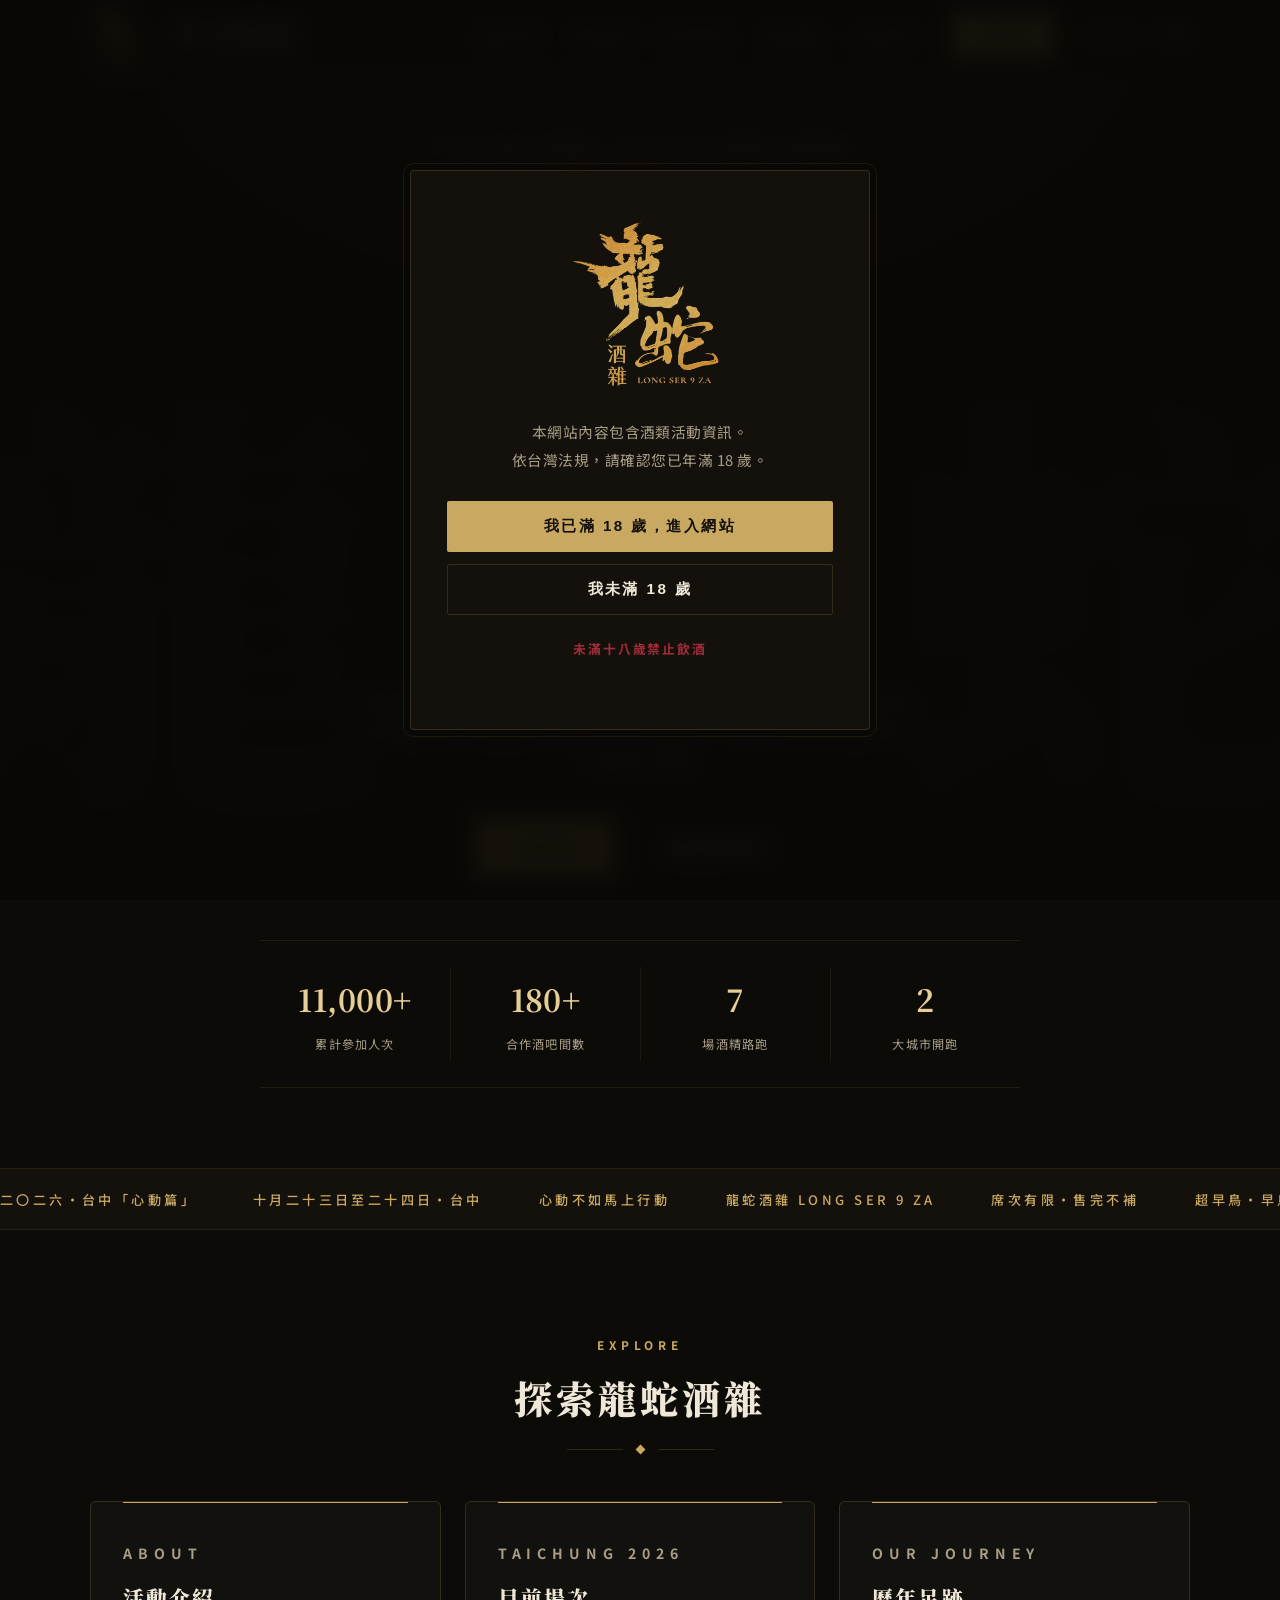
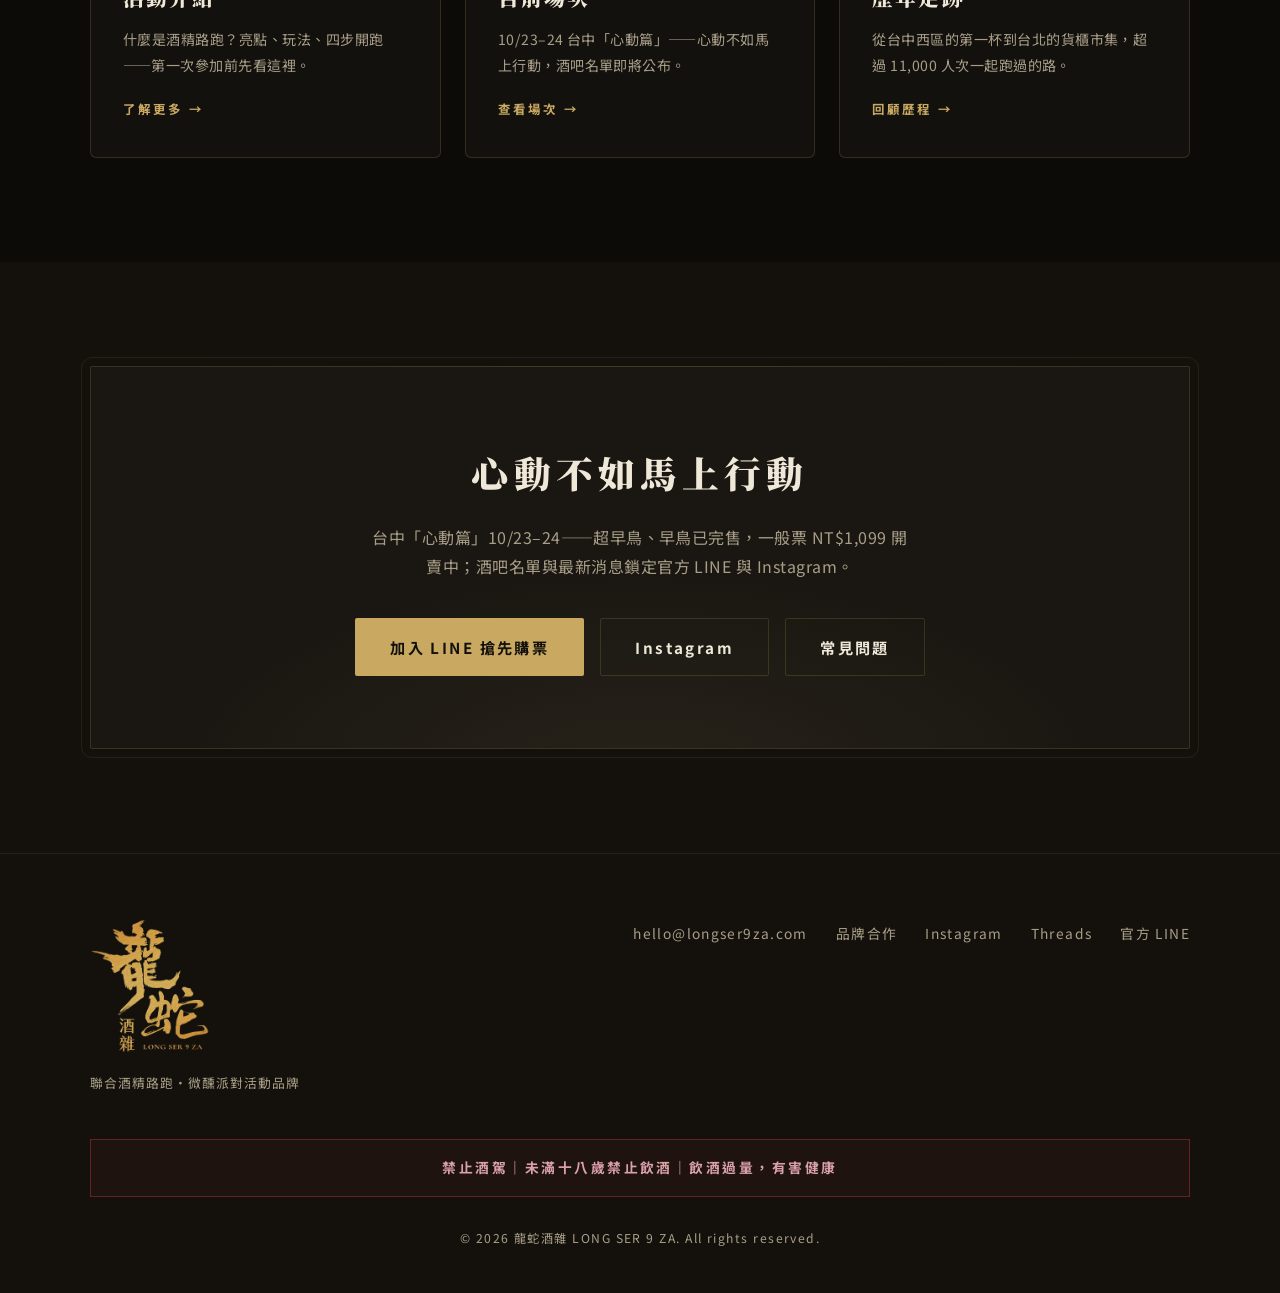
<file: index.html>
<!DOCTYPE html>
<html lang="zh-Hant">
<head>
<!-- Google tag (gtag.js) -->
<script async src="https://www.googletagmanager.com/gtag/js?id=G-QSQNS27K21"></script>
<script>
  window.dataLayer = window.dataLayer || [];
  function gtag(){dataLayer.push(arguments);}
  gtag("js", new Date());
  gtag("config", "G-QSQNS27K21");
</script>
<meta charset="UTF-8">
<meta name="viewport" content="width=device-width, initial-scale=1.0">
<title>龍蛇酒雜 LONG SER 9 ZA｜台中酒吧串遊・聯合酒精路跑 心動篇 10/23–24</title>
<meta name="description" content="台中最大的酒吧活動——一張票一晚走遍 30 間風格酒吧的聯合酒精路跑。下一站：台中「心動篇」10/23–24，一般票熱賣中。">
<meta property="og:title" content="龍蛇酒雜 LONG SER 9 ZA｜聯合酒精路跑">
<meta property="og:description" content="心動不如馬上行動——台中「心動篇」10/23–24。一張票走遍整個街區的風格酒吧。">
<meta property="og:type" content="website">
<meta property="og:url" content="https://longser9za.com/">
<meta property="og:image" content="https://longser9za.com/og-image.png">
<meta property="og:image:width" content="1200">
<meta property="og:image:height" content="630">
<meta property="og:site_name" content="龍蛇酒雜 LONG SER 9 ZA">
<meta property="og:locale" content="zh_TW">
<meta name="twitter:card" content="summary_large_image">
<meta name="theme-color" content="#0d0b08">
<link rel="icon" type="image/png" href="/favicon.png">
<link rel="preload" as="image" href="/logo.webp">
<link rel="canonical" href="https://longser9za.com/">
<link rel="alternate" hreflang="zh-Hant" href="https://longser9za.com/">
<link rel="alternate" hreflang="en" href="https://longser9za.com/en/">
<link rel="alternate" hreflang="x-default" href="https://longser9za.com/">
<link rel="preconnect" href="https://fonts.googleapis.com">
<link rel="preconnect" href="https://fonts.gstatic.com" crossorigin>
<link href="https://fonts.googleapis.com/css2?family=Noto+Sans+TC:wght@400;500;700&family=Noto+Serif+TC:wght@600;700;900&display=swap" rel="stylesheet">
<link rel="stylesheet" href="/assets/style.css?v=20260920">
<script type="application/ld+json">
{
  "@context": "https://schema.org",
  "@graph": [
    {
      "@type": "Organization",
      "name": "龍蛇酒雜 LONG SER 9 ZA",
      "url": "https://longser9za.com/",
      "logo": "https://longser9za.com/logo.png",
      "email": "hello@longser9za.com",
      "foundingDate": "2024",
      "slogan": "我朋友敢，你朋友敢嗎？",
      "description": "台灣聯合酒精路跑活動品牌——2024 年從台中出發，累計超過 11,000 人次參與。",
      "sameAs": [
        "https://www.instagram.com/longser9za/",
        "https://www.threads.com/@longser9za"
      ]
    },
    {
      "@type": "Event",
      "name": "龍蛇酒雜 台中「心動篇」｜聯合酒精路跑",
      "startDate": "2026-10-23T19:00:00+08:00",
      "endDate": "2026-10-25T00:00:00+08:00",
      "eventAttendanceMode": "https://schema.org/OfflineEventAttendanceMode",
      "eventStatus": "https://schema.org/EventScheduled",
      "doorTime": "17:00",
      "location": {
        "@type": "Place",
        "name": "台中・精明一街商圈（Voyage Bar&Bistro 前）",
        "address": { "@type": "PostalAddress", "addressLocality": "臺中市", "addressCountry": "TW" }
      },
      "image": ["https://longser9za.com/og-image.png"],
      "description": "龍蛇酒雜聯合酒精路跑回到起點台中——主題「心動篇」，10/23–24 驗票 17:00–21:00、19:00 開跑至午夜。超早鳥與早鳥已完售，一般票 NT$1,099 起，售完不補。僅限年滿 18 歲者參加。",
      "organizer": { "@type": "Organization", "name": "龍蛇酒雜 LONG SER 9 ZA", "url": "https://longser9za.com/" },
      "offers": { "@type": "AggregateOffer", "url": "https://lin.ee/oYGXbLJ", "availability": "https://schema.org/InStock", "priceCurrency": "TWD", "lowPrice": "1099", "highPrice": "3999" },
      "typicalAgeRange": "18-"
    }
  ]
}
</script>
<noscript><style>.age-gate{display:none}.reveal{opacity:1;transform:none}</style></noscript>
</head>
<body>

<!-- ===== 年齡確認 ===== -->
<div class="age-gate" id="ageGate" role="dialog" aria-modal="true" aria-labelledby="ageTitle">
  <div class="age-card">
    <span class="logo-img logo-gate" role="img" aria-label="龍蛇酒雜 LONG SER 9 ZA"></span>
    <p class="sr-only" id="ageTitle">龍蛇酒雜 LONG SER 9 ZA</p>
    <p>本網站內容包含酒類活動資訊。<br>依台灣法規，請確認您已年滿 18 歲。</p>
    <button class="btn btn-primary btn-block" id="ageYes">我已滿 18 歲，進入網站</button>
    <div style="height:12px"></div>
    <button class="btn btn-ghost btn-block" id="ageNo">我未滿 18 歲</button>
    <p class="age-note">未滿十八歲禁止飲酒</p>
  </div>
</div>

<!-- ===== 導覽列 ===== -->
<header>
  <nav class="nav wrap" aria-label="主選單">
    <a class="brand" href="/" aria-label="龍蛇酒雜 LONG SER 9 ZA — 回到首頁">
      <span class="logo-img logo-nav"></span>
      <span class="brand-sep" aria-hidden="true"></span>
      <span class="brand-bars"><span class="b-num">30</span><span class="b-word">Bars+</span></span>
      <span class="brand-tag"><span class="tag-top">台灣最好玩的</span><span class="tag-main">聯合酒精路跑</span></span>
    </a>
    <button class="nav-toggle" id="navToggle" aria-expanded="false" aria-controls="navLinks" aria-label="開關選單">
      <span></span><span></span><span></span>
    </button>
    <ul class="nav-links" id="navLinks">
      <li><a href="/about/">活動介紹</a></li>
      <li><a href="/events/">目前場次</a></li>
      <li><a href="/history/">歷年足跡</a></li>
      <li><a href="/faq/">常見問題</a></li>
      <li><a href="/partner/">品牌合作</a></li>
      <li><a class="btn btn-primary" href="https://lin.ee/oYGXbLJ" target="_blank" rel="noopener">立即購票</a></li>
      <li class="lang"><a href="/en/" hreflang="en">English</a><span class="lang-div" aria-hidden="true">|</span><a href="/" aria-current="page">中文</a></li>
    </ul>
  </nav>
</header>

<!-- ===== Hero ===== -->
<section class="hero" id="top">
  <span class="hero-char l" aria-hidden="true">龍</span>
  <span class="hero-char r" aria-hidden="true">蛇</span>
  <div class="wrap hero-inner">
    <span class="eyebrow">下一站・台中「心動篇」・10/23–24・超早鳥、早鳥完售</span>
    <h1 class="sr-only">龍蛇酒雜 LONG SER 9 ZA｜台中酒吧串遊・聯合酒精路跑</h1>
    <span class="logo-img logo-hero" role="img" aria-label="龍蛇酒雜 LONG SER 9 ZA"></span>
    <div class="rule-orn" aria-hidden="true"><span class="diamond"></span></div>
    <p class="slogan">我朋友敢，你朋友敢嗎？</p>
    <p class="lede">不用跑步，用走的就好——一張票、一個晚上走遍台中街區的 30 間風格酒吧。台北微醺完跑、感謝超過 11,000 人次一起跑過——十月，我們回到起點台中：「心動篇」登場。</p>
    <div class="countdown" id="countdown" hidden>
      <span class="cd-label" id="cdLabel"></span>
      <div class="cd-grid" role="timer">
        <div class="cd-cell"><b id="cdD">--</b><span>天</span></div>
        <div class="cd-cell"><b id="cdH">--</b><span>時</span></div>
        <div class="cd-cell"><b id="cdM">--</b><span>分</span></div>
        <div class="cd-cell"><b id="cdS">--</b><span>秒</span></div>
      </div>
    </div>
    <div class="hero-cta">
      <a class="btn btn-primary" href="https://lin.ee/oYGXbLJ" target="_blank" rel="noopener">立即購票</a>
      <a class="btn btn-ghost" href="/events/">查看目前場次</a>
    </div>
    <div class="stats">
      <div class="stat"><b>11,000+</b><span>累計參加人次</span></div>
      <div class="stat"><b>180+</b><span>合作酒吧間數</span></div>
      <div class="stat"><b>7</b><span>場酒精路跑</span></div>
      <div class="stat"><b>2</b><span>大城市開跑</span></div>
    </div>
  </div>
</section>

<!-- ===== 訊息列 ===== -->
<div class="marquee" aria-hidden="true">
  <div class="marquee-track">
    <span>二〇二六・台中「心動篇」</span><span>十月二十三日至二十四日・台中</span><span>心動不如馬上行動</span><span>龍蛇酒雜 LONG SER 9 ZA</span><span>席次有限・售完不補</span><span>超早鳥・早鳥完售</span>
    <span>二〇二六・台中「心動篇」</span><span>十月二十三日至二十四日・台中</span><span>心動不如馬上行動</span><span>龍蛇酒雜 LONG SER 9 ZA</span><span>席次有限・售完不補</span><span>超早鳥・早鳥完售</span>
  </div>
</div>

<!-- ===== 導覽卡 ===== -->
<section class="section">
  <div class="wrap">
    <div class="center reveal">
      <p class="kicker">Explore</p>
      <h2 class="title">探索龍蛇酒雜</h2>
      <div class="rule-orn" aria-hidden="true"><span class="diamond"></span></div>
    </div>
    <div class="teasers">
      <a class="teaser reveal" href="/about/">
        <p class="kicker">About</p>
        <h3>活動介紹</h3>
        <p>什麼是酒精路跑？亮點、玩法、四步開跑——第一次參加前先看這裡。</p>
        <span class="more">了解更多 →</span>
      </a>
      <a class="teaser reveal" href="/events/">
        <p class="kicker">Taichung 2026</p>
        <h3>目前場次</h3>
        <p>10/23–24 台中「心動篇」——心動不如馬上行動，酒吧名單即將公布。</p>
        <span class="more">查看場次 →</span>
      </a>
      <a class="teaser reveal" href="/history/">
        <p class="kicker">Our Journey</p>
        <h3>歷年足跡</h3>
        <p>從台中西區的第一杯到台北的貨櫃市集，超過 11,000 人次一起跑過的路。</p>
        <span class="more">回顧歷程 →</span>
      </a>
    </div>
  </div>
</section>

<!-- ===== CTA ===== -->
<section class="section section-alt" id="tickets">
  <div class="wrap reveal">
    <div class="cta-box">
      <h2>心動不如馬上行動</h2>
      <p>台中「心動篇」10/23–24——超早鳥、早鳥已完售，一般票 NT$1,099 開賣中；酒吧名單與最新消息鎖定官方 LINE 與 Instagram。</p>
      <div class="cta-actions">
        <a class="btn btn-primary" href="https://lin.ee/oYGXbLJ" target="_blank" rel="noopener">加入 LINE 搶先購票</a>
        <a class="btn btn-ghost" href="https://www.instagram.com/longser9za/" target="_blank" rel="noopener">Instagram</a>
        <a class="btn btn-ghost" href="/faq/">常見問題</a>
      </div>
    </div>
  </div>
</section>

<!-- ===== Footer ===== -->
<footer>
  <div class="wrap">
    <div class="foot-grid">
      <div class="foot-brand">
        <span class="logo-img logo-foot" role="img" aria-label="龍蛇酒雜 LONG SER 9 ZA"></span>
        <small>聯合酒精路跑・微醺派對活動品牌</small>
      </div>
      <ul class="foot-links">
        <li><a href="mailto:hello@longser9za.com">hello@longser9za.com</a></li>
        <li><a href="/partner/">品牌合作</a></li>
        <li><a href="https://www.instagram.com/longser9za/" target="_blank" rel="noopener">Instagram</a></li>
        <li><a href="https://www.threads.com/@longser9za" target="_blank" rel="noopener">Threads</a></li>
        <li><a href="https://lin.ee/oYGXbLJ" target="_blank" rel="noopener">官方 LINE</a></li>
      </ul>
    </div>
    <div class="warning">禁止酒駕｜未滿十八歲禁止飲酒｜飲酒過量，有害健康</div>
    <p class="copyright">© <span id="year">2026</span> 龍蛇酒雜 LONG SER 9 ZA. All rights reserved.</p>
  </div>
</footer>

<script src="/assets/main.js?v=20260905"></script>
</body>
</html>
</file>
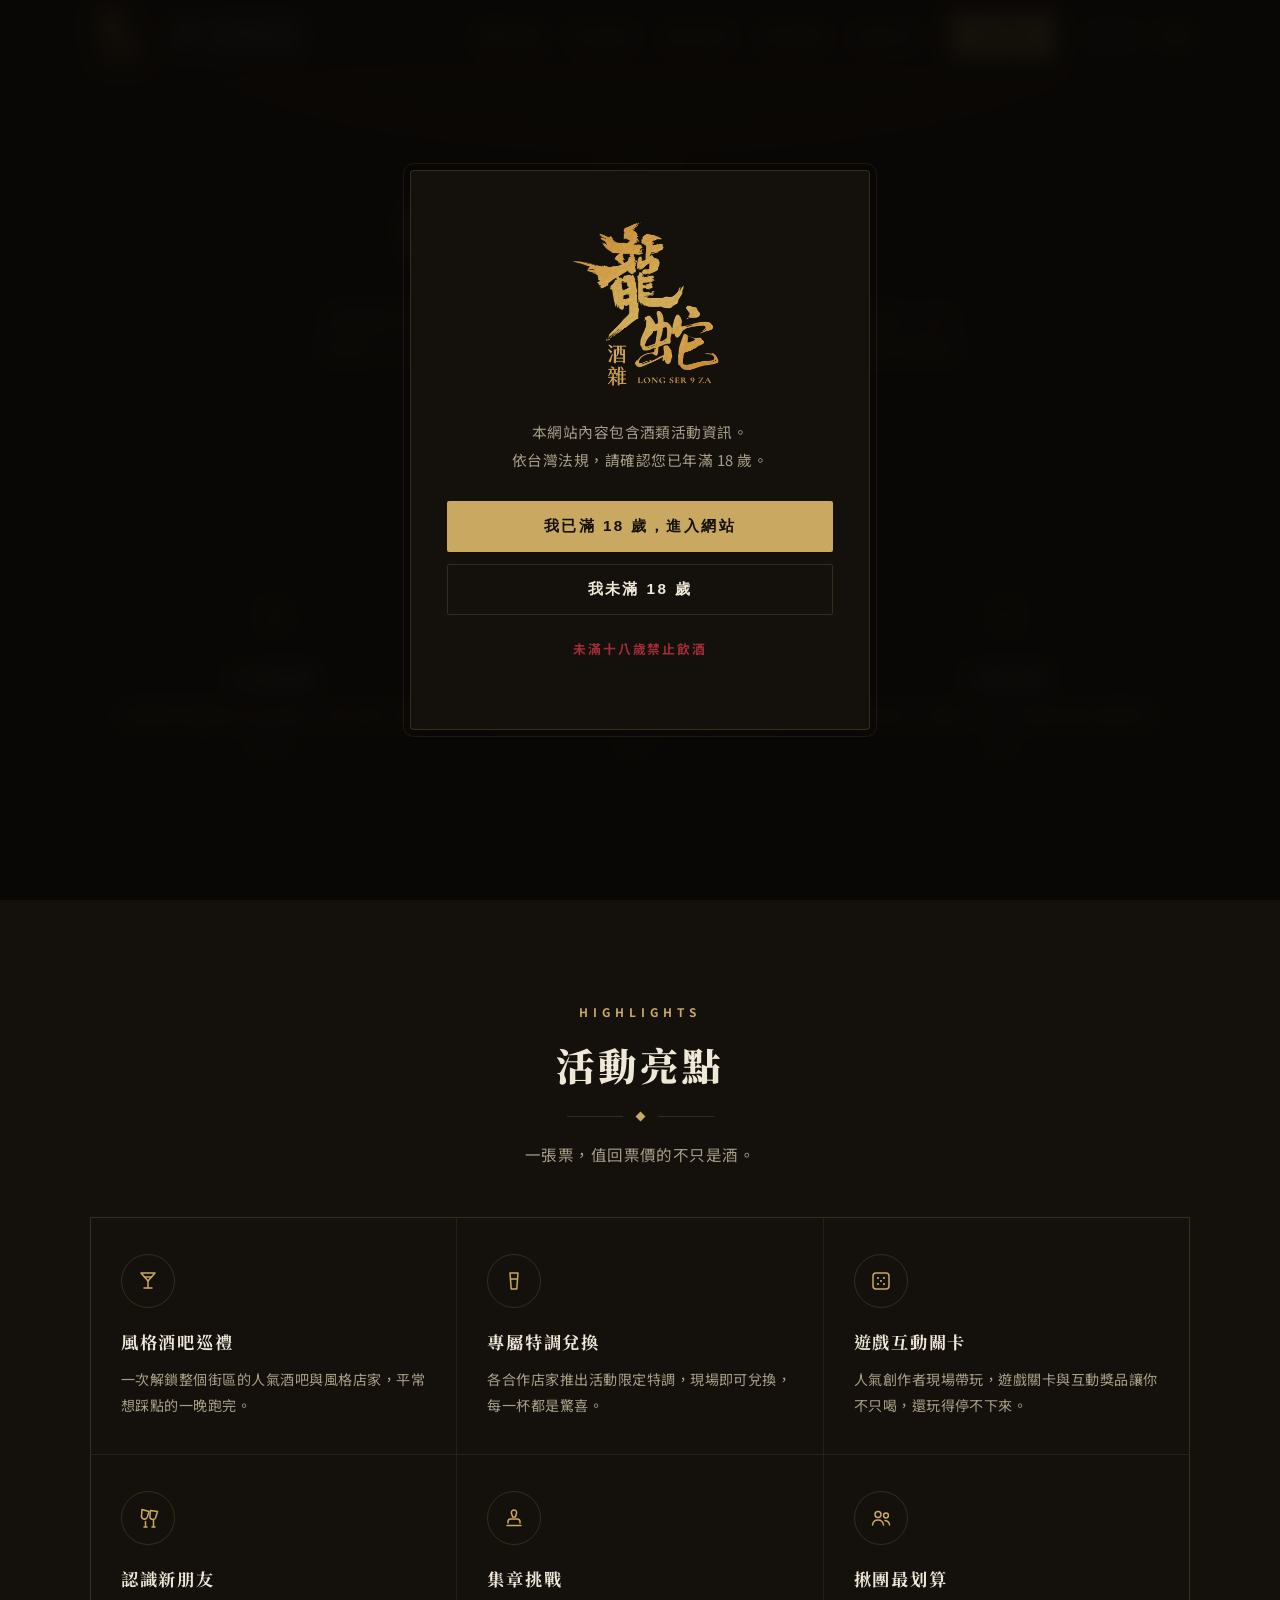
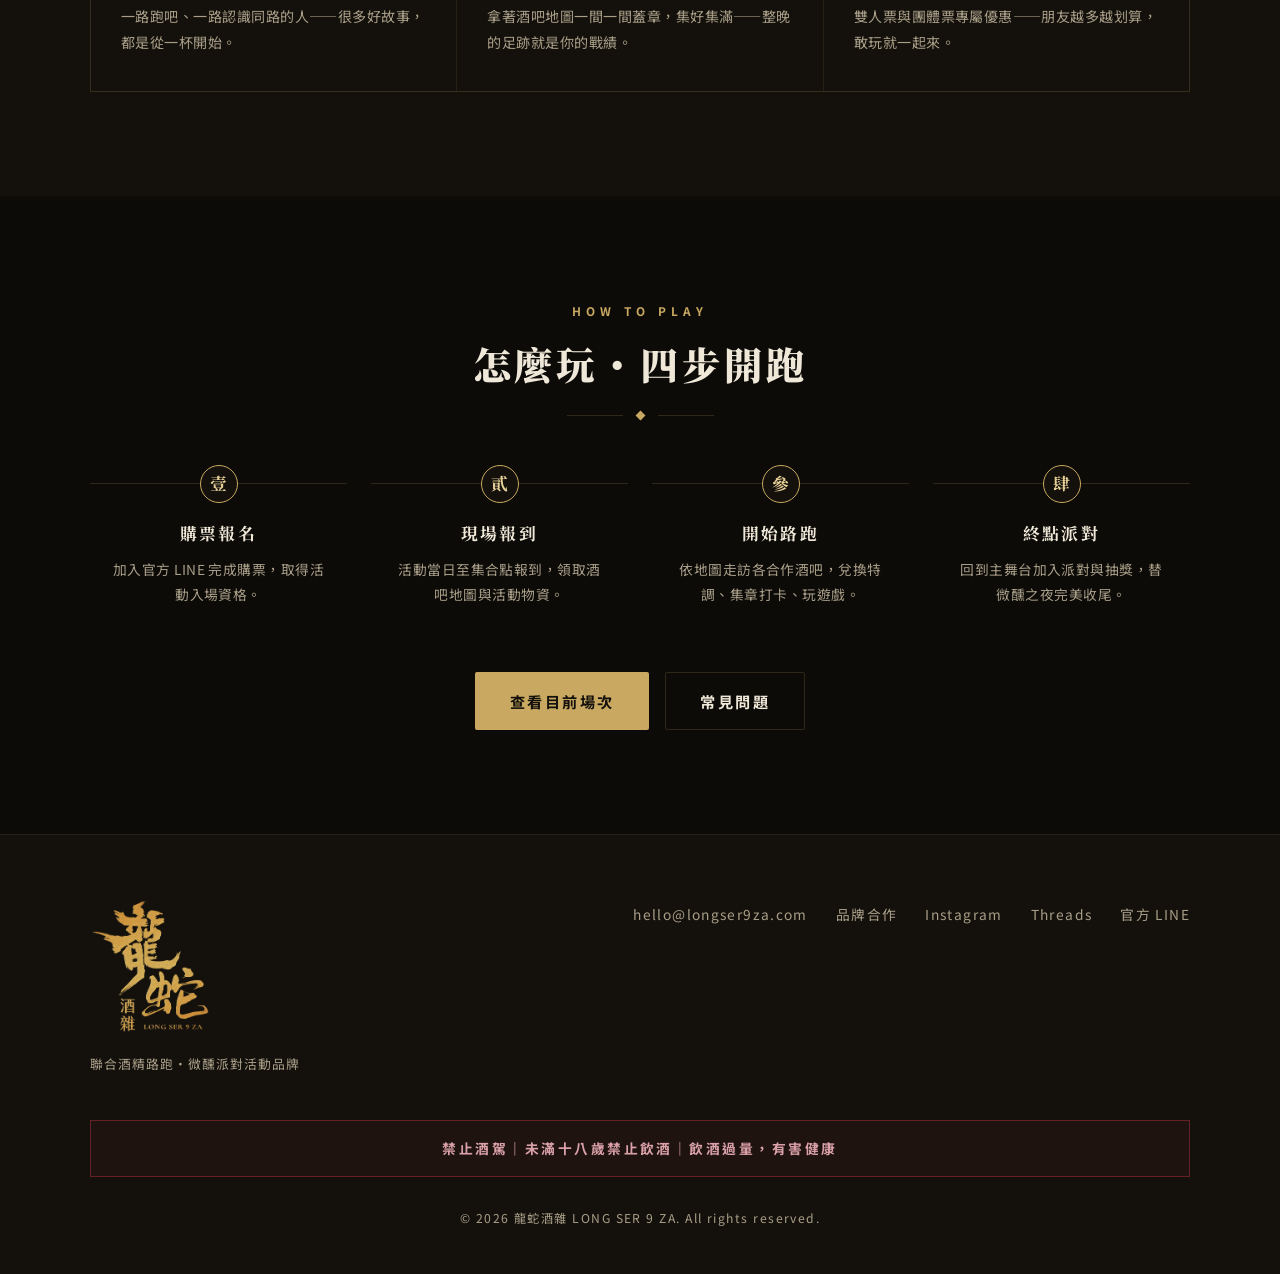
<file: about/index.html>
<!DOCTYPE html>
<html lang="zh-Hant">
<head>
<!-- Google tag (gtag.js) -->
<script async src="https://www.googletagmanager.com/gtag/js?id=G-QSQNS27K21"></script>
<script>
  window.dataLayer = window.dataLayer || [];
  function gtag(){dataLayer.push(arguments);}
  gtag("js", new Date());
  gtag("config", "G-QSQNS27K21");
</script>
<meta charset="UTF-8">
<meta name="viewport" content="width=device-width, initial-scale=1.0">
<title>活動介紹｜龍蛇酒雜 LONG SER 9 ZA・聯合酒精路跑</title>
<meta name="description" content="什麼是酒精路跑？走遍整個街區的風格酒吧，兌換限定特調、集章打卡、參加遊戲——活動亮點與四步玩法一次看懂。">
<meta property="og:title" content="活動介紹｜龍蛇酒雜 LONG SER 9 ZA">
<meta property="og:description" content="什麼是酒精路跑？亮點、玩法、四步開跑——第一次參加前先看這裡。">
<meta property="og:type" content="website">
<meta property="og:url" content="https://longser9za.com/about/">
<meta property="og:image" content="https://longser9za.com/og-image.png">
<meta property="og:image:width" content="1200">
<meta property="og:image:height" content="630">
<meta property="og:site_name" content="龍蛇酒雜 LONG SER 9 ZA">
<meta property="og:locale" content="zh_TW">
<meta name="twitter:card" content="summary_large_image">
<meta name="theme-color" content="#0d0b08">
<link rel="icon" type="image/png" href="/favicon.png">
<link rel="canonical" href="https://longser9za.com/about/">
<link rel="alternate" hreflang="zh-Hant" href="https://longser9za.com/about/">
<link rel="alternate" hreflang="en" href="https://longser9za.com/en/about/">
<link rel="alternate" hreflang="x-default" href="https://longser9za.com/about/">
<link rel="preconnect" href="https://fonts.googleapis.com">
<link rel="preconnect" href="https://fonts.gstatic.com" crossorigin>
<link href="https://fonts.googleapis.com/css2?family=Noto+Sans+TC:wght@400;500;700&family=Noto+Serif+TC:wght@600;700;900&display=swap" rel="stylesheet">
<link rel="stylesheet" href="/assets/style.css?v=20260920">
<noscript><style>.age-gate{display:none}.reveal{opacity:1;transform:none}</style></noscript>
</head>
<body>

<div class="age-gate" id="ageGate" role="dialog" aria-modal="true" aria-labelledby="ageTitle">
  <div class="age-card">
    <span class="logo-img logo-gate" role="img" aria-label="龍蛇酒雜 LONG SER 9 ZA"></span>
    <p class="sr-only" id="ageTitle">龍蛇酒雜 LONG SER 9 ZA</p>
    <p>本網站內容包含酒類活動資訊。<br>依台灣法規，請確認您已年滿 18 歲。</p>
    <button class="btn btn-primary btn-block" id="ageYes">我已滿 18 歲，進入網站</button>
    <div style="height:12px"></div>
    <button class="btn btn-ghost btn-block" id="ageNo">我未滿 18 歲</button>
    <p class="age-note">未滿十八歲禁止飲酒</p>
  </div>
</div>

<header>
  <nav class="nav wrap" aria-label="主選單">
    <a class="brand" href="/" aria-label="龍蛇酒雜 LONG SER 9 ZA — 回到首頁">
      <span class="logo-img logo-nav"></span>
      <span class="brand-sep" aria-hidden="true"></span>
      <span class="brand-bars"><span class="b-num">30</span><span class="b-word">Bars+</span></span>
      <span class="brand-tag"><span class="tag-top">台灣最好玩的</span><span class="tag-main">聯合酒精路跑</span></span>
    </a>
    <button class="nav-toggle" id="navToggle" aria-expanded="false" aria-controls="navLinks" aria-label="開關選單">
      <span></span><span></span><span></span>
    </button>
    <ul class="nav-links" id="navLinks">
      <li><a href="/about/" aria-current="page">活動介紹</a></li>
      <li><a href="/events/">目前場次</a></li>
      <li><a href="/history/">歷年足跡</a></li>
      <li><a href="/faq/">常見問題</a></li>
      <li><a href="/partner/">品牌合作</a></li>
      <li><a class="btn btn-primary" href="https://lin.ee/oYGXbLJ" target="_blank" rel="noopener">立即購票</a></li>
      <li class="lang"><a href="/en/about/" hreflang="en">English</a><span class="lang-div" aria-hidden="true">|</span><a href="/about/" aria-current="page">中文</a></li>
    </ul>
  </nav>
</header>

<!-- ===== 頁首 ===== -->
<section class="page-hero">
  <div class="wrap">
    <p class="kicker">About</p>
    <h1>什麼是「酒精路跑」</h1>
    <div class="rule-orn" aria-hidden="true"><span class="diamond"></span></div>
    <p class="lede">酒精路跑不是比速度，而是比誰玩得盡興。2024 年從台中西區出發，至今超過 11,000 名玩家、180+ 間酒吧一起跑過——在指定街區自由穿梭，走進每一間合作酒吧兌換限定特調、集章打卡、參加遊戲，整個城市都是你的酒吧。</p>
  </div>
</section>

<!-- ===== 三大特色 ===== -->
<section class="section" style="padding-top:48px">
  <div class="wrap">
    <div class="mini-points">
      <div class="mini reveal">
        <div class="ico" aria-hidden="true">
          <svg viewBox="0 0 24 24"><path d="M12 21s-6-5.3-6-10a6 6 0 1 1 12 0c0 4.7-6 10-6 10z"/><circle cx="12" cy="11" r="2.2"/></svg>
        </div>
        <h3>自由路線</h3>
        <p>拿著酒吧地圖照自己的步調走，想先去哪一間都可以。</p>
      </div>
      <div class="mini reveal">
        <div class="ico" aria-hidden="true">
          <svg viewBox="0 0 24 24"><path d="M5 4h14l-7 8-7-8z"/><path d="M12 12v7"/><path d="M8 19h8"/></svg>
        </div>
        <h3>限定特調</h3>
        <p>每間合作店家推出活動限定特調，現場即可兌換。</p>
      </div>
      <div class="mini reveal">
        <div class="ico" aria-hidden="true">
          <svg viewBox="0 0 24 24"><path d="M12 3l2 5.2L19.5 9l-4.1 3.6 1.2 5.6L12 15.4l-4.6 2.8 1.2-5.6L4.5 9l5.5-.8L12 3z"/></svg>
        </div>
        <h3>主題企劃</h3>
        <p>緣份篇、心動篇——每一場都有全新主題與玩法。</p>
      </div>
    </div>
  </div>
</section>

<!-- ===== 活動亮點 ===== -->
<section class="section section-alt" id="features">
  <div class="wrap">
    <div class="center reveal">
      <p class="kicker">Highlights</p>
      <h2 class="title">活動亮點</h2>
      <div class="rule-orn" aria-hidden="true"><span class="diamond"></span></div>
      <p class="section-lede">一張票，值回票價的不只是酒。</p>
    </div>
    <div class="features">
      <div class="feature reveal">
        <div class="ico" aria-hidden="true">
          <svg viewBox="0 0 24 24"><path d="M5 4h14l-7 8-7-8z"/><path d="M12 12v7"/><path d="M8 19h8"/><path d="M8.5 8h7"/></svg>
        </div>
        <h3>風格酒吧巡禮</h3>
        <p>一次解鎖整個街區的人氣酒吧與風格店家，平常想踩點的一晚跑完。</p>
      </div>
      <div class="feature reveal">
        <div class="ico" aria-hidden="true">
          <svg viewBox="0 0 24 24"><path d="M8 4h8l-1.2 16H9.2L8 4z"/><path d="M8.6 10h6.8"/></svg>
        </div>
        <h3>專屬特調兌換</h3>
        <p>各合作店家推出活動限定特調，現場即可兌換，每一杯都是驚喜。</p>
      </div>
      <div class="feature reveal">
        <div class="ico" aria-hidden="true">
          <svg viewBox="0 0 24 24"><rect x="4" y="4" width="16" height="16" rx="3"/><circle cx="9" cy="9" r="1.1" fill="currentColor" stroke="none"/><circle cx="15" cy="9" r="1.1" fill="currentColor" stroke="none"/><circle cx="12" cy="12" r="1.1" fill="currentColor" stroke="none"/><circle cx="9" cy="15" r="1.1" fill="currentColor" stroke="none"/><circle cx="15" cy="15" r="1.1" fill="currentColor" stroke="none"/></svg>
        </div>
        <h3>遊戲互動關卡</h3>
        <p>人氣創作者現場帶玩，遊戲關卡與互動獎品讓你不只喝，還玩得停不下來。</p>
      </div>
      <div class="feature reveal">
        <div class="ico" aria-hidden="true">
          <svg viewBox="0 0 24 24"><path d="M8 21h3M9.5 21v-5.5"/><path d="M6 3.5l7 2-1.6 5.4a3 3 0 0 1-5.8-1.7L6 3.5z"/><path d="M16 21h3M17.5 21v-6.5"/><path d="M21 5.5l-7-1-.6 5.6a3 3 0 0 0 6 .6L21 5.5z" transform="translate(0.5,0)"/></svg>
        </div>
        <h3>認識新朋友</h3>
        <p>一路跑吧、一路認識同路的人——很多好故事，都是從一杯開始。</p>
      </div>
      <div class="feature reveal">
        <div class="ico" aria-hidden="true">
          <svg viewBox="0 0 24 24"><path d="M12 4a2.6 2.6 0 0 0-2.6 2.6c0 1.8 1.1 2.7 1.1 4.4h3c0-1.7 1.1-2.6 1.1-4.4A2.6 2.6 0 0 0 12 4z"/><path d="M6 17v-1.2A2.8 2.8 0 0 1 8.8 13h6.4a2.8 2.8 0 0 1 2.8 2.8V17"/><path d="M5 19.5h14"/></svg>
        </div>
        <h3>集章挑戰</h3>
        <p>拿著酒吧地圖一間一間蓋章，集好集滿——整晚的足跡就是你的戰績。</p>
      </div>
      <div class="feature reveal">
        <div class="ico" aria-hidden="true">
          <svg viewBox="0 0 24 24"><circle cx="9" cy="8.5" r="3"/><path d="M3.5 19c.4-3 2.6-5 5.5-5s5.1 2 5.5 5"/><circle cx="17" cy="9.5" r="2.4"/><path d="M16 14.6c2.5.3 4.3 2 4.6 4.4"/></svg>
        </div>
        <h3>揪團最划算</h3>
        <p>雙人票與團體票專屬優惠——朋友越多越划算，敢玩就一起來。</p>
      </div>
    </div>
  </div>
</section>

<!-- ===== 怎麼玩 ===== -->
<section class="section" id="how">
  <div class="wrap">
    <div class="center reveal">
      <p class="kicker">How to Play</p>
      <h2 class="title">怎麼玩・四步開跑</h2>
      <div class="rule-orn" aria-hidden="true"><span class="diamond"></span></div>
    </div>
    <div class="steps" style="margin-top:64px">
      <div class="step reveal">
        <span class="num" aria-hidden="true">壹</span>
        <h3>購票報名</h3>
        <p>加入官方 LINE 完成購票，取得活動入場資格。</p>
      </div>
      <div class="step reveal">
        <span class="num" aria-hidden="true">貳</span>
        <h3>現場報到</h3>
        <p>活動當日至集合點報到，領取酒吧地圖與活動物資。</p>
      </div>
      <div class="step reveal">
        <span class="num" aria-hidden="true">參</span>
        <h3>開始路跑</h3>
        <p>依地圖走訪各合作酒吧，兌換特調、集章打卡、玩遊戲。</p>
      </div>
      <div class="step reveal">
        <span class="num" aria-hidden="true">肆</span>
        <h3>終點派對</h3>
        <p>回到主舞台加入派對與抽獎，替微醺之夜完美收尾。</p>
      </div>
    </div>
    <div class="hero-cta" style="margin-top:64px">
      <a class="btn btn-primary" href="/events/">查看目前場次</a>
      <a class="btn btn-ghost" href="/faq/">常見問題</a>
    </div>
  </div>
</section>

<footer>
  <div class="wrap">
    <div class="foot-grid">
      <div class="foot-brand">
        <span class="logo-img logo-foot" role="img" aria-label="龍蛇酒雜 LONG SER 9 ZA"></span>
        <small>聯合酒精路跑・微醺派對活動品牌</small>
      </div>
      <ul class="foot-links">
        <li><a href="mailto:hello@longser9za.com">hello@longser9za.com</a></li>
        <li><a href="/partner/">品牌合作</a></li>
        <li><a href="https://www.instagram.com/longser9za/" target="_blank" rel="noopener">Instagram</a></li>
        <li><a href="https://www.threads.com/@longser9za" target="_blank" rel="noopener">Threads</a></li>
        <li><a href="https://lin.ee/oYGXbLJ" target="_blank" rel="noopener">官方 LINE</a></li>
      </ul>
    </div>
    <div class="warning">禁止酒駕｜未滿十八歲禁止飲酒｜飲酒過量，有害健康</div>
    <p class="copyright">© <span id="year">2026</span> 龍蛇酒雜 LONG SER 9 ZA. All rights reserved.</p>
  </div>
</footer>

<script src="/assets/main.js?v=20260905"></script>
</body>
</html>
</file>
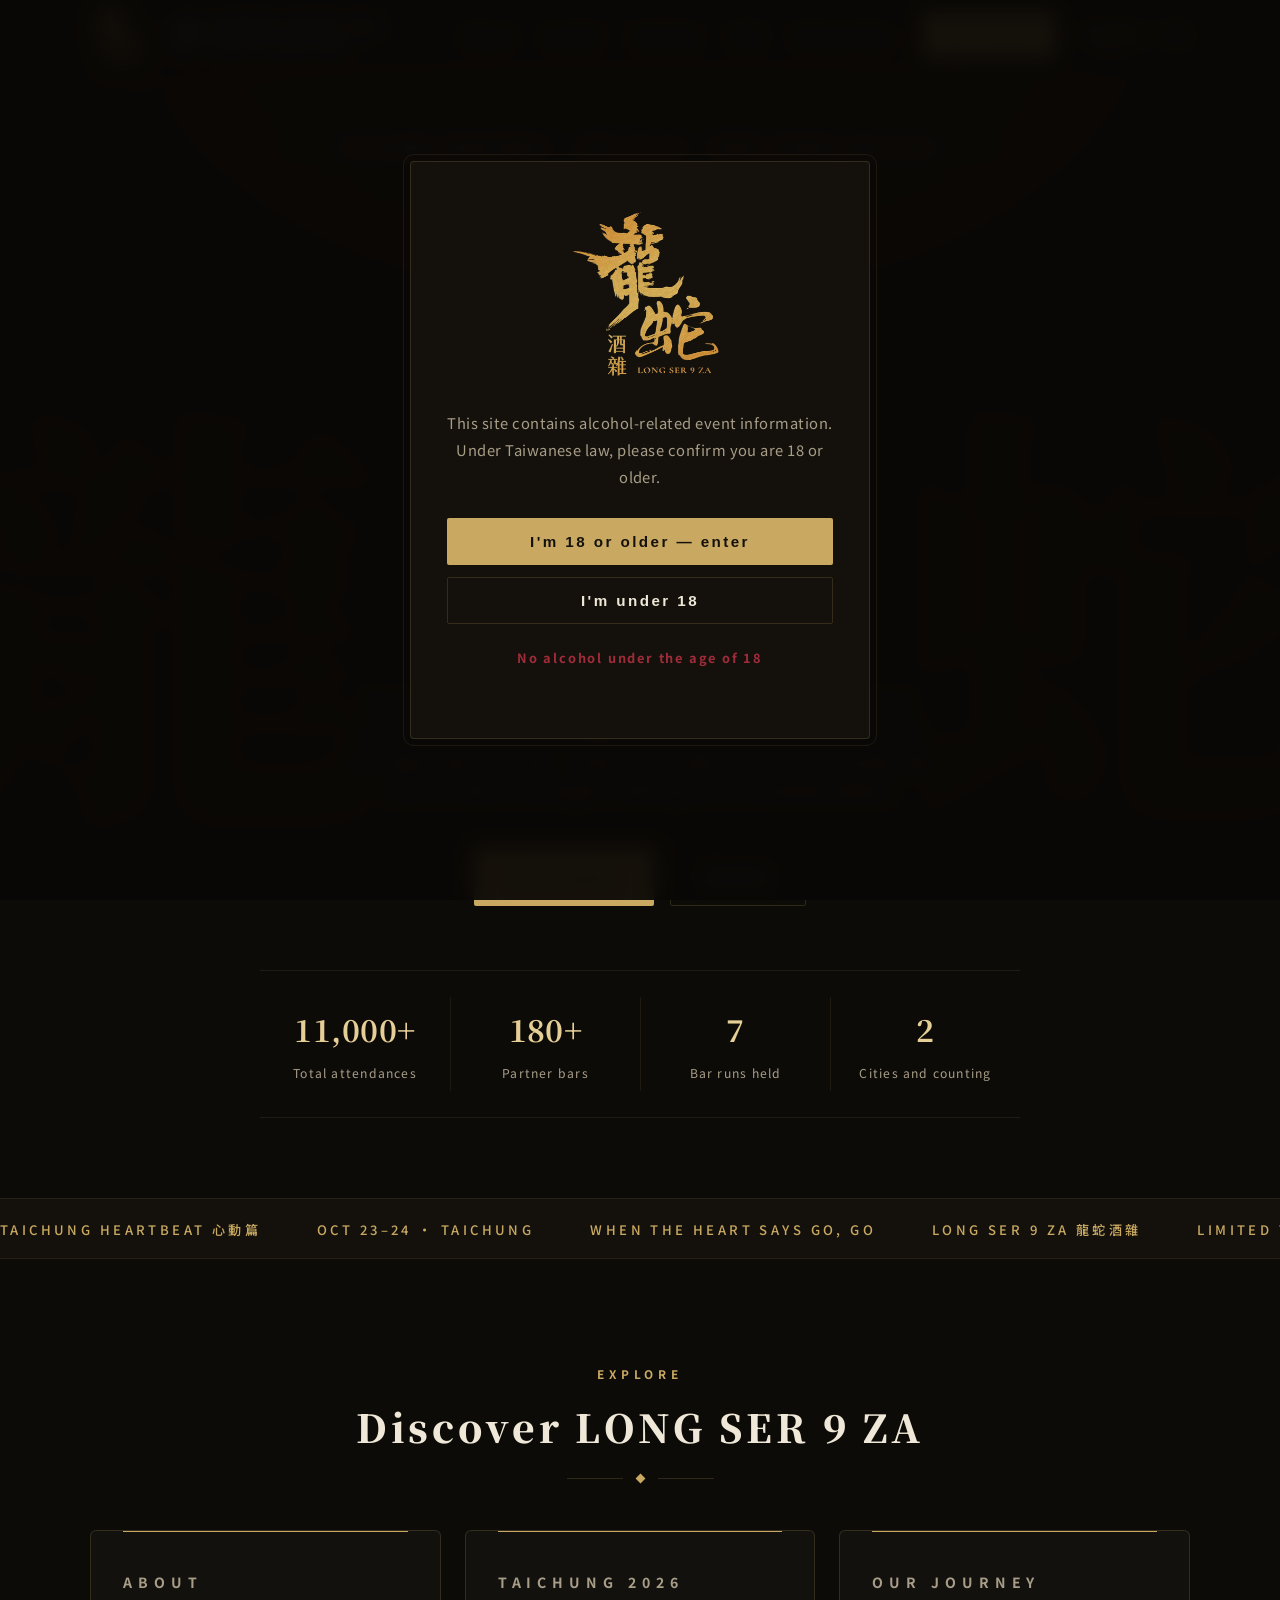
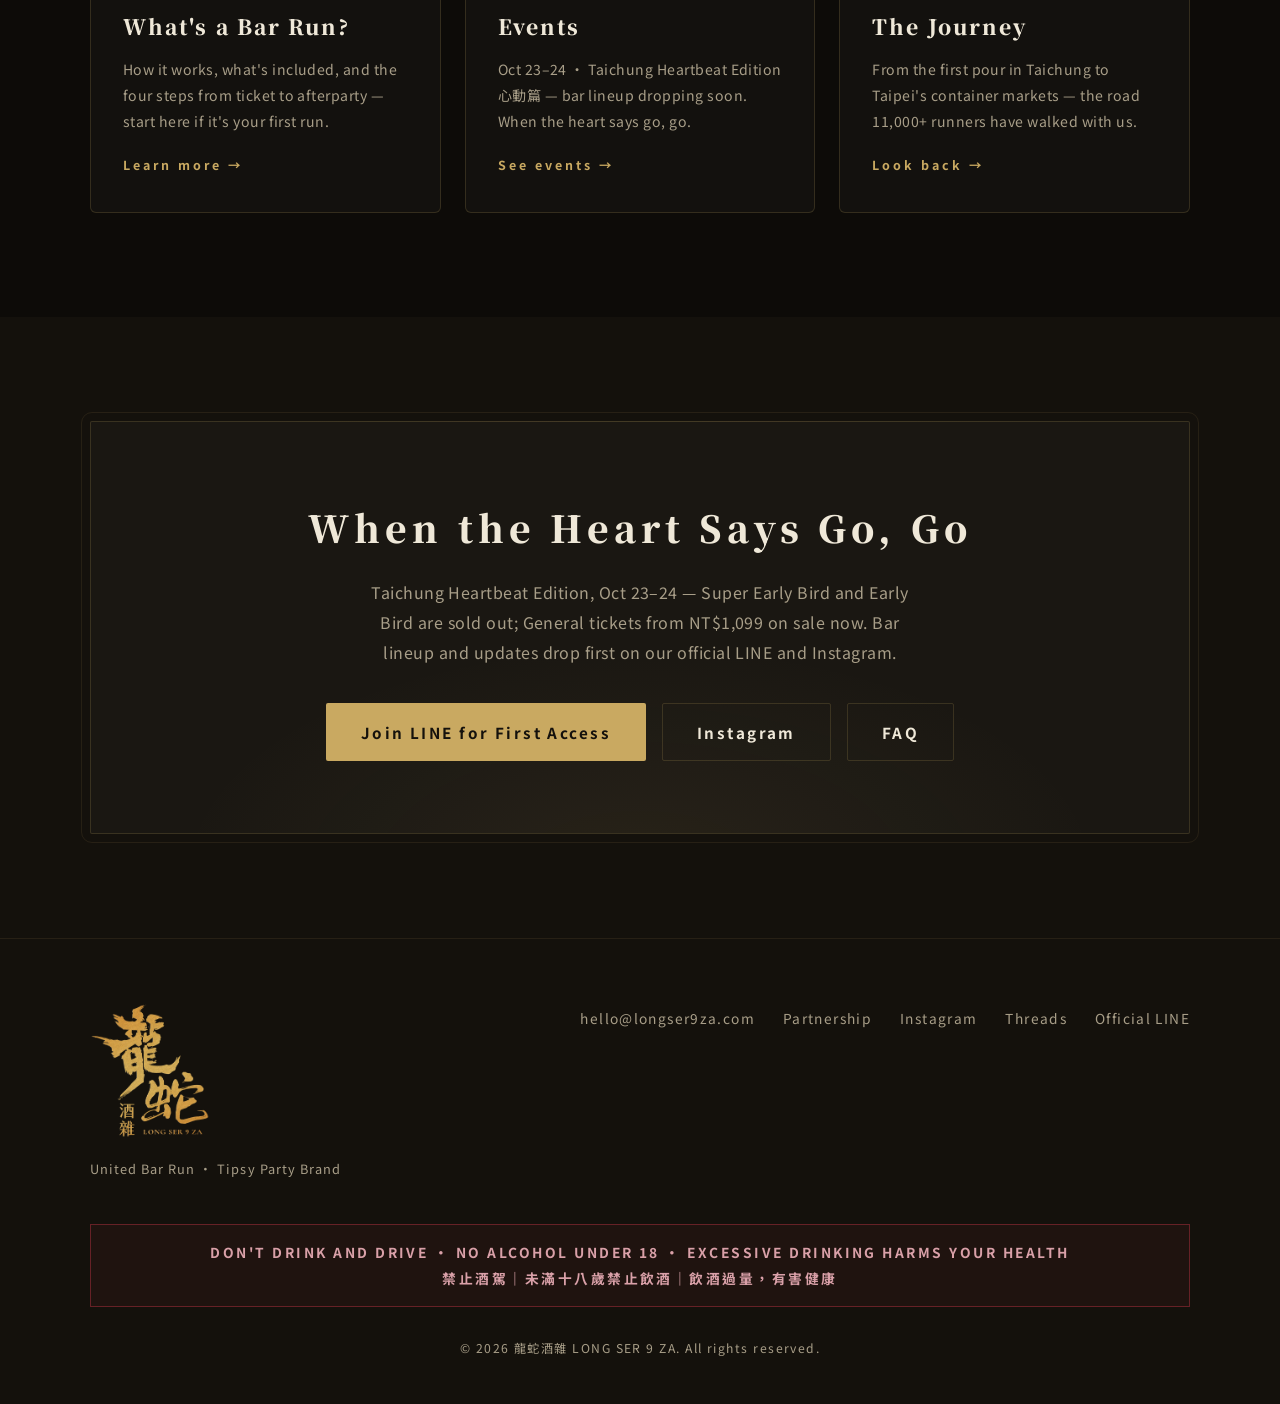
<file: en/index.html>
<!DOCTYPE html>
<html lang="en">
<head>
<!-- Google tag (gtag.js) -->
<script async src="https://www.googletagmanager.com/gtag/js?id=G-QSQNS27K21"></script>
<script>
  window.dataLayer = window.dataLayer || [];
  function gtag(){dataLayer.push(arguments);}
  gtag("js", new Date());
  gtag("config", "G-QSQNS27K21");
</script>
<meta charset="UTF-8">
<meta name="viewport" content="width=device-width, initial-scale=1.0">
<title>LONG SER 9 ZA 龍蛇酒雜｜Taichung Bar Crawl · Heartbeat Edition Oct 23–24</title>
<meta name="description" content="Taiwan's biggest bar crawl — one ticket, one night, 30 bars across Taichung. 11,000+ runners since 2024. Next: Taichung Heartbeat Edition, Oct 23–24.">
<meta property="og:title" content="LONG SER 9 ZA｜United Bar Run · Taichung Heartbeat Oct 23–24">
<meta property="og:description" content="My friends dare. Do yours? One ticket, a whole neighborhood of bars. Taichung, this October.">
<meta property="og:type" content="website">
<meta property="og:url" content="https://longser9za.com/en/">
<meta property="og:image" content="https://longser9za.com/og-image.png">
<meta property="og:image:width" content="1200">
<meta property="og:image:height" content="630">
<meta property="og:site_name" content="LONG SER 9 ZA">
<meta property="og:locale" content="en_US">
<meta name="twitter:card" content="summary_large_image">
<meta name="theme-color" content="#0d0b08">
<link rel="icon" type="image/png" href="/favicon.png">
<link rel="preload" as="image" href="/logo.webp">
<link rel="canonical" href="https://longser9za.com/en/">
<link rel="alternate" hreflang="zh-Hant" href="https://longser9za.com/">
<link rel="alternate" hreflang="en" href="https://longser9za.com/en/">
<link rel="alternate" hreflang="x-default" href="https://longser9za.com/">
<link rel="preconnect" href="https://fonts.googleapis.com">
<link rel="preconnect" href="https://fonts.gstatic.com" crossorigin>
<link href="https://fonts.googleapis.com/css2?family=Noto+Sans+TC:wght@400;500;700&family=Noto+Serif+TC:wght@600;700;900&display=swap" rel="stylesheet">
<link rel="stylesheet" href="/assets/style.css?v=20260920">
<script type="application/ld+json">
{
  "@context": "https://schema.org",
  "@type": "Event",
  "name": "LONG SER 9 ZA Taichung Heartbeat Edition｜Bar Crawl",
  "startDate": "2026-10-23T19:00:00+08:00",
  "endDate": "2026-10-25T00:00:00+08:00",
  "doorTime": "17:00",
  "eventAttendanceMode": "https://schema.org/OfflineEventAttendanceMode",
  "eventStatus": "https://schema.org/EventScheduled",
  "location": {
    "@type": "Place",
    "name": "Jingming 1st Street area (in front of Voyage Bar&Bistro), Taichung",
    "address": { "@type": "PostalAddress", "addressLocality": "Taichung", "addressCountry": "TW" }
  },
  "image": ["https://longser9za.com/og-image.png"],
  "description": "Taiwan's biggest bar crawl returns to Taichung: one ticket, one night, 30 partner bars. Check-in 17:00–21:00, run 19:00–00:00. Early birds sold out, tickets from NT$1,099. 18+ only.",
  "organizer": { "@type": "Organization", "name": "LONG SER 9 ZA 龍蛇酒雜", "url": "https://longser9za.com/" },
  "offers": { "@type": "AggregateOffer", "url": "https://lin.ee/oYGXbLJ", "availability": "https://schema.org/InStock", "priceCurrency": "TWD", "lowPrice": "1099", "highPrice": "3999" },
  "typicalAgeRange": "18-",
  "inLanguage": "en"
}
</script>
<noscript><style>.age-gate{display:none}.reveal{opacity:1;transform:none}</style></noscript>
</head>
<body>

<div class="age-gate" id="ageGate" role="dialog" aria-modal="true" aria-labelledby="ageTitle">
  <div class="age-card">
    <span class="logo-img logo-gate" role="img" aria-label="LONG SER 9 ZA"></span>
    <p class="sr-only" id="ageTitle">LONG SER 9 ZA</p>
    <p>This site contains alcohol-related event information.<br>Under Taiwanese law, please confirm you are 18 or older.</p>
    <button class="btn btn-primary btn-block" id="ageYes">I'm 18 or older — enter</button>
    <div style="height:12px"></div>
    <button class="btn btn-ghost btn-block" id="ageNo">I'm under 18</button>
    <p class="age-note">No alcohol under the age of 18</p>
  </div>
</div>

<header>
  <nav class="nav wrap" aria-label="Main menu">
    <a class="brand" href="/en/" aria-label="LONG SER 9 ZA — back to home">
      <span class="logo-img logo-nav"></span>
      <span class="brand-sep" aria-hidden="true"></span>
      <span class="brand-bars"><span class="b-num">30</span><span class="b-word">Bars+</span></span>
      <span class="brand-tag"><span class="tag-top">TAIWAN'S MOST FUN</span><span class="tag-main">UNITED BAR RUN</span></span>
    </a>
    <button class="nav-toggle" id="navToggle" aria-expanded="false" aria-controls="navLinks" aria-label="Toggle menu">
      <span></span><span></span><span></span>
    </button>
    <ul class="nav-links" id="navLinks">
      <li><a href="/en/about/">About</a></li>
      <li><a href="/en/events/">Events</a></li>
      <li><a href="/en/history/">Journey</a></li>
      <li><a href="/en/faq/">FAQ</a></li>
      <li><a href="/en/partner/">Partnership</a></li>
      <li><a class="btn btn-primary" href="https://lin.ee/oYGXbLJ" target="_blank" rel="noopener">Get Tickets</a></li>
      <li class="lang"><a href="/en/" hreflang="en" aria-current="page">English</a><span class="lang-div" aria-hidden="true">|</span><a href="/" hreflang="zh-Hant">中文</a></li>
    </ul>
  </nav>
</header>

<!-- ===== Hero ===== -->
<section class="hero" id="top">
  <span class="hero-char l" aria-hidden="true">龍</span>
  <span class="hero-char r" aria-hidden="true">蛇</span>
  <div class="wrap hero-inner">
    <span class="eyebrow">Taichung Heartbeat · Oct 23–24 · Early Birds Sold Out</span>
    <h1 class="sr-only">LONG SER 9 ZA 龍蛇酒雜｜Taichung Bar Crawl · United Bar Run</h1>
    <span class="logo-img logo-hero" role="img" aria-label="LONG SER 9 ZA"></span>
    <div class="rule-orn" aria-hidden="true"><span class="diamond"></span></div>
    <p class="slogan">My friends dare. Do yours?</p>
    <p class="lede">No running required — just walk. One ticket, one night, 30 great bars across Taichung's coolest neighborhood: a bar crawl the way it should be. Taipei Tipsy is a wrap — thank you, 11,000+ runners. This October we return to where it all began: Taichung, for the Heartbeat Edition.</p>
    <div class="countdown" id="countdown" hidden data-label-1="TAICHUNG HEARTBEAT 心動篇 KICKS OFF IN">
      <span class="cd-label" id="cdLabel"></span>
      <div class="cd-grid" role="timer">
        <div class="cd-cell"><b id="cdD">--</b><span>DAYS</span></div>
        <div class="cd-cell"><b id="cdH">--</b><span>HRS</span></div>
        <div class="cd-cell"><b id="cdM">--</b><span>MIN</span></div>
        <div class="cd-cell"><b id="cdS">--</b><span>SEC</span></div>
      </div>
    </div>
    <div class="hero-cta">
      <a class="btn btn-primary" href="https://lin.ee/oYGXbLJ" target="_blank" rel="noopener">Get Tickets</a>
      <a class="btn btn-ghost" href="/en/events/">Events</a>
    </div>
    <div class="stats">
      <div class="stat"><b>11,000+</b><span>Total attendances</span></div>
      <div class="stat"><b>180+</b><span>Partner bars</span></div>
      <div class="stat"><b>7</b><span>Bar runs held</span></div>
      <div class="stat"><b>2</b><span>Cities and counting</span></div>
    </div>
  </div>
</section>

<!-- ===== Ticker ===== -->
<div class="marquee" aria-hidden="true">
  <div class="marquee-track">
    <span>TAICHUNG HEARTBEAT 心動篇</span><span>OCT 23–24 · TAICHUNG</span><span>WHEN THE HEART SAYS GO, GO</span><span>LONG SER 9 ZA 龍蛇酒雜</span><span>LIMITED TICKETS · NO RESTOCKS</span><span>EARLY BIRDS SOLD OUT</span>
    <span>TAICHUNG HEARTBEAT 心動篇</span><span>OCT 23–24 · TAICHUNG</span><span>WHEN THE HEART SAYS GO, GO</span><span>LONG SER 9 ZA 龍蛇酒雜</span><span>LIMITED TICKETS · NO RESTOCKS</span><span>EARLY BIRDS SOLD OUT</span>
  </div>
</div>

<!-- ===== Explore ===== -->
<section class="section">
  <div class="wrap">
    <div class="center reveal">
      <p class="kicker">Explore</p>
      <h2 class="title">Discover LONG SER 9 ZA</h2>
      <div class="rule-orn" aria-hidden="true"><span class="diamond"></span></div>
    </div>
    <div class="teasers">
      <a class="teaser reveal" href="/en/about/">
        <p class="kicker">About</p>
        <h3>What's a Bar Run?</h3>
        <p>How it works, what's included, and the four steps from ticket to afterparty — start here if it's your first run.</p>
        <span class="more">Learn more →</span>
      </a>
      <a class="teaser reveal" href="/en/events/">
        <p class="kicker">Taichung 2026</p>
        <h3>Events</h3>
        <p>Oct 23–24 · Taichung Heartbeat Edition 心動篇 — bar lineup dropping soon. When the heart says go, go.</p>
        <span class="more">See events →</span>
      </a>
      <a class="teaser reveal" href="/en/history/">
        <p class="kicker">Our Journey</p>
        <h3>The Journey</h3>
        <p>From the first pour in Taichung to Taipei's container markets — the road 11,000+ runners have walked with us.</p>
        <span class="more">Look back →</span>
      </a>
    </div>
  </div>
</section>

<!-- ===== CTA ===== -->
<section class="section section-alt" id="tickets">
  <div class="wrap reveal">
    <div class="cta-box">
      <h2>When the Heart Says Go, Go</h2>
      <p>Taichung Heartbeat Edition, Oct 23–24 — Super Early Bird and Early Bird are sold out; General tickets from NT$1,099 on sale now. Bar lineup and updates drop first on our official LINE and Instagram.</p>
      <div class="cta-actions">
        <a class="btn btn-primary" href="https://lin.ee/oYGXbLJ" target="_blank" rel="noopener">Join LINE for First Access</a>
        <a class="btn btn-ghost" href="https://www.instagram.com/longser9za/" target="_blank" rel="noopener">Instagram</a>
        <a class="btn btn-ghost" href="/en/faq/">FAQ</a>
      </div>
    </div>
  </div>
</section>

<!-- ===== Footer ===== -->
<footer>
  <div class="wrap">
    <div class="foot-grid">
      <div class="foot-brand">
        <span class="logo-img logo-foot" role="img" aria-label="LONG SER 9 ZA"></span>
        <small>United Bar Run · Tipsy Party Brand</small>
      </div>
      <ul class="foot-links">
        <li><a href="mailto:hello@longser9za.com">hello@longser9za.com</a></li>
        <li><a href="/en/partner/">Partnership</a></li>
        <li><a href="https://www.instagram.com/longser9za/" target="_blank" rel="noopener">Instagram</a></li>
        <li><a href="https://www.threads.com/@longser9za" target="_blank" rel="noopener">Threads</a></li>
        <li><a href="https://lin.ee/oYGXbLJ" target="_blank" rel="noopener">Official LINE</a></li>
      </ul>
    </div>
    <div class="warning">DON'T DRINK AND DRIVE · NO ALCOHOL UNDER 18 · EXCESSIVE DRINKING HARMS YOUR HEALTH<br>禁止酒駕｜未滿十八歲禁止飲酒｜飲酒過量，有害健康</div>
    <p class="copyright">© <span id="year">2026</span> 龍蛇酒雜 LONG SER 9 ZA. All rights reserved.</p>
  </div>
</footer>

<script src="/assets/main.js?v=20260905"></script>
</body>
</html>
</file>
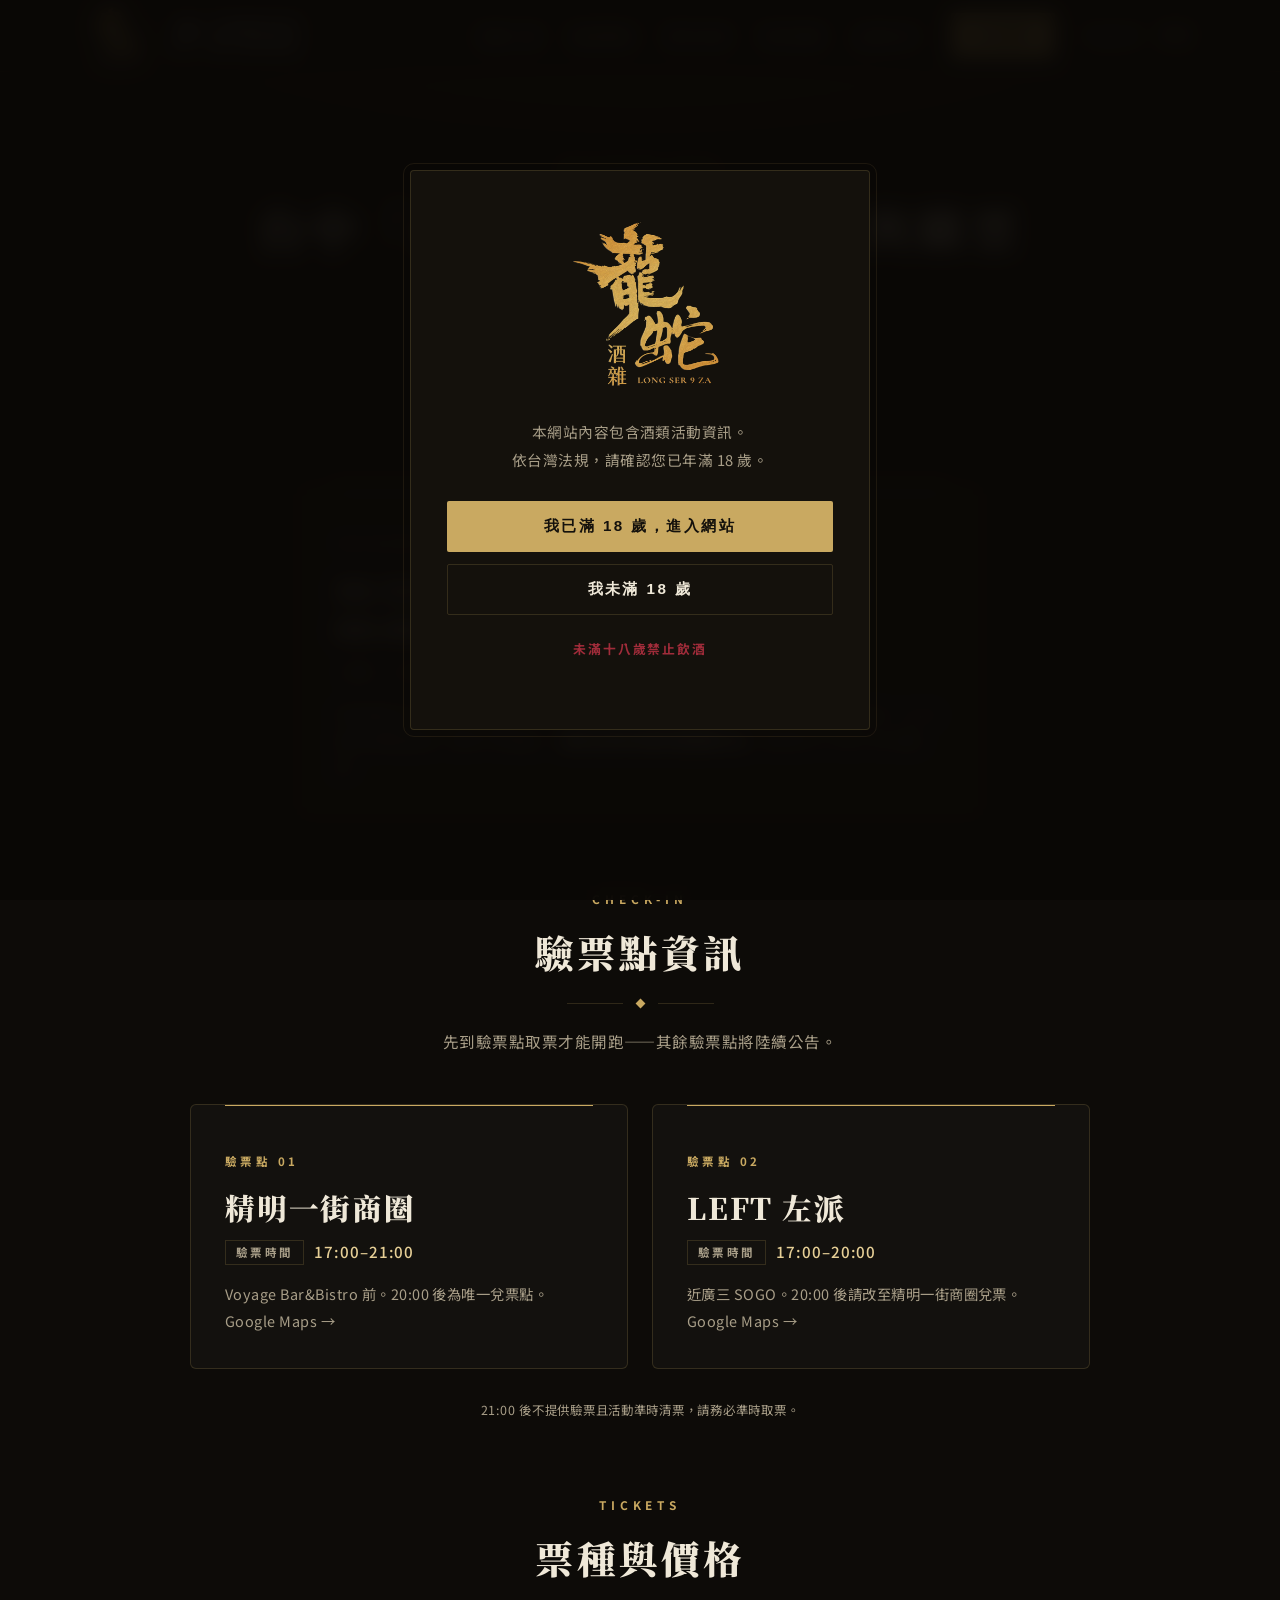
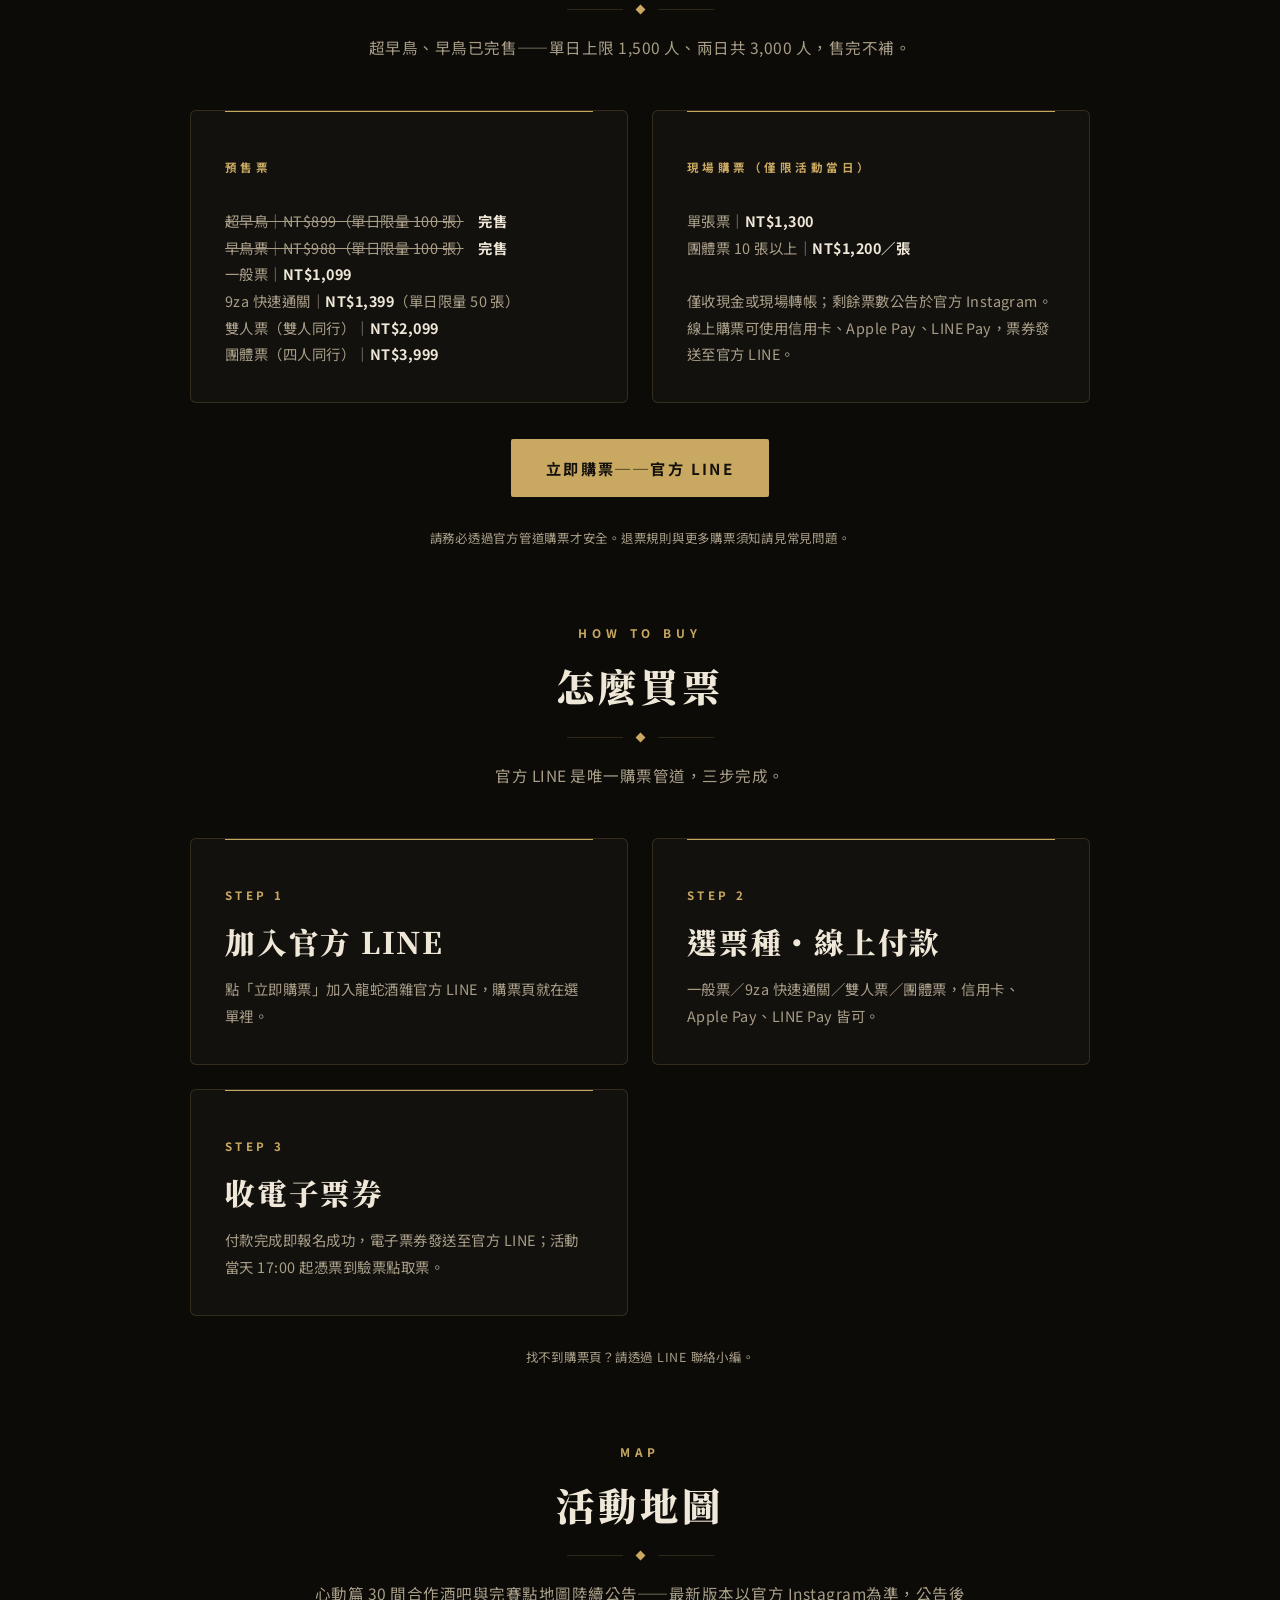
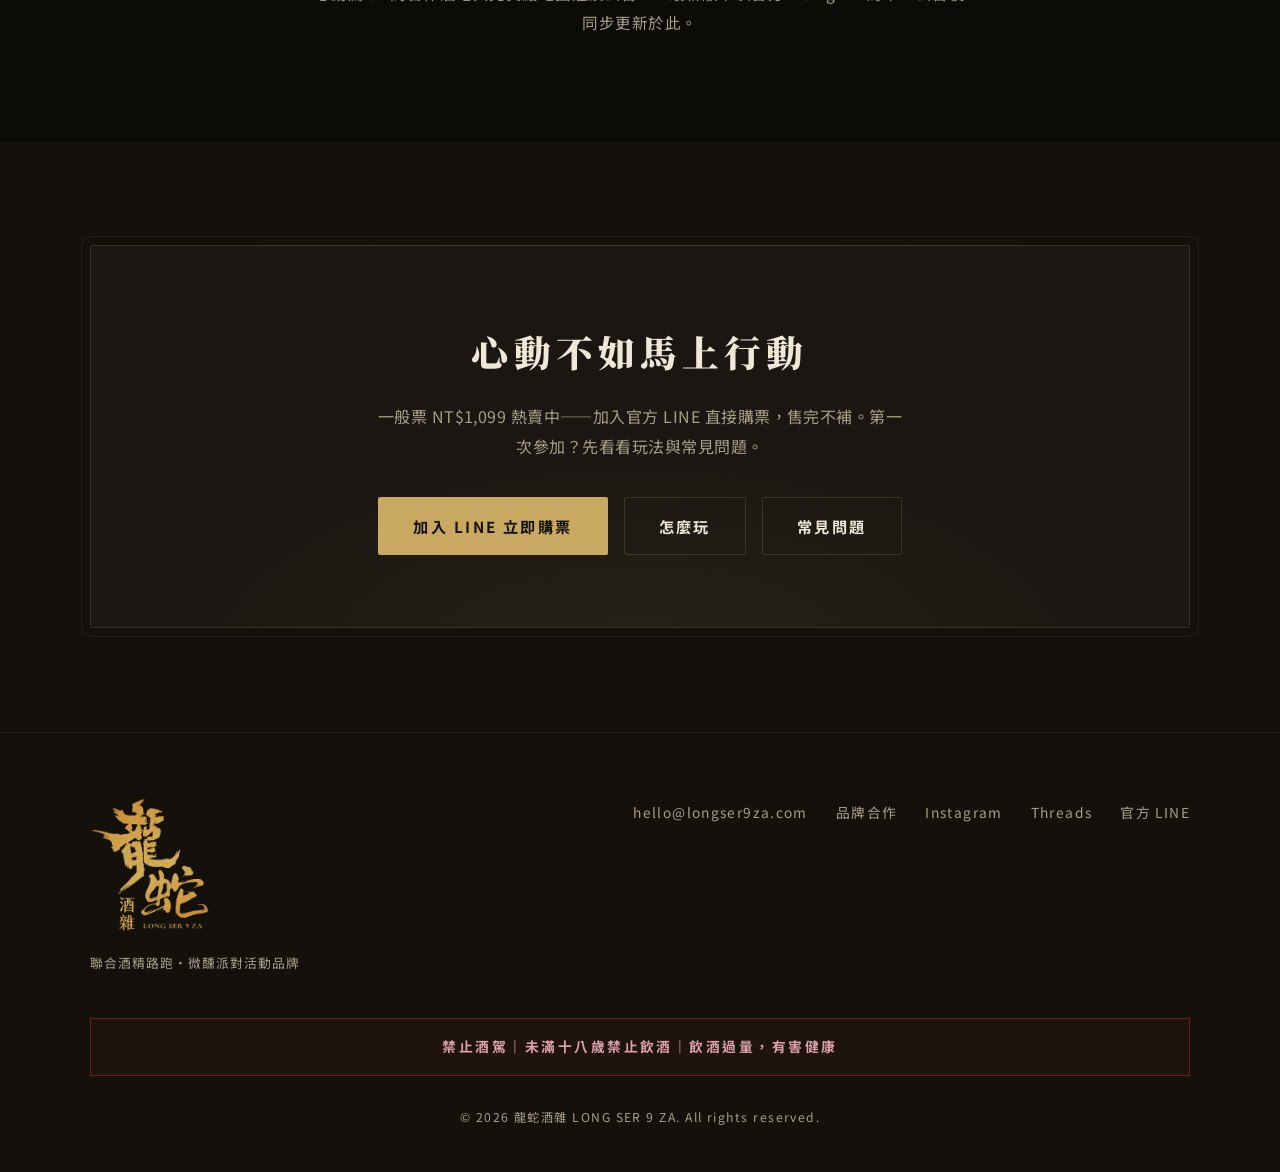
<file: events/index.html>
<!DOCTYPE html>
<html lang="zh-Hant">
<head>
<!-- Google tag (gtag.js) -->
<script async src="https://www.googletagmanager.com/gtag/js?id=G-QSQNS27K21"></script>
<script>
  window.dataLayer = window.dataLayer || [];
  function gtag(){dataLayer.push(arguments);}
  gtag("js", new Date());
  gtag("config", "G-QSQNS27K21");
</script>
<meta charset="UTF-8">
<meta name="viewport" content="width=device-width, initial-scale=1.0">
<title>台中「心動篇」場次資訊・購票票價・活動地圖｜龍蛇酒雜 10/23–24</title>
<meta name="description" content="台中「心動篇」10/23–24：購票方式、票價（一般票 NT$1,099 起）、驗票點、活動地圖。驗票 17:00 起、19:00 開跑至午夜，售完不補。">
<meta property="og:title" content="目前場次｜龍蛇酒雜 LONG SER 9 ZA">
<meta property="og:description" content="台中「心動篇」10/23–24——超早鳥、早鳥完售！一般票 NT$1,099 起，心動不如馬上行動。">
<meta property="og:type" content="website">
<meta property="og:url" content="https://longser9za.com/events/">
<meta property="og:image" content="https://longser9za.com/og-image.png">
<meta property="og:image:width" content="1200">
<meta property="og:image:height" content="630">
<meta property="og:site_name" content="龍蛇酒雜 LONG SER 9 ZA">
<meta property="og:locale" content="zh_TW">
<meta name="twitter:card" content="summary_large_image">
<meta name="theme-color" content="#0d0b08">
<link rel="icon" type="image/png" href="/favicon.png">
<link rel="canonical" href="https://longser9za.com/events/">
<link rel="alternate" hreflang="zh-Hant" href="https://longser9za.com/events/">
<link rel="alternate" hreflang="en" href="https://longser9za.com/en/events/">
<link rel="alternate" hreflang="x-default" href="https://longser9za.com/events/">
<link rel="preconnect" href="https://fonts.googleapis.com">
<link rel="preconnect" href="https://fonts.gstatic.com" crossorigin>
<link href="https://fonts.googleapis.com/css2?family=Noto+Sans+TC:wght@400;500;700&family=Noto+Serif+TC:wght@600;700;900&display=swap" rel="stylesheet">
<link rel="stylesheet" href="/assets/style.css?v=20260920">
<script type="application/ld+json">
{
  "@context": "https://schema.org",
  "@graph": [
    {
      "@type": "Event",
      "name": "龍蛇酒雜 台中「心動篇」｜聯合酒精路跑",
      "startDate": "2026-10-23T19:00:00+08:00",
      "endDate": "2026-10-25T00:00:00+08:00",
      "eventAttendanceMode": "https://schema.org/OfflineEventAttendanceMode",
      "eventStatus": "https://schema.org/EventScheduled",
      "doorTime": "17:00",
      "location": {
        "@type": "Place",
        "name": "台中・精明一街商圈（Voyage Bar&Bistro 前）",
        "address": { "@type": "PostalAddress", "addressLocality": "臺中市", "addressCountry": "TW" }
      },
      "image": ["https://longser9za.com/og-image.png"],
      "description": "龍蛇酒雜聯合酒精路跑回到起點台中——主題「心動篇」，10/23–24 驗票 17:00–21:00、19:00 開跑至午夜、完賽抽獎 21:00–00:00。驗票點：精明一街商圈、LEFT 左派（近廣三 SOGO）。超早鳥與早鳥已完售，一般票 NT$1,099 起，單日上限 1,500 人，售完不補。僅限年滿 18 歲者參加。",
      "organizer": { "@type": "Organization", "name": "龍蛇酒雜 LONG SER 9 ZA", "url": "https://longser9za.com/" },
      "offers": { "@type": "AggregateOffer", "url": "https://lin.ee/oYGXbLJ", "availability": "https://schema.org/InStock", "priceCurrency": "TWD", "lowPrice": "1099", "highPrice": "3999" },
      "typicalAgeRange": "18-"
    }
  ]
}
</script>
<noscript><style>.age-gate{display:none}.reveal{opacity:1;transform:none}</style></noscript>
</head>
<body>

<div class="age-gate" id="ageGate" role="dialog" aria-modal="true" aria-labelledby="ageTitle">
  <div class="age-card">
    <span class="logo-img logo-gate" role="img" aria-label="龍蛇酒雜 LONG SER 9 ZA"></span>
    <p class="sr-only" id="ageTitle">龍蛇酒雜 LONG SER 9 ZA</p>
    <p>本網站內容包含酒類活動資訊。<br>依台灣法規，請確認您已年滿 18 歲。</p>
    <button class="btn btn-primary btn-block" id="ageYes">我已滿 18 歲，進入網站</button>
    <div style="height:12px"></div>
    <button class="btn btn-ghost btn-block" id="ageNo">我未滿 18 歲</button>
    <p class="age-note">未滿十八歲禁止飲酒</p>
  </div>
</div>

<header>
  <nav class="nav wrap" aria-label="主選單">
    <a class="brand" href="/" aria-label="龍蛇酒雜 LONG SER 9 ZA — 回到首頁">
      <span class="logo-img logo-nav"></span>
      <span class="brand-sep" aria-hidden="true"></span>
      <span class="brand-bars"><span class="b-num">30</span><span class="b-word">Bars+</span></span>
      <span class="brand-tag"><span class="tag-top">台灣最好玩的</span><span class="tag-main">聯合酒精路跑</span></span>
    </a>
    <button class="nav-toggle" id="navToggle" aria-expanded="false" aria-controls="navLinks" aria-label="開關選單">
      <span></span><span></span><span></span>
    </button>
    <ul class="nav-links" id="navLinks">
      <li><a href="/about/">活動介紹</a></li>
      <li><a href="/events/" aria-current="page">目前場次</a></li>
      <li><a href="/history/">歷年足跡</a></li>
      <li><a href="/faq/">常見問題</a></li>
      <li><a href="/partner/">品牌合作</a></li>
      <li><a class="btn btn-primary" href="https://lin.ee/oYGXbLJ" target="_blank" rel="noopener">立即購票</a></li>
      <li class="lang"><a href="/en/events/" hreflang="en">English</a><span class="lang-div" aria-hidden="true">|</span><a href="/events/" aria-current="page">中文</a></li>
    </ul>
  </nav>
</header>

<!-- ===== 頁首 ===== -->
<section class="page-hero">
  <div class="wrap">
    <p class="kicker">Taichung 2026</p>
    <h1>台中「心動篇」・場次資訊與購票</h1>
    <div class="rule-orn" aria-hidden="true"><span class="diamond"></span></div>
    <p class="lede">心動不如馬上行動——十月，回到起點台中。</p>
  </div>
</section>

<!-- ===== 場次 ===== -->
<section class="section" style="padding-top:40px">
  <div class="wrap">
    <div class="events" style="grid-template-columns:1fr;max-width:680px;margin-inline:auto">
      <article class="event-card reveal">
        <span class="event-week">Taichung・心動篇</span>
        <div class="event-date">10/23（五）&amp; 10/24（六）・19:00–00:00</div>
        <div class="event-place"><small>驗票</small>17:00–21:00・完賽抽獎 21:00–00:00</div>
        <p class="event-desc">回到起點台中，主題「心動」——先於 17:00 起至驗票點取票，19:00 正式開跑至午夜，21:00 起回完賽點抽獎（逾時不得補抽）。<b>酒吧名單與活動地圖陸續公告</b>，鎖定官方 IG 與 LINE 搶先看。</p>
      </article>
    </div>

    <div class="center reveal" style="margin-top:72px">
      <p class="kicker">Check-in</p>
      <h2 class="title">驗票點資訊</h2>
      <div class="rule-orn" aria-hidden="true"><span class="diamond"></span></div>
      <p class="section-lede">先到驗票點取票才能開跑——其餘驗票點將陸續公告。</p>
    </div>
    <div class="events" style="max-width:900px;margin-inline:auto">
      <article class="event-card reveal">
        <span class="event-week">驗票點 01</span>
        <div class="event-date">精明一街商圈</div>
        <div class="event-place"><small>驗票時間</small>17:00–21:00</div>
        <p class="event-desc">Voyage Bar&amp;Bistro 前。20:00 後為唯一兌票點。<br><a href="https://maps.app.goo.gl/eJb4xnJpiYs55caT7" target="_blank" rel="noopener">Google Maps →</a></p>
      </article>
      <article class="event-card reveal">
        <span class="event-week">驗票點 02</span>
        <div class="event-date">LEFT 左派</div>
        <div class="event-place"><small>驗票時間</small>17:00–20:00</div>
        <p class="event-desc">近廣三 SOGO。20:00 後請改至精明一街商圈兌票。<br><a href="https://maps.app.goo.gl/RzGfBC5SRbMeCzPv7" target="_blank" rel="noopener">Google Maps →</a></p>
      </article>
    </div>
    <p class="event-note">21:00 後不提供驗票且活動準時清票，請務必準時取票。</p>

    <div class="center reveal" style="margin-top:72px">
      <p class="kicker">Tickets</p>
      <h2 class="title">票種與價格</h2>
      <div class="rule-orn" aria-hidden="true"><span class="diamond"></span></div>
      <p class="section-lede">超早鳥、早鳥已完售——單日上限 1,500 人、兩日共 3,000 人，售完不補。</p>
    </div>
    <div class="events" style="max-width:900px;margin-inline:auto">
      <article class="event-card reveal">
        <span class="event-week">預售票</span>
        <p class="event-desc" style="margin-top:14px">
          <s>超早鳥｜NT$899（單日限量 100 張）</s>　<b>完售</b><br>
          <s>早鳥票｜NT$988（單日限量 100 張）</s>　<b>完售</b><br>
          一般票｜<b>NT$1,099</b><br>
          9za 快速通關｜<b>NT$1,399</b>（單日限量 50 張）<br>
          雙人票（雙人同行）｜<b>NT$2,099</b><br>
          團體票（四人同行）｜<b>NT$3,999</b>
        </p>
      </article>
      <article class="event-card reveal">
        <span class="event-week">現場購票（僅限活動當日）</span>
        <p class="event-desc" style="margin-top:14px">
          單張票｜<b>NT$1,300</b><br>
          團體票 10 張以上｜<b>NT$1,200／張</b><br><br>
          僅收現金或現場轉帳；剩餘票數公告於官方 Instagram。<br>
          線上購票可使用信用卡、Apple Pay、LINE Pay，票券發送至官方 LINE。
        </p>
      </article>
    </div>
    <div class="center reveal" style="margin-top:36px">
      <a class="btn btn-primary" href="https://lin.ee/oYGXbLJ" target="_blank" rel="noopener">立即購票──官方 LINE</a>
    </div>
    <p class="event-note">請務必透過官方管道購票才安全。退票規則與更多購票須知請見<a href="/faq/">常見問題</a>。</p>

    <div class="center reveal" id="how-to-buy" style="margin-top:72px">
      <p class="kicker">How to buy</p>
      <h2 class="title">怎麼買票</h2>
      <div class="rule-orn" aria-hidden="true"><span class="diamond"></span></div>
      <p class="section-lede">官方 LINE 是唯一購票管道，三步完成。</p>
    </div>
    <div class="events" style="max-width:900px;margin-inline:auto">
      <article class="event-card reveal">
        <span class="event-week">STEP 1</span>
        <div class="event-date">加入官方 LINE</div>
        <p class="event-desc">點「立即購票」加入<a href="https://lin.ee/oYGXbLJ" target="_blank" rel="noopener">龍蛇酒雜官方 LINE</a>，購票頁就在選單裡。</p>
      </article>
      <article class="event-card reveal">
        <span class="event-week">STEP 2</span>
        <div class="event-date">選票種・線上付款</div>
        <p class="event-desc">一般票／9za 快速通關／雙人票／團體票，信用卡、Apple Pay、LINE Pay 皆可。</p>
      </article>
      <article class="event-card reveal">
        <span class="event-week">STEP 3</span>
        <div class="event-date">收電子票券</div>
        <p class="event-desc">付款完成即報名成功，電子票券發送至官方 LINE；活動當天 17:00 起憑票到驗票點取票。</p>
      </article>
    </div>
    <p class="event-note">找不到購票頁？請透過 LINE 聯絡小編。</p>

    <div class="center reveal" id="map" style="margin-top:72px">
      <p class="kicker">Map</p>
      <h2 class="title">活動地圖</h2>
      <div class="rule-orn" aria-hidden="true"><span class="diamond"></span></div>
      <p class="section-lede">心動篇 30 間合作酒吧與完賽點地圖陸續公告——最新版本以<a href="https://www.instagram.com/longser9za/" target="_blank" rel="noopener">官方 Instagram</a>為準，公告後同步更新於此。</p>
    </div>
  </div>
</section>

<!-- ===== CTA ===== -->
<section class="section section-alt">
  <div class="wrap reveal">
    <div class="cta-box">
      <h2>心動不如馬上行動</h2>
      <p>一般票 NT$1,099 熱賣中——加入官方 LINE 直接購票，售完不補。第一次參加？先看看玩法與常見問題。</p>
      <div class="cta-actions">
        <a class="btn btn-primary" href="https://lin.ee/oYGXbLJ" target="_blank" rel="noopener">加入 LINE 立即購票</a>
        <a class="btn btn-ghost" href="/about/">怎麼玩</a>
        <a class="btn btn-ghost" href="/faq/">常見問題</a>
      </div>
    </div>
  </div>
</section>

<footer>
  <div class="wrap">
    <div class="foot-grid">
      <div class="foot-brand">
        <span class="logo-img logo-foot" role="img" aria-label="龍蛇酒雜 LONG SER 9 ZA"></span>
        <small>聯合酒精路跑・微醺派對活動品牌</small>
      </div>
      <ul class="foot-links">
        <li><a href="mailto:hello@longser9za.com">hello@longser9za.com</a></li>
        <li><a href="/partner/">品牌合作</a></li>
        <li><a href="https://www.instagram.com/longser9za/" target="_blank" rel="noopener">Instagram</a></li>
        <li><a href="https://www.threads.com/@longser9za" target="_blank" rel="noopener">Threads</a></li>
        <li><a href="https://lin.ee/oYGXbLJ" target="_blank" rel="noopener">官方 LINE</a></li>
      </ul>
    </div>
    <div class="warning">禁止酒駕｜未滿十八歲禁止飲酒｜飲酒過量，有害健康</div>
    <p class="copyright">© <span id="year">2026</span> 龍蛇酒雜 LONG SER 9 ZA. All rights reserved.</p>
  </div>
</footer>

<script src="/assets/main.js?v=20260905"></script>
</body>
</html>
</file>
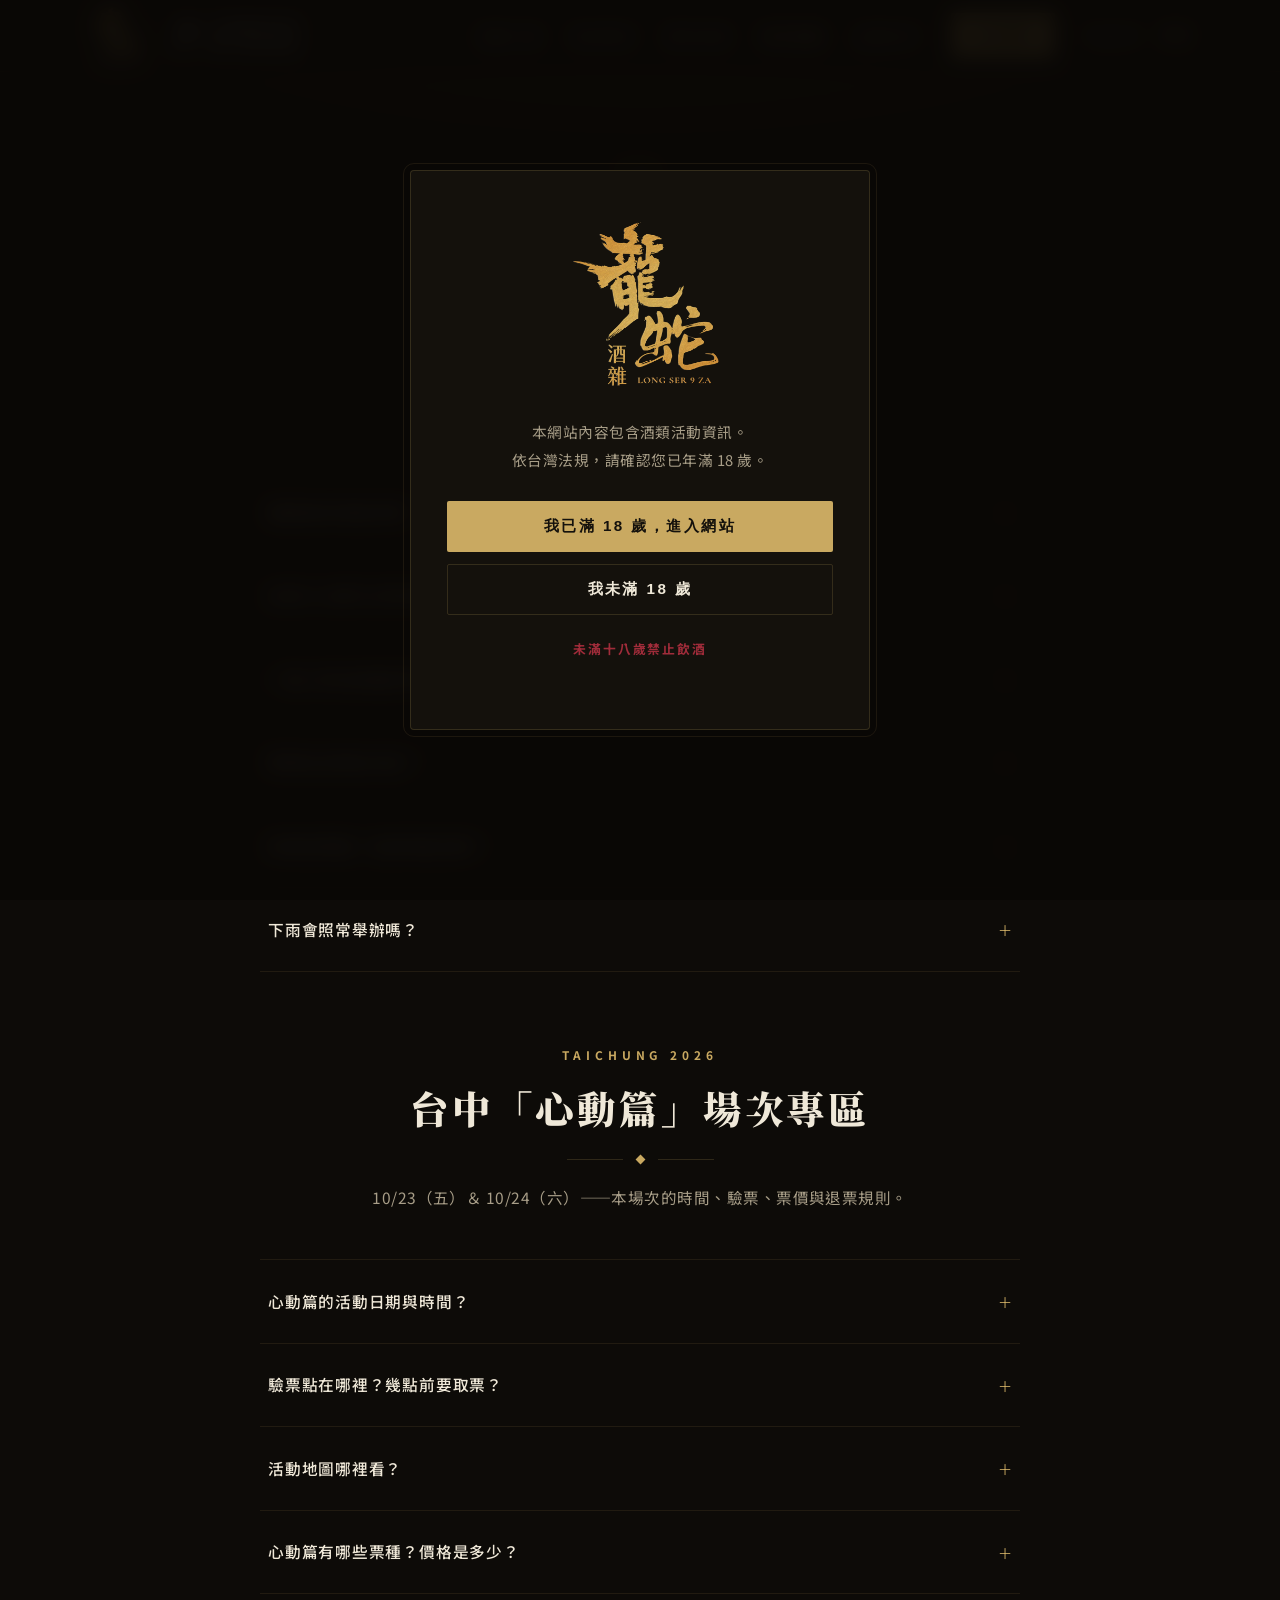
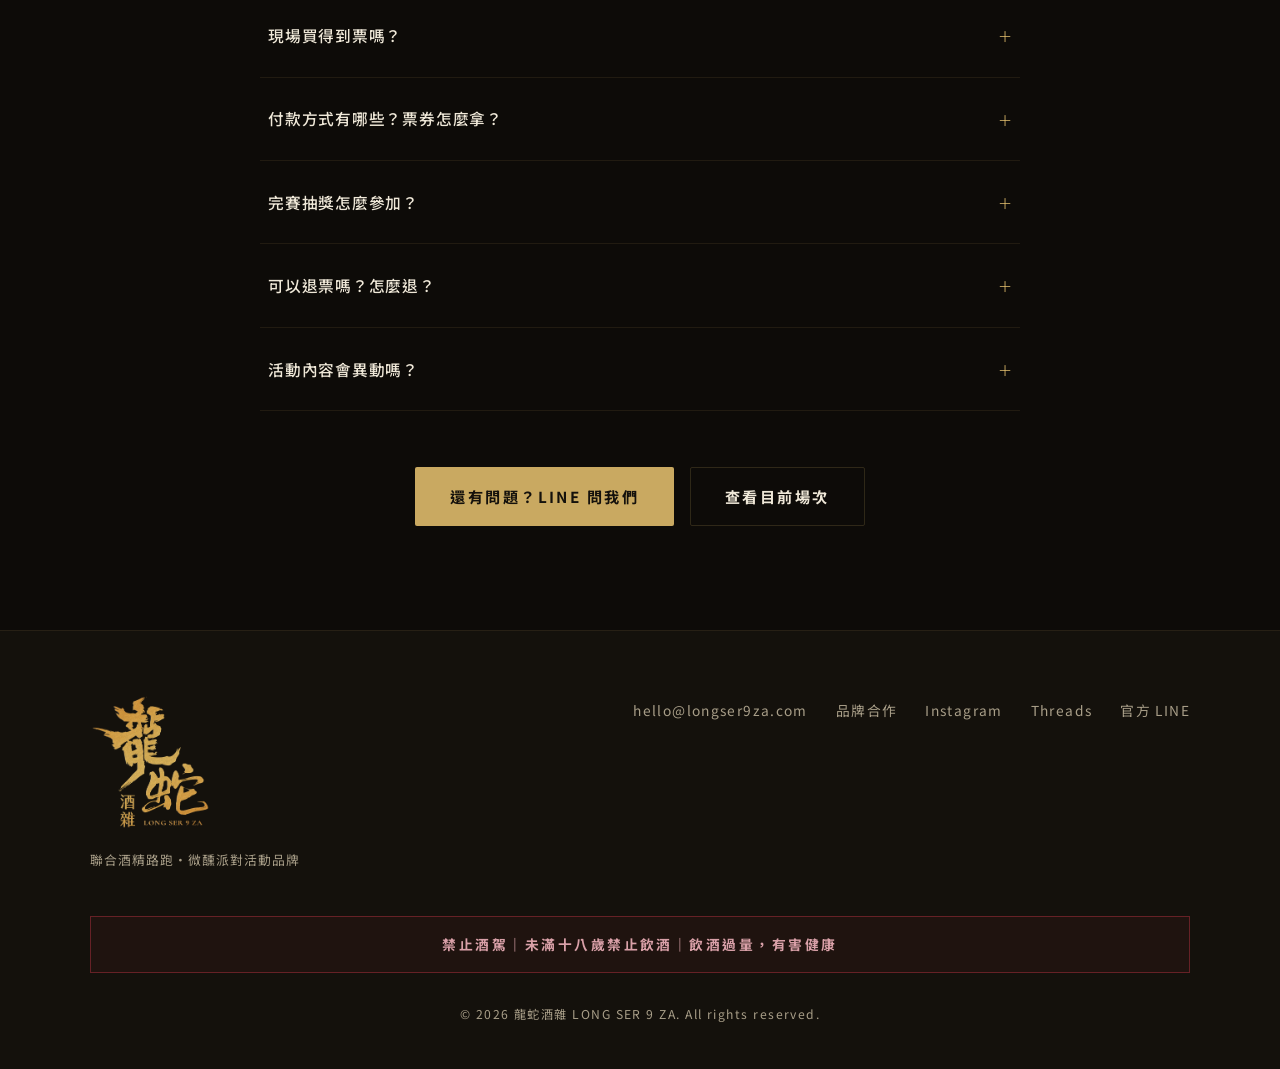
<file: faq/index.html>
<!DOCTYPE html>
<html lang="zh-Hant">
<head>
<!-- Google tag (gtag.js) -->
<script async src="https://www.googletagmanager.com/gtag/js?id=G-QSQNS27K21"></script>
<script>
  window.dataLayer = window.dataLayer || [];
  function gtag(){dataLayer.push(arguments);}
  gtag("js", new Date());
  gtag("config", "G-QSQNS27K21");
</script>
<meta charset="UTF-8">
<meta name="viewport" content="width=device-width, initial-scale=1.0">
<title>常見問題｜龍蛇酒雜 LONG SER 9 ZA・酒精路跑 FAQ</title>
<meta name="description" content="龍蛇酒雜常見問題：心動篇 10/23–24 活動時間、驗票點、票價、付款與退票、酒精路跑玩法一次解答。">
<meta property="og:title" content="常見問題｜龍蛇酒雜 LONG SER 9 ZA">
<meta property="og:description" content="心動篇活動時間、驗票點、票價與退票規則——常見問題一次解答。">
<meta property="og:type" content="website">
<meta property="og:url" content="https://longser9za.com/faq/">
<meta property="og:image" content="https://longser9za.com/og-image.png">
<meta property="og:image:width" content="1200">
<meta property="og:image:height" content="630">
<meta property="og:site_name" content="龍蛇酒雜 LONG SER 9 ZA">
<meta property="og:locale" content="zh_TW">
<meta name="twitter:card" content="summary_large_image">
<meta name="theme-color" content="#0d0b08">
<link rel="icon" type="image/png" href="/favicon.png">
<link rel="canonical" href="https://longser9za.com/faq/">
<link rel="alternate" hreflang="zh-Hant" href="https://longser9za.com/faq/">
<link rel="alternate" hreflang="en" href="https://longser9za.com/en/faq/">
<link rel="alternate" hreflang="x-default" href="https://longser9za.com/faq/">
<link rel="preconnect" href="https://fonts.googleapis.com">
<link rel="preconnect" href="https://fonts.gstatic.com" crossorigin>
<link href="https://fonts.googleapis.com/css2?family=Noto+Sans+TC:wght@400;500;700&family=Noto+Serif+TC:wght@600;700;900&display=swap" rel="stylesheet">
<link rel="stylesheet" href="/assets/style.css?v=20260920">
<script type="application/ld+json">
{
  "@context": "https://schema.org",
  "@type": "FAQPage",
  "mainEntity": [
    {
      "@type": "Question",
      "name": "需要真的用跑的嗎？",
      "acceptedAnswer": { "@type": "Answer", "text": "完全不用。全程用走的就好，依自己的步調在街區裡逛酒吧、喝特調，比的是盡興不是速度。" }
    },
    {
      "@type": "Question",
      "name": "未滿 18 歲可以參加嗎？",
      "acceptedAnswer": { "@type": "Answer", "text": "不行。活動全程涉及酒精飲品，僅限年滿 18 歲者參加，現場將查驗身分證件，請務必攜帶。" }
    },
    {
      "@type": "Question",
      "name": "一個人參加會尷尬嗎？",
      "acceptedAnswer": { "@type": "Answer", "text": "不會。現場遊戲與互動環節很多，很容易認識新朋友；當然也歡迎直接揪整團朋友一起來，還能享揪團優惠。" }
    },
    {
      "@type": "Question",
      "name": "票價包含哪些內容？",
      "acceptedAnswer": { "@type": "Answer", "text": "包含 30+ 杯合作酒吧限定特調兌換、活動限定 Shot 杯與限定禮包；各場次詳細內容與票種，以官方公告為準。" }
    },
    {
      "@type": "Question",
      "name": "有哪些票種？怎麼買最划算？",
      "acceptedAnswer": { "@type": "Answer", "text": "票種包含超早鳥、早鳥、一般票、快速通關、雙人票與團體票——越早買越便宜，揪團更划算。台中「心動篇」實際票種與售價見下方場次專區，購票以官方 LINE 購票頁為準。" }
    },
    {
      "@type": "Question",
      "name": "下雨會照常舉辦嗎？",
      "acceptedAnswer": { "@type": "Answer", "text": "活動風雨無阻；若遇颱風等不可抗力因素需異動，將於官方 Instagram 與 LINE 第一時間公告。" }
    },
    {
      "@type": "Question",
      "name": "台中「心動篇」的活動日期與時間？",
      "acceptedAnswer": { "@type": "Answer", "text": "2026 年 10 月 23 日（五）與 10 月 24 日（六）兩天。驗票時間 17:00–21:00，酒精路跑 19:00–00:00，完賽抽獎 21:00–00:00。若會晚到請提早透過官方 LINE 或 Instagram 私訊告知。" }
    },
    {
      "@type": "Question",
      "name": "驗票點在哪裡？幾點前要取票？",
      "acceptedAnswer": { "@type": "Answer", "text": "目前公布兩個驗票點：精明一街商圈（Voyage Bar&Bistro 前）17:00–21:00、LEFT 左派（近廣三 SOGO）17:00–20:00，其餘驗票點陸續公告。20:00 後僅精明一街商圈提供兌票；21:00 後不提供驗票且準時清票。" }
    },
    {
      "@type": "Question",
      "name": "台中「心動篇」有哪些票種？價格是多少？",
      "acceptedAnswer": { "@type": "Answer", "text": "超早鳥 NT$899 與早鳥票 NT$988 已完售。現售：一般票 NT$1,099、9za 快速通關 NT$1,399（單日限量 50 張）、雙人票 NT$2,099、團體票（四人同行）NT$3,999。單日上限 1,500 人、兩日共 3,000 人，售完不補。" }
    },
    {
      "@type": "Question",
      "name": "現場買得到票嗎？",
      "acceptedAnswer": { "@type": "Answer", "text": "僅限活動當日現場購票，只收現金或匯款：單張 NT$1,300、團體 10 張以上每張 NT$1,200。現場剩餘票數將公告於官方 Instagram。" }
    },
    {
      "@type": "Question",
      "name": "付款方式有哪些？票券怎麼拿？",
      "acceptedAnswer": { "@type": "Answer", "text": "線上購票可使用信用卡、Apple Pay 與 LINE Pay；完成付款即報名成功，電子票券發送至官方 LINE。每張票限一人使用、憑票入場，遺失恕不補發。" }
    },
    {
      "@type": "Question",
      "name": "完賽抽獎怎麼參加？",
      "acceptedAnswer": { "@type": "Answer", "text": "完賽抽獎於 21:00–00:00 在完賽點進行，完賽點內容陸續更新。請務必在抽獎時間內回到完賽點抽獎，逾時不得補抽。" }
    },
    {
      "@type": "Question",
      "name": "可以退票嗎？怎麼退？",
      "acceptedAnswer": { "@type": "Answer", "text": "活動前 15 天以前退票退還票價 80%、前 15 天內退還 50%、前 7 天內退還 30%，活動前 3 天恕不退票。退款於審核後 14 個工作天內退回原扣款帳戶／信用卡／金融卡。若將票券以截圖方式轉讓他人導致無法使用，主辦單位恕不負責。" }
    },
    {
      "@type": "Question",
      "name": "活動內容會異動嗎？",
      "acceptedAnswer": { "@type": "Answer", "text": "主辦單位保留活動內容、時間及地點調整之權利，若有變更將公告於官方平台並透過官方 LINE 通知；若因不可抗力因素取消活動，將依公告辦理退費。" }
    }
  ]
}
</script>
<noscript><style>.age-gate{display:none}.reveal{opacity:1;transform:none}</style></noscript>
</head>
<body>

<div class="age-gate" id="ageGate" role="dialog" aria-modal="true" aria-labelledby="ageTitle">
  <div class="age-card">
    <span class="logo-img logo-gate" role="img" aria-label="龍蛇酒雜 LONG SER 9 ZA"></span>
    <p class="sr-only" id="ageTitle">龍蛇酒雜 LONG SER 9 ZA</p>
    <p>本網站內容包含酒類活動資訊。<br>依台灣法規，請確認您已年滿 18 歲。</p>
    <button class="btn btn-primary btn-block" id="ageYes">我已滿 18 歲，進入網站</button>
    <div style="height:12px"></div>
    <button class="btn btn-ghost btn-block" id="ageNo">我未滿 18 歲</button>
    <p class="age-note">未滿十八歲禁止飲酒</p>
  </div>
</div>

<header>
  <nav class="nav wrap" aria-label="主選單">
    <a class="brand" href="/" aria-label="龍蛇酒雜 LONG SER 9 ZA — 回到首頁">
      <span class="logo-img logo-nav"></span>
      <span class="brand-sep" aria-hidden="true"></span>
      <span class="brand-bars"><span class="b-num">30</span><span class="b-word">Bars+</span></span>
      <span class="brand-tag"><span class="tag-top">台灣最好玩的</span><span class="tag-main">聯合酒精路跑</span></span>
    </a>
    <button class="nav-toggle" id="navToggle" aria-expanded="false" aria-controls="navLinks" aria-label="開關選單">
      <span></span><span></span><span></span>
    </button>
    <ul class="nav-links" id="navLinks">
      <li><a href="/about/">活動介紹</a></li>
      <li><a href="/events/">目前場次</a></li>
      <li><a href="/history/">歷年足跡</a></li>
      <li><a href="/faq/" aria-current="page">常見問題</a></li>
      <li><a href="/partner/">品牌合作</a></li>
      <li><a class="btn btn-primary" href="https://lin.ee/oYGXbLJ" target="_blank" rel="noopener">立即購票</a></li>
      <li class="lang"><a href="/en/faq/" hreflang="en">English</a><span class="lang-div" aria-hidden="true">|</span><a href="/faq/" aria-current="page">中文</a></li>
    </ul>
  </nav>
</header>

<!-- ===== 頁首 ===== -->
<section class="page-hero">
  <div class="wrap">
    <p class="kicker">FAQ</p>
    <h1>常見問題</h1>
    <div class="rule-orn" aria-hidden="true"><span class="diamond"></span></div>
    <p class="lede">第一次參加酒精路跑？這裡一次解答。</p>
  </div>
</section>

<!-- ===== FAQ ===== -->
<section class="section" style="padding-top:24px">
  <div class="wrap">
    <div class="faq reveal">
      <details>
        <summary>需要真的用跑的嗎？</summary>
        <div class="answer">完全不用。全程用走的就好，依自己的步調在街區裡逛酒吧、喝特調，比的是盡興不是速度。</div>
      </details>
      <details>
        <summary>未滿 18 歲可以參加嗎？</summary>
        <div class="answer">不行。活動全程涉及酒精飲品，僅限年滿 18 歲者參加，現場將查驗身分證件，請務必攜帶。</div>
      </details>
      <details>
        <summary>一個人參加會尷尬嗎？</summary>
        <div class="answer">不會。現場遊戲與互動環節很多，很容易認識新朋友；當然也歡迎直接揪整團朋友一起來，還能享揪團優惠。</div>
      </details>
      <details>
        <summary>票價包含哪些內容？</summary>
        <div class="answer">包含 30+ 杯合作酒吧限定特調兌換、活動限定 Shot 杯與限定禮包；各場次詳細內容與票種，以官方公告為準。</div>
      </details>
      <details>
        <summary>有哪些票種？怎麼買最划算？</summary>
        <div class="answer">票種包含超早鳥、早鳥、一般票、快速通關、雙人票與團體票——越早買越便宜，揪團更划算。台中「心動篇」實際票種與售價見下方場次專區，購票以官方 LINE 購票頁為準。</div>
      </details>
      <details>
        <summary>下雨會照常舉辦嗎？</summary>
        <div class="answer">活動風雨無阻；若遇颱風等不可抗力因素需異動，將於官方 Instagram 與 LINE 第一時間公告。</div>
      </details>
    </div>

    <div class="center reveal" style="margin-top:72px">
      <p class="kicker">Taichung 2026</p>
      <h2 class="title">台中「心動篇」場次專區</h2>
      <div class="rule-orn" aria-hidden="true"><span class="diamond"></span></div>
      <p class="section-lede">10/23（五）＆ 10/24（六）——本場次的時間、驗票、票價與退票規則。</p>
    </div>
    <div class="faq reveal">
      <details>
        <summary>心動篇的活動日期與時間？</summary>
        <div class="answer">2026 年 10/23（五）與 10/24（六）兩天：<br>驗票時間 17:00–21:00<br>酒精路跑 19:00–00:00<br>完賽抽獎 21:00–00:00<br><br>若會晚到或有任何問題，請務必提早透過官方 LINE 或 Instagram 私訊告訴我們——活動當天訊息容易被洗掉，提早說最保險；IG 私訊建議先傳，以免被遺忘在陌生訊息。</div>
      </details>
      <details>
        <summary>驗票點在哪裡？幾點前要取票？</summary>
        <div class="answer">目前公布兩個驗票點，其餘陸續公告：<br>・精明一街商圈（Voyage Bar&amp;Bistro 前）｜17:00–21:00｜<a href="https://maps.app.goo.gl/eJb4xnJpiYs55caT7" target="_blank" rel="noopener">Google Maps</a><br>・LEFT 左派（近廣三 SOGO）｜17:00–20:00｜<a href="https://maps.app.goo.gl/RzGfBC5SRbMeCzPv7" target="_blank" rel="noopener">Google Maps</a><br><br>20:00 後僅精明一街商圈提供兌票；21:00 後不提供驗票且活動準時清票，請各位小龍蛇務必準時來取票。</div>
      </details>
      <details>
        <summary>活動地圖哪裡看？</summary>
        <div class="answer">活動地圖將陸續公告，最新版本請鎖定<a href="https://www.instagram.com/longser9za/" target="_blank" rel="noopener">官方 Instagram</a>，開跑前記得再確認一次。</div>
      </details>
      <details>
        <summary>心動篇有哪些票種？價格是多少？</summary>
        <div class="answer"><s>超早鳥｜NT$899（單日限量 100 張）</s>　<b>完售</b><br><s>早鳥票｜NT$988（單日限量 100 張）</s>　<b>完售</b><br>一般票｜NT$1,099<br>9za 快速通關｜NT$1,399（單日限量 50 張）<br>雙人票（雙人同行）｜NT$2,099<br>團體票（四人同行）｜NT$3,999<br><br>單日上限 1,500 人、兩日共 3,000 人，售完不補。請務必透過官方管道購票才安全。</div>
      </details>
      <details>
        <summary>現場買得到票嗎？</summary>
        <div class="answer">可以，但僅限活動當日，且只收現金或現場轉帳：單張 NT$1,300、團體 10 張以上每張 NT$1,200。現場剩餘票數會公告在官方 Instagram。</div>
      </details>
      <details>
        <summary>付款方式有哪些？票券怎麼拿？</summary>
        <div class="answer">線上購票可使用信用卡、Apple Pay 與 LINE Pay；完成付款即視為報名成功，電子票券將發送至官方 LINE。每張票限一人使用、憑票入場，活動期間請妥善保管，遺失恕不補發；並請確認個人資料填寫正確，若因資料錯誤導致票券無法寄送或核銷，主辦單位不負相關責任。</div>
      </details>
      <details>
        <summary>完賽抽獎怎麼參加？</summary>
        <div class="answer">完賽抽獎於 21:00–00:00 在完賽點進行，完賽點內容將陸續更新。請務必記得於抽獎時間內回到完賽點抽獎，逾時不得補抽。</div>
      </details>
      <details>
        <summary>可以退票嗎？怎麼退？</summary>
        <div class="answer">為維護活動品質及保障參加者權益，退票規範如下：<br>活動前 15 天以前退票｜退還票價 80%<br>活動前 15 天內退票｜退還票價 50%<br>活動前 7 天內退票｜退還票價 30%<br>活動前 3 天恕不退票<br><br>退票將於審核後 14 個工作天內退回原扣款帳戶／信用卡／金融卡。提醒：若將票券以截圖方式轉讓他人，導致票券無法正常使用，主辦單位恕不負責。</div>
      </details>
      <details>
        <summary>活動內容會異動嗎？</summary>
        <div class="answer">主辦單位保留活動內容、時間及地點調整之權利，若有變更將公告於官方平台並透過官方 LINE 通知；若因不可抗力因素取消活動，將依公告辦理退費。</div>
      </details>
    </div>
    <div class="hero-cta" style="margin-top:56px">
      <a class="btn btn-primary" href="https://lin.ee/oYGXbLJ" target="_blank" rel="noopener">還有問題？LINE 問我們</a>
      <a class="btn btn-ghost" href="/events/">查看目前場次</a>
    </div>
  </div>
</section>

<footer>
  <div class="wrap">
    <div class="foot-grid">
      <div class="foot-brand">
        <span class="logo-img logo-foot" role="img" aria-label="龍蛇酒雜 LONG SER 9 ZA"></span>
        <small>聯合酒精路跑・微醺派對活動品牌</small>
      </div>
      <ul class="foot-links">
        <li><a href="mailto:hello@longser9za.com">hello@longser9za.com</a></li>
        <li><a href="/partner/">品牌合作</a></li>
        <li><a href="https://www.instagram.com/longser9za/" target="_blank" rel="noopener">Instagram</a></li>
        <li><a href="https://www.threads.com/@longser9za" target="_blank" rel="noopener">Threads</a></li>
        <li><a href="https://lin.ee/oYGXbLJ" target="_blank" rel="noopener">官方 LINE</a></li>
      </ul>
    </div>
    <div class="warning">禁止酒駕｜未滿十八歲禁止飲酒｜飲酒過量，有害健康</div>
    <p class="copyright">© <span id="year">2026</span> 龍蛇酒雜 LONG SER 9 ZA. All rights reserved.</p>
  </div>
</footer>

<script src="/assets/main.js?v=20260905"></script>
</body>
</html>
</file>
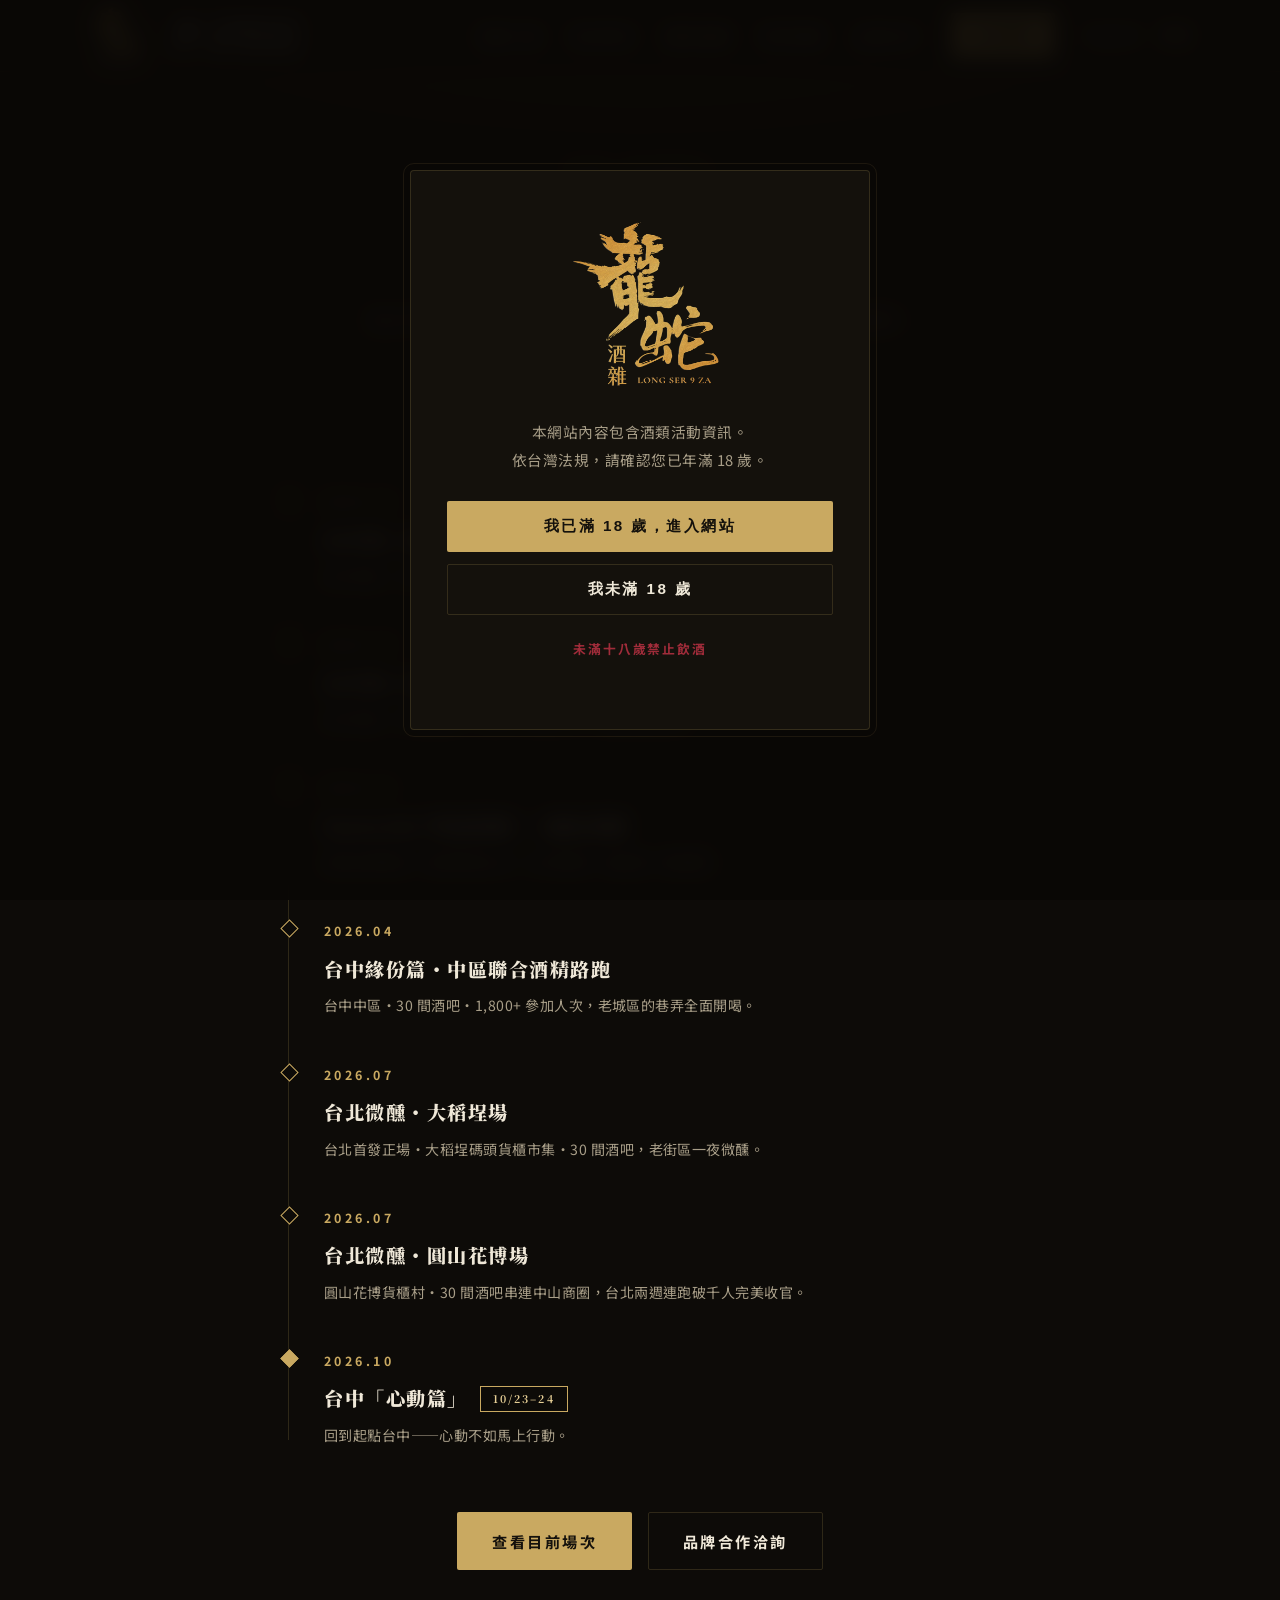
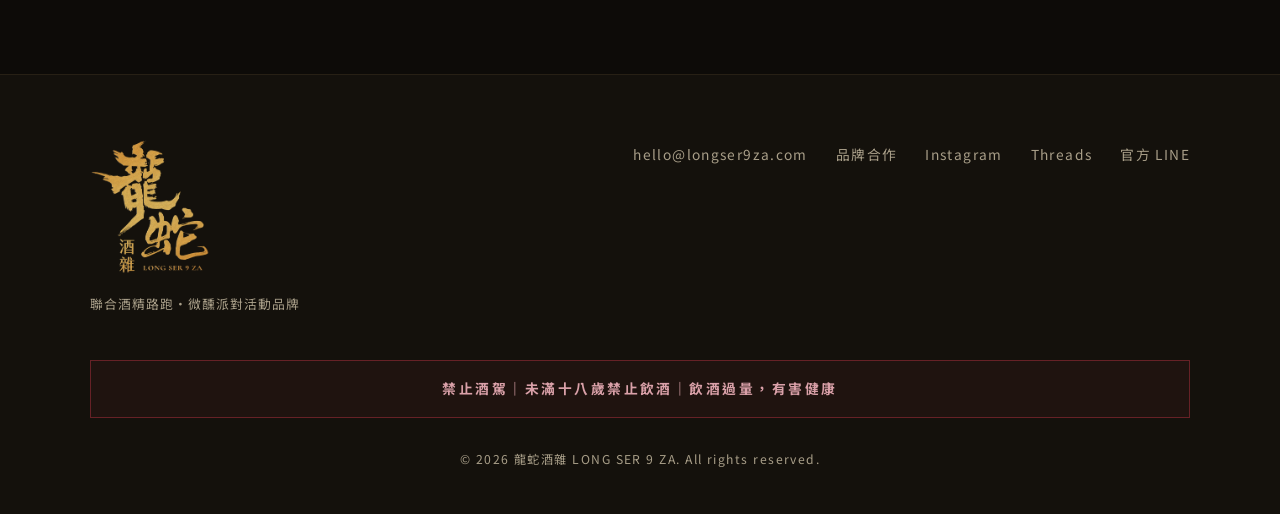
<file: history/index.html>
<!DOCTYPE html>
<html lang="zh-Hant">
<head>
<!-- Google tag (gtag.js) -->
<script async src="https://www.googletagmanager.com/gtag/js?id=G-QSQNS27K21"></script>
<script>
  window.dataLayer = window.dataLayer || [];
  function gtag(){dataLayer.push(arguments);}
  gtag("js", new Date());
  gtag("config", "G-QSQNS27K21");
</script>
<meta charset="UTF-8">
<meta name="viewport" content="width=device-width, initial-scale=1.0">
<title>歷年足跡｜龍蛇酒雜 LONG SER 9 ZA・從台中到台北</title>
<meta name="description" content="龍蛇酒雜歷年足跡：2024 台中誕生、2025 再創新高、2026 台北微醺兩場完跑，下一站台中「心動篇」。11,000+ 人次一起跑過。">
<meta property="og:title" content="歷年足跡｜龍蛇酒雜 LONG SER 9 ZA">
<meta property="og:description" content="從台中西區的第一杯，到台北的貨櫃市集——每一場，都比上一場更盡興。">
<meta property="og:type" content="website">
<meta property="og:url" content="https://longser9za.com/history/">
<meta property="og:image" content="https://longser9za.com/og-image.png">
<meta property="og:image:width" content="1200">
<meta property="og:image:height" content="630">
<meta property="og:site_name" content="龍蛇酒雜 LONG SER 9 ZA">
<meta property="og:locale" content="zh_TW">
<meta name="twitter:card" content="summary_large_image">
<meta name="theme-color" content="#0d0b08">
<link rel="icon" type="image/png" href="/favicon.png">
<link rel="canonical" href="https://longser9za.com/history/">
<link rel="alternate" hreflang="zh-Hant" href="https://longser9za.com/history/">
<link rel="alternate" hreflang="en" href="https://longser9za.com/en/history/">
<link rel="alternate" hreflang="x-default" href="https://longser9za.com/history/">
<link rel="preconnect" href="https://fonts.googleapis.com">
<link rel="preconnect" href="https://fonts.gstatic.com" crossorigin>
<link href="https://fonts.googleapis.com/css2?family=Noto+Sans+TC:wght@400;500;700&family=Noto+Serif+TC:wght@600;700;900&display=swap" rel="stylesheet">
<link rel="stylesheet" href="/assets/style.css?v=20260920">
<noscript><style>.age-gate{display:none}.reveal{opacity:1;transform:none}</style></noscript>
</head>
<body>

<div class="age-gate" id="ageGate" role="dialog" aria-modal="true" aria-labelledby="ageTitle">
  <div class="age-card">
    <span class="logo-img logo-gate" role="img" aria-label="龍蛇酒雜 LONG SER 9 ZA"></span>
    <p class="sr-only" id="ageTitle">龍蛇酒雜 LONG SER 9 ZA</p>
    <p>本網站內容包含酒類活動資訊。<br>依台灣法規，請確認您已年滿 18 歲。</p>
    <button class="btn btn-primary btn-block" id="ageYes">我已滿 18 歲，進入網站</button>
    <div style="height:12px"></div>
    <button class="btn btn-ghost btn-block" id="ageNo">我未滿 18 歲</button>
    <p class="age-note">未滿十八歲禁止飲酒</p>
  </div>
</div>

<header>
  <nav class="nav wrap" aria-label="主選單">
    <a class="brand" href="/" aria-label="龍蛇酒雜 LONG SER 9 ZA — 回到首頁">
      <span class="logo-img logo-nav"></span>
      <span class="brand-sep" aria-hidden="true"></span>
      <span class="brand-bars"><span class="b-num">30</span><span class="b-word">Bars+</span></span>
      <span class="brand-tag"><span class="tag-top">台灣最好玩的</span><span class="tag-main">聯合酒精路跑</span></span>
    </a>
    <button class="nav-toggle" id="navToggle" aria-expanded="false" aria-controls="navLinks" aria-label="開關選單">
      <span></span><span></span><span></span>
    </button>
    <ul class="nav-links" id="navLinks">
      <li><a href="/about/">活動介紹</a></li>
      <li><a href="/events/">目前場次</a></li>
      <li><a href="/history/" aria-current="page">歷年足跡</a></li>
      <li><a href="/faq/">常見問題</a></li>
      <li><a href="/partner/">品牌合作</a></li>
      <li><a class="btn btn-primary" href="https://lin.ee/oYGXbLJ" target="_blank" rel="noopener">立即購票</a></li>
      <li class="lang"><a href="/en/history/" hreflang="en">English</a><span class="lang-div" aria-hidden="true">|</span><a href="/history/" aria-current="page">中文</a></li>
    </ul>
  </nav>
</header>

<!-- ===== 頁首 ===== -->
<section class="page-hero">
  <div class="wrap">
    <p class="kicker">Our Journey</p>
    <h1>歷年足跡</h1>
    <div class="rule-orn" aria-hidden="true"><span class="diamond"></span></div>
    <p class="lede">從台中西區的第一杯，到台北的貨櫃市集——每一場，都比上一場更盡興。</p>
  </div>
</section>

<!-- ===== 時間軸 ===== -->
<section class="section" style="padding-top:40px">
  <div class="wrap">
    <div class="timeline reveal">
      <div class="t-item">
        <span class="t-date">2024.10</span>
        <h3>台中第 1 屆・聯合酒精路跑</h3>
        <p>台中西區・3 天・30 間特色酒吧・近 2,000 人參與——酒精路跑正式誕生。</p>
      </div>
      <div class="t-item">
        <span class="t-date">2025.10</span>
        <h3>台中第 2 屆・聯合酒精路跑</h3>
        <p>台中西區・30 間酒吧・3,500+ 參加人次，規模再創新高。</p>
      </div>
      <div class="t-item">
        <span class="t-date">2025.12</span>
        <h3>Insta360 聖誕微醺 × 龍蛇酒雜</h3>
        <p>首度品牌聯名、首度登陸台北・20 間酒吧，聖誕夜一路微醺。</p>
      </div>
      <div class="t-item">
        <span class="t-date">2026.04</span>
        <h3>台中緣份篇・中區聯合酒精路跑</h3>
        <p>台中中區・30 間酒吧・1,800+ 參加人次，老城區的巷弄全面開喝。</p>
      </div>
      <div class="t-item">
        <span class="t-date">2026.07</span>
        <h3>台北微醺・大稻埕場</h3>
        <p>台北首發正場・大稻埕碼頭貨櫃市集・30 間酒吧，老街區一夜微醺。</p>
      </div>
      <div class="t-item">
        <span class="t-date">2026.07</span>
        <h3>台北微醺・圓山花博場</h3>
        <p>圓山花博貨櫃村・30 間酒吧串連中山商圈，台北兩週連跑破千人完美收官。</p>
      </div>
      <div class="t-item hot">
        <span class="t-date">2026.10</span>
        <h3>台中「心動篇」<span class="t-tag">10/23–24</span></h3>
        <p>回到起點台中——心動不如馬上行動。</p>
      </div>
    </div>
    <div class="hero-cta" style="margin-top:64px">
      <a class="btn btn-primary" href="/events/">查看目前場次</a>
      <a class="btn btn-ghost" href="/partner/">品牌合作洽詢</a>
    </div>
  </div>
</section>

<footer>
  <div class="wrap">
    <div class="foot-grid">
      <div class="foot-brand">
        <span class="logo-img logo-foot" role="img" aria-label="龍蛇酒雜 LONG SER 9 ZA"></span>
        <small>聯合酒精路跑・微醺派對活動品牌</small>
      </div>
      <ul class="foot-links">
        <li><a href="mailto:hello@longser9za.com">hello@longser9za.com</a></li>
        <li><a href="/partner/">品牌合作</a></li>
        <li><a href="https://www.instagram.com/longser9za/" target="_blank" rel="noopener">Instagram</a></li>
        <li><a href="https://www.threads.com/@longser9za" target="_blank" rel="noopener">Threads</a></li>
        <li><a href="https://lin.ee/oYGXbLJ" target="_blank" rel="noopener">官方 LINE</a></li>
      </ul>
    </div>
    <div class="warning">禁止酒駕｜未滿十八歲禁止飲酒｜飲酒過量，有害健康</div>
    <p class="copyright">© <span id="year">2026</span> 龍蛇酒雜 LONG SER 9 ZA. All rights reserved.</p>
  </div>
</footer>

<script src="/assets/main.js?v=20260905"></script>
</body>
</html>
</file>
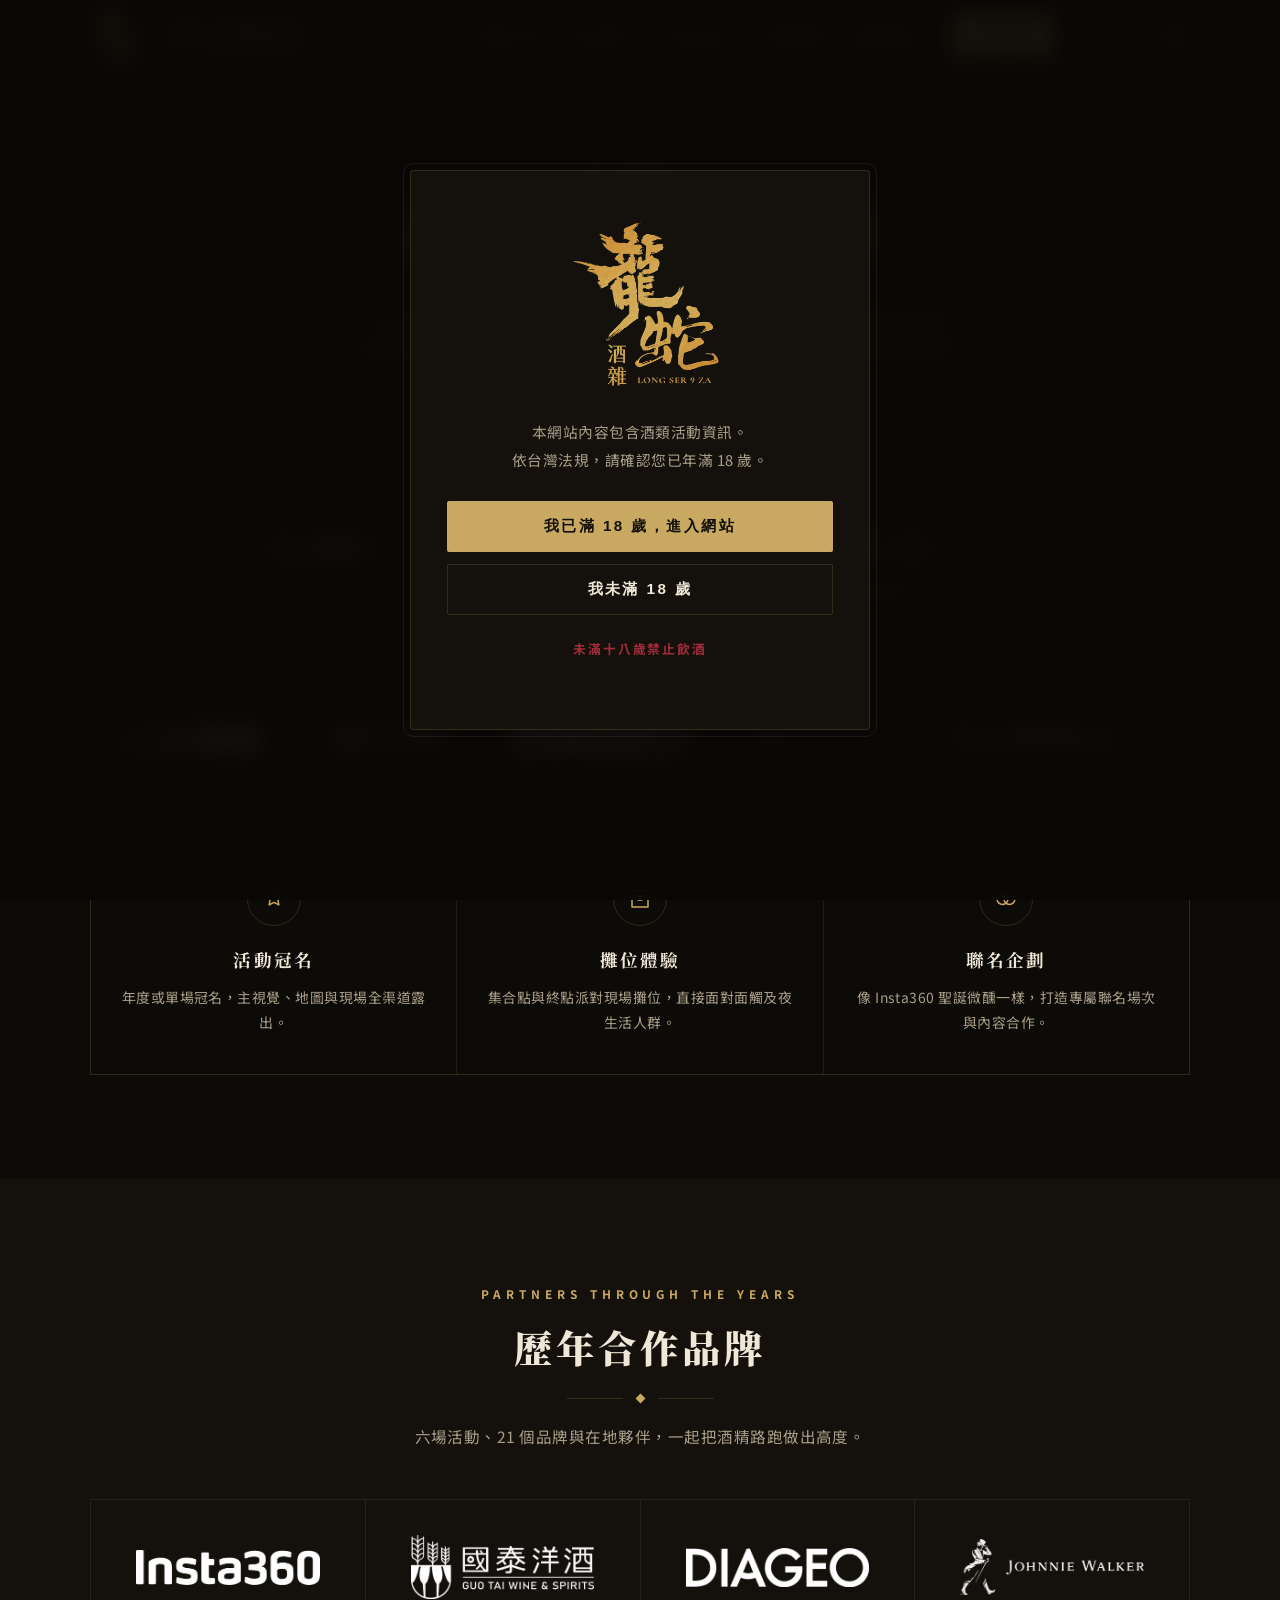
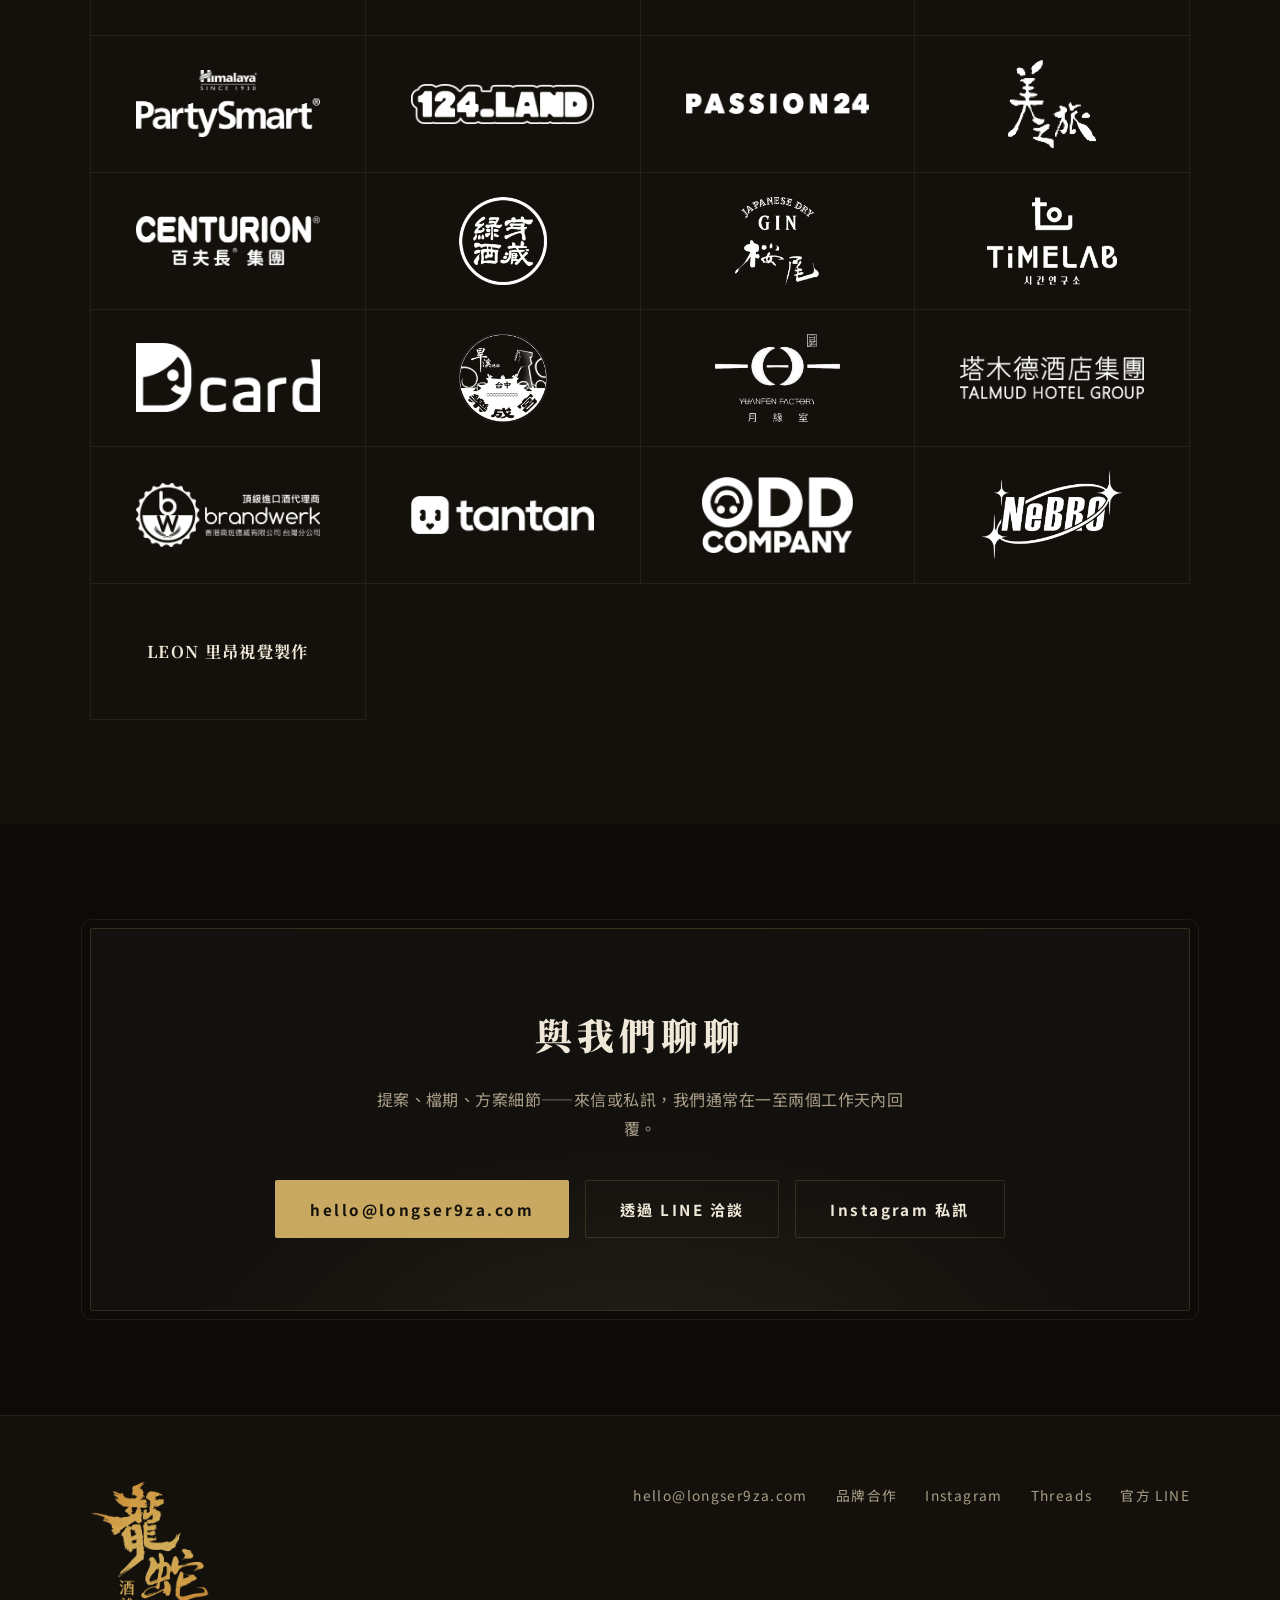
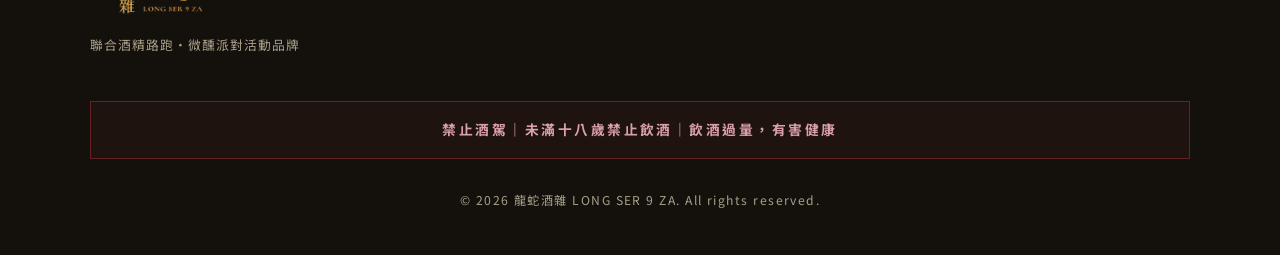
<file: partner/index.html>
<!DOCTYPE html>
<html lang="zh-Hant">
<head>
<!-- Google tag (gtag.js) -->
<script async src="https://www.googletagmanager.com/gtag/js?id=G-QSQNS27K21"></script>
<script>
  window.dataLayer = window.dataLayer || [];
  function gtag(){dataLayer.push(arguments);}
  gtag("js", new Date());
  gtag("config", "G-QSQNS27K21");
</script>
<meta charset="UTF-8">
<meta name="viewport" content="width=device-width, initial-scale=1.0">
<title>品牌合作｜龍蛇酒雜 LONG SER 9 ZA・聯名與贊助洽詢</title>
<meta name="description" content="與龍蛇酒雜合作——冠名、攤位體驗、聯名企劃，觸及 18–35 歲台中／台北夜生活人群。歷年合作品牌：Insta360、Diageo、Johnnie Walker、國泰洋酒等 21 家。洽詢 hello@longser9za.com。">
<meta property="og:title" content="品牌合作｜龍蛇酒雜 LONG SER 9 ZA">
<meta property="og:description" content="冠名、攤位體驗、聯名企劃——觸及最愛玩的 18–35 歲夜生活人群。">
<meta property="og:type" content="website">
<meta property="og:url" content="https://longser9za.com/partner/">
<meta property="og:image" content="https://longser9za.com/og-image.png">
<meta property="og:image:width" content="1200">
<meta property="og:image:height" content="630">
<meta property="og:site_name" content="龍蛇酒雜 LONG SER 9 ZA">
<meta property="og:locale" content="zh_TW">
<meta name="twitter:card" content="summary_large_image">
<meta name="theme-color" content="#0d0b08">
<link rel="icon" type="image/png" href="/favicon.png">
<link rel="canonical" href="https://longser9za.com/partner/">
<link rel="alternate" hreflang="zh-Hant" href="https://longser9za.com/partner/">
<link rel="alternate" hreflang="en" href="https://longser9za.com/en/partner/">
<link rel="alternate" hreflang="x-default" href="https://longser9za.com/partner/">
<link rel="preconnect" href="https://fonts.googleapis.com">
<link rel="preconnect" href="https://fonts.gstatic.com" crossorigin>
<link href="https://fonts.googleapis.com/css2?family=Noto+Sans+TC:wght@400;500;700&family=Noto+Serif+TC:wght@600;700;900&display=swap" rel="stylesheet">
<link rel="stylesheet" href="/assets/style.css?v=20260920">
<noscript><style>.age-gate{display:none}.reveal{opacity:1;transform:none}</style></noscript>
</head>
<body>

<div class="age-gate" id="ageGate" role="dialog" aria-modal="true" aria-labelledby="ageTitle">
  <div class="age-card">
    <span class="logo-img logo-gate" role="img" aria-label="龍蛇酒雜 LONG SER 9 ZA"></span>
    <p class="sr-only" id="ageTitle">龍蛇酒雜 LONG SER 9 ZA</p>
    <p>本網站內容包含酒類活動資訊。<br>依台灣法規，請確認您已年滿 18 歲。</p>
    <button class="btn btn-primary btn-block" id="ageYes">我已滿 18 歲，進入網站</button>
    <div style="height:12px"></div>
    <button class="btn btn-ghost btn-block" id="ageNo">我未滿 18 歲</button>
    <p class="age-note">未滿十八歲禁止飲酒</p>
  </div>
</div>

<header>
  <nav class="nav wrap" aria-label="主選單">
    <a class="brand" href="/" aria-label="龍蛇酒雜 LONG SER 9 ZA — 回到首頁">
      <span class="logo-img logo-nav"></span>
      <span class="brand-sep" aria-hidden="true"></span>
      <span class="brand-bars"><span class="b-num">30</span><span class="b-word">Bars+</span></span>
      <span class="brand-tag"><span class="tag-top">台灣最好玩的</span><span class="tag-main">聯合酒精路跑</span></span>
    </a>
    <button class="nav-toggle" id="navToggle" aria-expanded="false" aria-controls="navLinks" aria-label="開關選單">
      <span></span><span></span><span></span>
    </button>
    <ul class="nav-links" id="navLinks">
      <li><a href="/about/">活動介紹</a></li>
      <li><a href="/events/">目前場次</a></li>
      <li><a href="/history/">歷年足跡</a></li>
      <li><a href="/faq/">常見問題</a></li>
      <li><a href="/partner/" aria-current="page">品牌合作</a></li>
      <li><a class="btn btn-primary" href="https://lin.ee/oYGXbLJ" target="_blank" rel="noopener">立即購票</a></li>
      <li class="lang"><a href="/en/partner/" hreflang="en">English</a><span class="lang-div" aria-hidden="true">|</span><a href="/partner/" aria-current="page">中文</a></li>
    </ul>
  </nav>
</header>

<!-- ===== 頁首 ===== -->
<section class="page-hero">
  <div class="wrap">
    <p class="kicker">Partnership</p>
    <h1>品牌聯名・贊助洽詢</h1>
    <div class="rule-orn" aria-hidden="true"><span class="diamond"></span></div>
    <p class="lede">從「Insta360 聖誕微醺 × 龍蛇酒雜」聯名場開始，我們持續與品牌一起把活動做出高度。想觸及最愛玩的 18–35 歲夜生活人群？冠名、攤位體驗、聯名企劃，歡迎與我們聊聊。</p>
  </div>
</section>

<!-- ===== 數據 ===== -->
<section class="section" style="padding-top:32px">
  <div class="wrap">
    <div class="stats reveal" style="margin-top:0">
      <div class="stat"><b>11,000+</b><span>累計參加人次</span></div>
      <div class="stat"><b>180+</b><span>合作酒吧間數</span></div>
      <div class="stat"><b>7</b><span>場酒精路跑</span></div>
      <div class="stat"><b>18–35</b><span>核心客群年齡</span></div>
    </div>
<!-- logo-marquee -->
    <div class="logo-marquee reveal" aria-label="合作品牌">
      <div class="lm-track">
        <img src="/assets/sponsors/insta360.png" alt="Insta360" loading="lazy" decoding="async">
        <img src="/assets/sponsors/cathay.png" alt="國泰洋酒" loading="lazy" decoding="async">
        <img src="/assets/sponsors/diageo.png" alt="Diageo" loading="lazy" decoding="async">
        <img src="/assets/sponsors/jw.png" alt="Johnnie Walker" loading="lazy" decoding="async">
        <img src="/assets/sponsors/partygummy-wide.png" alt="派對軟糖" loading="lazy" decoding="async">
        <img src="/assets/sponsors/land124.png" alt="124LAND" loading="lazy" decoding="async">
        <img src="/assets/sponsors/passion24.png" alt="Passion24" loading="lazy" decoding="async">
        <img src="/assets/sponsors/meizhilu.png" alt="美之旅" loading="lazy" decoding="async">
        <img src="/assets/sponsors/centurion.png" alt="百夫長" loading="lazy" decoding="async">
        <img src="/assets/sponsors/greenbud.png" alt="綠芽酒藏" loading="lazy" decoding="async">
        <img src="/assets/sponsors/sakurao.png" alt="櫻尾琴酒" loading="lazy" decoding="async">
        <img src="/assets/sponsors/timelab.png" alt="TimeLab" loading="lazy" decoding="async">
        <img src="/assets/sponsors/dcard.png" alt="Dcard" loading="lazy" decoding="async">
        <img src="/assets/sponsors/lecheng.png" alt="樂成宮" loading="lazy" decoding="async">
        <img src="/assets/sponsors/yueyuan.png" alt="月緣室" loading="lazy" decoding="async">
        <img src="/assets/sponsors/talmud.png" alt="塔木德酒店集團" loading="lazy" decoding="async">
        <img src="/assets/sponsors/bandwei.png" alt="班德威" loading="lazy" decoding="async">
        <img src="/assets/sponsors/tantan.png" alt="探探" loading="lazy" decoding="async">
        <img src="/assets/sponsors/oddcompany.png" alt="Odd Company" loading="lazy" decoding="async">
        <img src="/assets/sponsors/yiqunren.png" alt="衣群人" loading="lazy" decoding="async">
        <img src="/assets/sponsors/insta360.png" alt="" loading="lazy" decoding="async" aria-hidden="true">
        <img src="/assets/sponsors/cathay.png" alt="" loading="lazy" decoding="async" aria-hidden="true">
        <img src="/assets/sponsors/diageo.png" alt="" loading="lazy" decoding="async" aria-hidden="true">
        <img src="/assets/sponsors/jw.png" alt="" loading="lazy" decoding="async" aria-hidden="true">
        <img src="/assets/sponsors/partygummy-wide.png" alt="" loading="lazy" decoding="async" aria-hidden="true">
        <img src="/assets/sponsors/land124.png" alt="" loading="lazy" decoding="async" aria-hidden="true">
        <img src="/assets/sponsors/passion24.png" alt="" loading="lazy" decoding="async" aria-hidden="true">
        <img src="/assets/sponsors/meizhilu.png" alt="" loading="lazy" decoding="async" aria-hidden="true">
        <img src="/assets/sponsors/centurion.png" alt="" loading="lazy" decoding="async" aria-hidden="true">
        <img src="/assets/sponsors/greenbud.png" alt="" loading="lazy" decoding="async" aria-hidden="true">
        <img src="/assets/sponsors/sakurao.png" alt="" loading="lazy" decoding="async" aria-hidden="true">
        <img src="/assets/sponsors/timelab.png" alt="" loading="lazy" decoding="async" aria-hidden="true">
        <img src="/assets/sponsors/dcard.png" alt="" loading="lazy" decoding="async" aria-hidden="true">
        <img src="/assets/sponsors/lecheng.png" alt="" loading="lazy" decoding="async" aria-hidden="true">
        <img src="/assets/sponsors/yueyuan.png" alt="" loading="lazy" decoding="async" aria-hidden="true">
        <img src="/assets/sponsors/talmud.png" alt="" loading="lazy" decoding="async" aria-hidden="true">
        <img src="/assets/sponsors/bandwei.png" alt="" loading="lazy" decoding="async" aria-hidden="true">
        <img src="/assets/sponsors/tantan.png" alt="" loading="lazy" decoding="async" aria-hidden="true">
        <img src="/assets/sponsors/oddcompany.png" alt="" loading="lazy" decoding="async" aria-hidden="true">
        <img src="/assets/sponsors/yiqunren.png" alt="" loading="lazy" decoding="async" aria-hidden="true">
      </div>
    </div>
    <!-- /logo-marquee -->
    <div class="mini-points" style="margin-top:48px">
      <div class="mini reveal">
        <div class="ico" aria-hidden="true">
          <svg viewBox="0 0 24 24"><path d="M12 3l2.4 4.9 5.4.8-3.9 3.8.9 5.4-4.8-2.5-4.8 2.5.9-5.4L4.2 8.7l5.4-.8L12 3z"/></svg>
        </div>
        <h3>活動冠名</h3>
        <p>年度或單場冠名，主視覺、地圖與現場全渠道露出。</p>
      </div>
      <div class="mini reveal">
        <div class="ico" aria-hidden="true">
          <svg viewBox="0 0 24 24"><path d="M4 9h16v11H4z"/><path d="M2 9l2-5h16l2 5"/><path d="M10 13h4"/></svg>
        </div>
        <h3>攤位體驗</h3>
        <p>集合點與終點派對現場攤位，直接面對面觸及夜生活人群。</p>
      </div>
      <div class="mini reveal">
        <div class="ico" aria-hidden="true">
          <svg viewBox="0 0 24 24"><circle cx="8.5" cy="12" r="5.5"/><circle cx="15.5" cy="12" r="5.5"/></svg>
        </div>
        <h3>聯名企劃</h3>
        <p>像 Insta360 聖誕微醺一樣，打造專屬聯名場次與內容合作。</p>
      </div>
    </div>
  </div>
</section>

<!-- ===== 歷年合作品牌 ===== -->
<section class="section section-alt" id="partners">
  <div class="wrap">
    <div class="center reveal">
      <p class="kicker">Partners Through the Years</p>
      <h2 class="title">歷年合作品牌</h2>
      <div class="rule-orn" aria-hidden="true"><span class="diamond"></span></div>
      <p class="section-lede">六場活動、21 個品牌與在地夥伴，一起把酒精路跑做出高度。</p>
    </div>
    <div class="sp-wall reveal" id="spWall" role="group" aria-label="合作品牌">
        <div class="sp-btn" data-brand="insta360">
          <img class="sp-logo" src="/assets/sponsors/insta360.png" alt="Insta360" loading="lazy" decoding="async">
        </div>
        <div class="sp-btn" data-brand="cathay">
          <img class="sp-logo mid" src="/assets/sponsors/cathay.png" alt="國泰洋酒" loading="lazy" decoding="async">
        </div>
        <div class="sp-btn" data-brand="diageo">
          <img class="sp-logo" src="/assets/sponsors/diageo.png" alt="Diageo" loading="lazy" decoding="async">
        </div>
        <div class="sp-btn" data-brand="jw">
          <img class="sp-logo mid" src="/assets/sponsors/jw.png" alt="Johnnie Walker" loading="lazy" decoding="async">
        </div>
        <div class="sp-btn" data-brand="partygummy">
          <img class="sp-logo mid" src="/assets/sponsors/partygummy.png" alt="派對軟糖" loading="lazy" decoding="async">
        </div>
        <div class="sp-btn" data-brand="land124">
          <img class="sp-logo" src="/assets/sponsors/land124.png" alt="124LAND" loading="lazy" decoding="async">
        </div>
        <div class="sp-btn" data-brand="passion24">
          <img class="sp-logo" src="/assets/sponsors/passion24.png" alt="Passion24" loading="lazy" decoding="async">
        </div>
        <div class="sp-btn" data-brand="meizhilu">
          <img class="sp-logo tall" src="/assets/sponsors/meizhilu.png" alt="美之旅" loading="lazy" decoding="async">
        </div>
        <div class="sp-btn" data-brand="centurion">
          <img class="sp-logo" src="/assets/sponsors/centurion.png" alt="百夫長" loading="lazy" decoding="async">
        </div>
        <div class="sp-btn" data-brand="greenbud">
          <img class="sp-logo tall" src="/assets/sponsors/greenbud.png" alt="綠芽酒藏" loading="lazy" decoding="async">
        </div>
        <div class="sp-btn" data-brand="sakurao">
          <img class="sp-logo tall" src="/assets/sponsors/sakurao.png" alt="櫻尾琴酒" loading="lazy" decoding="async">
        </div>
        <div class="sp-btn" data-brand="timelab">
          <img class="sp-logo tall" src="/assets/sponsors/timelab.png" alt="TimeLab" loading="lazy" decoding="async">
        </div>
        <div class="sp-btn" data-brand="dcard">
          <img class="sp-logo mid" src="/assets/sponsors/dcard.png" alt="Dcard" loading="lazy" decoding="async">
        </div>
        <div class="sp-btn" data-brand="lecheng">
          <img class="sp-logo tall" src="/assets/sponsors/lecheng.png" alt="樂成宮" loading="lazy" decoding="async">
        </div>
        <div class="sp-btn" data-brand="yueyuan">
          <img class="sp-logo tall" src="/assets/sponsors/yueyuan.png" alt="月緣室" loading="lazy" decoding="async">
        </div>
        <div class="sp-btn" data-brand="talmud">
          <img class="sp-logo" src="/assets/sponsors/talmud.png" alt="塔木德酒店集團" loading="lazy" decoding="async">
        </div>
        <div class="sp-btn" data-brand="bandwei">
          <img class="sp-logo mid" src="/assets/sponsors/bandwei.png" alt="班德威" loading="lazy" decoding="async">
        </div>
        <div class="sp-btn" data-brand="tantan">
          <img class="sp-logo" src="/assets/sponsors/tantan.png" alt="探探" loading="lazy" decoding="async">
        </div>
        <div class="sp-btn" data-brand="oddcompany">
          <img class="sp-logo mid" src="/assets/sponsors/oddcompany.png" alt="Odd Company" loading="lazy" decoding="async">
        </div>
        <div class="sp-btn" data-brand="yiqunren">
          <img class="sp-logo tall" src="/assets/sponsors/yiqunren.png" alt="衣群人" loading="lazy" decoding="async">
        </div>
        <div class="sp-btn" data-brand="leon">
          <span class="sp-mark">LEON 里昂視覺製作</span>
        </div>
    </div>
  </div>
</section>

<!-- ===== 洽詢 ===== -->
<section class="section">
  <div class="wrap reveal">
    <div class="cta-box">
      <h2>與我們聊聊</h2>
      <p>提案、檔期、方案細節——來信或私訊，我們通常在一至兩個工作天內回覆。</p>
      <div class="cta-actions">
        <a class="btn btn-primary" href="mailto:hello@longser9za.com?subject=品牌合作洽詢">hello@longser9za.com</a>
        <a class="btn btn-ghost" href="https://lin.ee/oYGXbLJ" target="_blank" rel="noopener">透過 LINE 洽談</a>
        <a class="btn btn-ghost" href="https://www.instagram.com/longser9za/" target="_blank" rel="noopener">Instagram 私訊</a>
      </div>
    </div>
  </div>
</section>

<footer>
  <div class="wrap">
    <div class="foot-grid">
      <div class="foot-brand">
        <span class="logo-img logo-foot" role="img" aria-label="龍蛇酒雜 LONG SER 9 ZA"></span>
        <small>聯合酒精路跑・微醺派對活動品牌</small>
      </div>
      <ul class="foot-links">
        <li><a href="mailto:hello@longser9za.com">hello@longser9za.com</a></li>
        <li><a href="/partner/">品牌合作</a></li>
        <li><a href="https://www.instagram.com/longser9za/" target="_blank" rel="noopener">Instagram</a></li>
        <li><a href="https://www.threads.com/@longser9za" target="_blank" rel="noopener">Threads</a></li>
        <li><a href="https://lin.ee/oYGXbLJ" target="_blank" rel="noopener">官方 LINE</a></li>
      </ul>
    </div>
    <div class="warning">禁止酒駕｜未滿十八歲禁止飲酒｜飲酒過量，有害健康</div>
    <p class="copyright">© <span id="year">2026</span> 龍蛇酒雜 LONG SER 9 ZA. All rights reserved.</p>
  </div>
</footer>

<script src="/assets/main.js?v=20260905"></script>
</body>
</html>
</file>
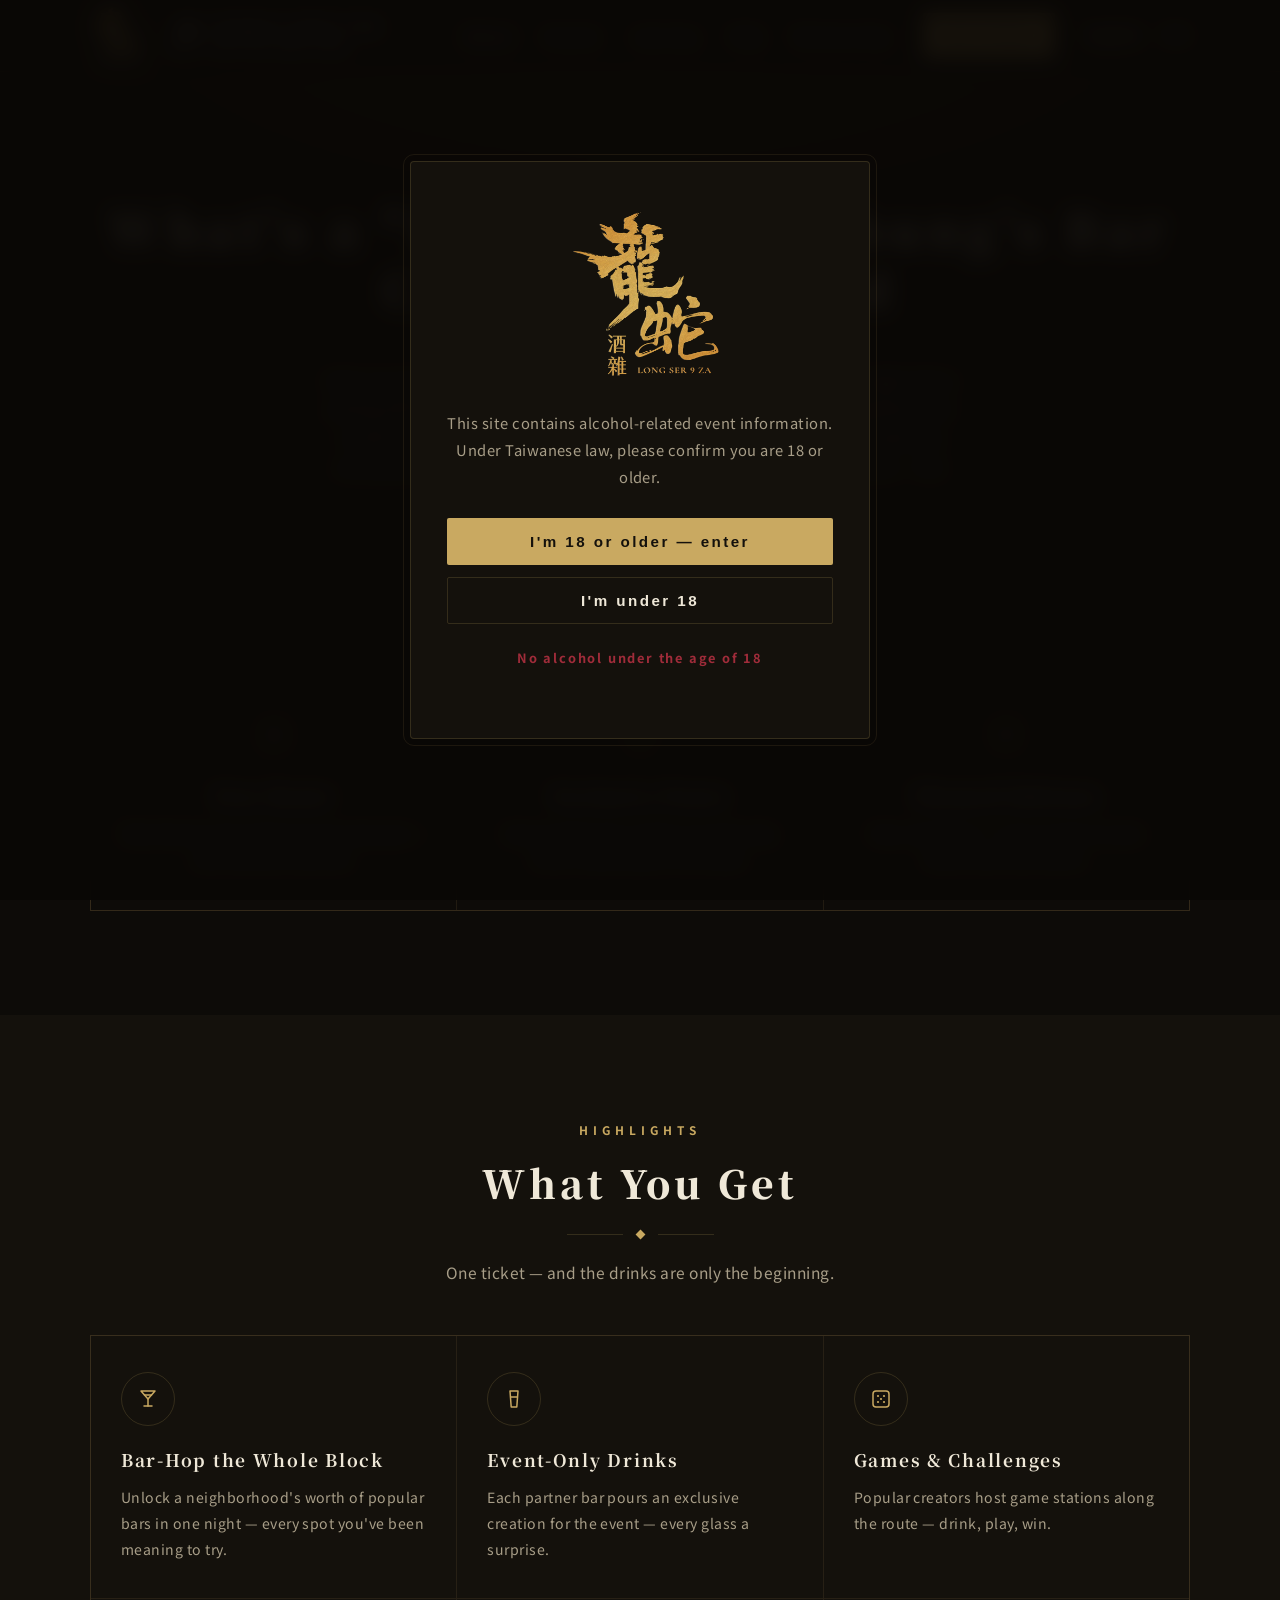
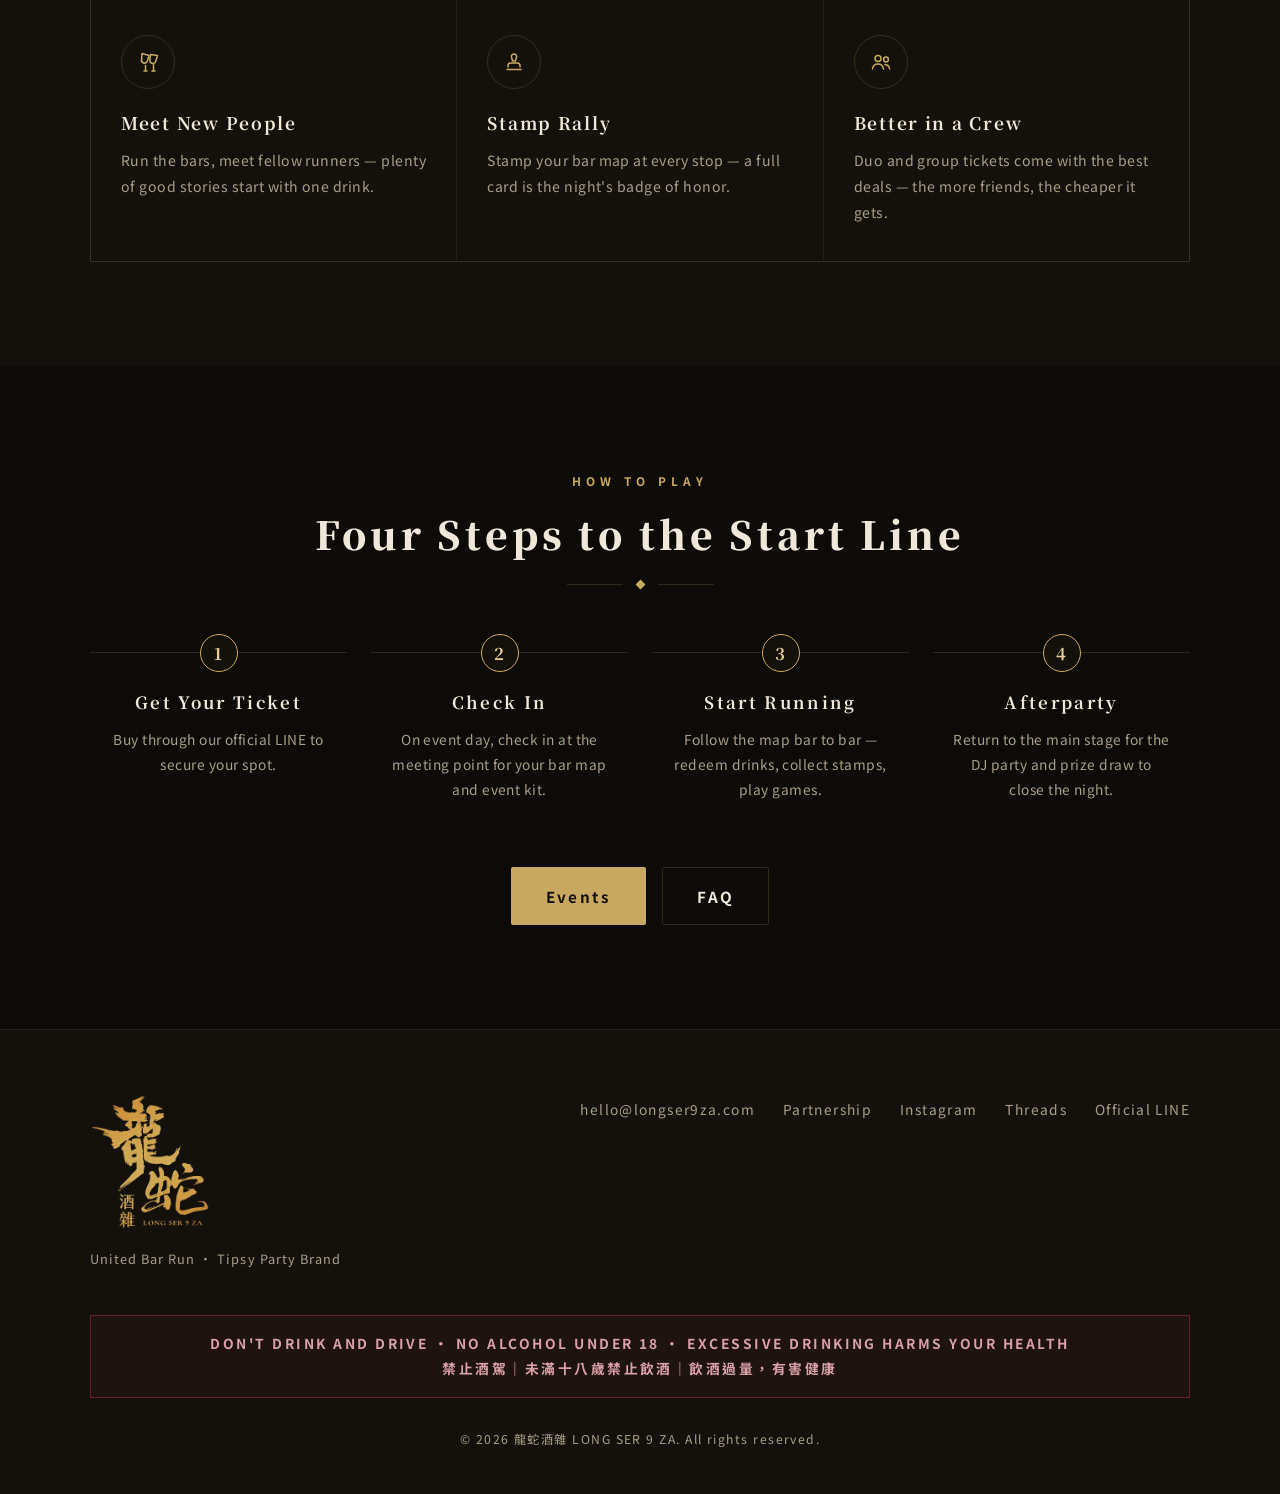
<file: en/about/index.html>
<!DOCTYPE html>
<html lang="en">
<head>
<!-- Google tag (gtag.js) -->
<script async src="https://www.googletagmanager.com/gtag/js?id=G-QSQNS27K21"></script>
<script>
  window.dataLayer = window.dataLayer || [];
  function gtag(){dataLayer.push(arguments);}
  gtag("js", new Date());
  gtag("config", "G-QSQNS27K21");
</script>
<meta charset="UTF-8">
<meta name="viewport" content="width=device-width, initial-scale=1.0">
<title>About｜LONG SER 9 ZA · What's a Bar Run? Taichung's Bar Crawl, Explained</title>
<meta name="description" content="What's a bar run? A whole neighborhood of bars — exclusive drinks, stamp collecting, games and new friends. Highlights and how to play, explained.">
<meta property="og:title" content="About｜LONG SER 9 ZA">
<meta property="og:description" content="What's a bar run? Highlights, how to play, and the four steps from ticket to afterparty.">
<meta property="og:type" content="website">
<meta property="og:url" content="https://longser9za.com/en/about/">
<meta property="og:image" content="https://longser9za.com/og-image.png">
<meta property="og:image:width" content="1200">
<meta property="og:image:height" content="630">
<meta property="og:site_name" content="LONG SER 9 ZA">
<meta property="og:locale" content="en_US">
<meta name="twitter:card" content="summary_large_image">
<meta name="theme-color" content="#0d0b08">
<link rel="icon" type="image/png" href="/favicon.png">
<link rel="canonical" href="https://longser9za.com/en/about/">
<link rel="alternate" hreflang="zh-Hant" href="https://longser9za.com/about/">
<link rel="alternate" hreflang="en" href="https://longser9za.com/en/about/">
<link rel="alternate" hreflang="x-default" href="https://longser9za.com/about/">
<link rel="preconnect" href="https://fonts.googleapis.com">
<link rel="preconnect" href="https://fonts.gstatic.com" crossorigin>
<link href="https://fonts.googleapis.com/css2?family=Noto+Sans+TC:wght@400;500;700&family=Noto+Serif+TC:wght@600;700;900&display=swap" rel="stylesheet">
<link rel="stylesheet" href="/assets/style.css?v=20260920">
<noscript><style>.age-gate{display:none}.reveal{opacity:1;transform:none}</style></noscript>
</head>
<body>

<div class="age-gate" id="ageGate" role="dialog" aria-modal="true" aria-labelledby="ageTitle">
  <div class="age-card">
    <span class="logo-img logo-gate" role="img" aria-label="LONG SER 9 ZA"></span>
    <p class="sr-only" id="ageTitle">LONG SER 9 ZA</p>
    <p>This site contains alcohol-related event information.<br>Under Taiwanese law, please confirm you are 18 or older.</p>
    <button class="btn btn-primary btn-block" id="ageYes">I'm 18 or older — enter</button>
    <div style="height:12px"></div>
    <button class="btn btn-ghost btn-block" id="ageNo">I'm under 18</button>
    <p class="age-note">No alcohol under the age of 18</p>
  </div>
</div>

<header>
  <nav class="nav wrap" aria-label="Main menu">
    <a class="brand" href="/en/" aria-label="LONG SER 9 ZA — back to home">
      <span class="logo-img logo-nav"></span>
      <span class="brand-sep" aria-hidden="true"></span>
      <span class="brand-bars"><span class="b-num">30</span><span class="b-word">Bars+</span></span>
      <span class="brand-tag"><span class="tag-top">TAIWAN'S MOST FUN</span><span class="tag-main">UNITED BAR RUN</span></span>
    </a>
    <button class="nav-toggle" id="navToggle" aria-expanded="false" aria-controls="navLinks" aria-label="Toggle menu">
      <span></span><span></span><span></span>
    </button>
    <ul class="nav-links" id="navLinks">
      <li><a href="/en/about/" aria-current="page">About</a></li>
      <li><a href="/en/events/">Events</a></li>
      <li><a href="/en/history/">Journey</a></li>
      <li><a href="/en/faq/">FAQ</a></li>
      <li><a href="/en/partner/">Partnership</a></li>
      <li><a class="btn btn-primary" href="https://lin.ee/oYGXbLJ" target="_blank" rel="noopener">Get Tickets</a></li>
      <li class="lang"><a href="/en/about/" hreflang="en" aria-current="page">English</a><span class="lang-div" aria-hidden="true">|</span><a href="/about/" hreflang="zh-Hant">中文</a></li>
    </ul>
  </nav>
</header>

<!-- ===== Page hero ===== -->
<section class="page-hero">
  <div class="wrap">
    <p class="kicker">About</p>
    <h1>What's a "Bar Run"? Taichung's Bar Crawl, Explained</h1>
    <div class="rule-orn" aria-hidden="true"><span class="diamond"></span></div>
    <p class="lede">A bar run isn't about speed — it's about how much fun you can fit in one night. Since setting off from Taichung's West District in 2024, the run has brought together over 11,000 runners and 180+ partner bars. Roam the neighborhood freely, walk into every partner bar for an exclusive event drink, collect stamps, play games — the whole city becomes your bar.</p>
  </div>
</section>

<!-- ===== Three pillars ===== -->
<section class="section" style="padding-top:48px">
  <div class="wrap">
    <div class="mini-points">
      <div class="mini reveal">
        <div class="ico" aria-hidden="true">
          <svg viewBox="0 0 24 24"><path d="M12 21s-6-5.3-6-10a6 6 0 1 1 12 0c0 4.7-6 10-6 10z"/><circle cx="12" cy="11" r="2.2"/></svg>
        </div>
        <h3>Free Route</h3>
        <p>Take the bar map and go at your own pace — start wherever you like.</p>
      </div>
      <div class="mini reveal">
        <div class="ico" aria-hidden="true">
          <svg viewBox="0 0 24 24"><path d="M5 4h14l-7 8-7-8z"/><path d="M12 12v7"/><path d="M8 19h8"/></svg>
        </div>
        <h3>Exclusive Pours</h3>
        <p>Every partner bar creates an event-only drink, redeemable on the spot.</p>
      </div>
      <div class="mini reveal">
        <div class="ico" aria-hidden="true">
          <svg viewBox="0 0 24 24"><path d="M12 3l2 5.2L19.5 9l-4.1 3.6 1.2 5.6L12 15.4l-4.6 2.8 1.2-5.6L4.5 9l5.5-.8L12 3z"/></svg>
        </div>
        <h3>Themed Editions</h3>
        <p>Fate, Heartbeat — every run has its own theme and fresh twists.</p>
      </div>
    </div>
  </div>
</section>

<!-- ===== Highlights ===== -->
<section class="section section-alt" id="features">
  <div class="wrap">
    <div class="center reveal">
      <p class="kicker">Highlights</p>
      <h2 class="title">What You Get</h2>
      <div class="rule-orn" aria-hidden="true"><span class="diamond"></span></div>
      <p class="section-lede">One ticket — and the drinks are only the beginning.</p>
    </div>
    <div class="features">
      <div class="feature reveal">
        <div class="ico" aria-hidden="true">
          <svg viewBox="0 0 24 24"><path d="M5 4h14l-7 8-7-8z"/><path d="M12 12v7"/><path d="M8 19h8"/><path d="M8.5 8h7"/></svg>
        </div>
        <h3>Bar-Hop the Whole Block</h3>
        <p>Unlock a neighborhood's worth of popular bars in one night — every spot you've been meaning to try.</p>
      </div>
      <div class="feature reveal">
        <div class="ico" aria-hidden="true">
          <svg viewBox="0 0 24 24"><path d="M8 4h8l-1.2 16H9.2L8 4z"/><path d="M8.6 10h6.8"/></svg>
        </div>
        <h3>Event-Only Drinks</h3>
        <p>Each partner bar pours an exclusive creation for the event — every glass a surprise.</p>
      </div>
      <div class="feature reveal">
        <div class="ico" aria-hidden="true">
          <svg viewBox="0 0 24 24"><rect x="4" y="4" width="16" height="16" rx="3"/><circle cx="9" cy="9" r="1.1" fill="currentColor" stroke="none"/><circle cx="15" cy="9" r="1.1" fill="currentColor" stroke="none"/><circle cx="12" cy="12" r="1.1" fill="currentColor" stroke="none"/><circle cx="9" cy="15" r="1.1" fill="currentColor" stroke="none"/><circle cx="15" cy="15" r="1.1" fill="currentColor" stroke="none"/></svg>
        </div>
        <h3>Games &amp; Challenges</h3>
        <p>Popular creators host game stations along the route — drink, play, win.</p>
      </div>
      <div class="feature reveal">
        <div class="ico" aria-hidden="true">
          <svg viewBox="0 0 24 24"><path d="M8 21h3M9.5 21v-5.5"/><path d="M6 3.5l7 2-1.6 5.4a3 3 0 0 1-5.8-1.7L6 3.5z"/><path d="M16 21h3M17.5 21v-6.5"/><path d="M21 5.5l-7-1-.6 5.6a3 3 0 0 0 6 .6L21 5.5z" transform="translate(0.5,0)"/></svg>
        </div>
        <h3>Meet New People</h3>
        <p>Run the bars, meet fellow runners — plenty of good stories start with one drink.</p>
      </div>
      <div class="feature reveal">
        <div class="ico" aria-hidden="true">
          <svg viewBox="0 0 24 24"><path d="M12 4a2.6 2.6 0 0 0-2.6 2.6c0 1.8 1.1 2.7 1.1 4.4h3c0-1.7 1.1-2.6 1.1-4.4A2.6 2.6 0 0 0 12 4z"/><path d="M6 17v-1.2A2.8 2.8 0 0 1 8.8 13h6.4a2.8 2.8 0 0 1 2.8 2.8V17"/><path d="M5 19.5h14"/></svg>
        </div>
        <h3>Stamp Rally</h3>
        <p>Stamp your bar map at every stop — a full card is the night's badge of honor.</p>
      </div>
      <div class="feature reveal">
        <div class="ico" aria-hidden="true">
          <svg viewBox="0 0 24 24"><circle cx="9" cy="8.5" r="3"/><path d="M3.5 19c.4-3 2.6-5 5.5-5s5.1 2 5.5 5"/><circle cx="17" cy="9.5" r="2.4"/><path d="M16 14.6c2.5.3 4.3 2 4.6 4.4"/></svg>
        </div>
        <h3>Better in a Crew</h3>
        <p>Duo and group tickets come with the best deals — the more friends, the cheaper it gets.</p>
      </div>
    </div>
  </div>
</section>

<!-- ===== How to play ===== -->
<section class="section" id="how">
  <div class="wrap">
    <div class="center reveal">
      <p class="kicker">How to Play</p>
      <h2 class="title">Four Steps to the Start Line</h2>
      <div class="rule-orn" aria-hidden="true"><span class="diamond"></span></div>
    </div>
    <div class="steps" style="margin-top:64px">
      <div class="step reveal">
        <span class="num" aria-hidden="true">1</span>
        <h3>Get Your Ticket</h3>
        <p>Buy through our official LINE to secure your spot.</p>
      </div>
      <div class="step reveal">
        <span class="num" aria-hidden="true">2</span>
        <h3>Check In</h3>
        <p>On event day, check in at the meeting point for your bar map and event kit.</p>
      </div>
      <div class="step reveal">
        <span class="num" aria-hidden="true">3</span>
        <h3>Start Running</h3>
        <p>Follow the map bar to bar — redeem drinks, collect stamps, play games.</p>
      </div>
      <div class="step reveal">
        <span class="num" aria-hidden="true">4</span>
        <h3>Afterparty</h3>
        <p>Return to the main stage for the DJ party and prize draw to close the night.</p>
      </div>
    </div>
    <div class="hero-cta" style="margin-top:64px">
      <a class="btn btn-primary" href="/en/events/">Events</a>
      <a class="btn btn-ghost" href="/en/faq/">FAQ</a>
    </div>
  </div>
</section>

<footer>
  <div class="wrap">
    <div class="foot-grid">
      <div class="foot-brand">
        <span class="logo-img logo-foot" role="img" aria-label="LONG SER 9 ZA"></span>
        <small>United Bar Run · Tipsy Party Brand</small>
      </div>
      <ul class="foot-links">
        <li><a href="mailto:hello@longser9za.com">hello@longser9za.com</a></li>
        <li><a href="/en/partner/">Partnership</a></li>
        <li><a href="https://www.instagram.com/longser9za/" target="_blank" rel="noopener">Instagram</a></li>
        <li><a href="https://www.threads.com/@longser9za" target="_blank" rel="noopener">Threads</a></li>
        <li><a href="https://lin.ee/oYGXbLJ" target="_blank" rel="noopener">Official LINE</a></li>
      </ul>
    </div>
    <div class="warning">DON'T DRINK AND DRIVE · NO ALCOHOL UNDER 18 · EXCESSIVE DRINKING HARMS YOUR HEALTH<br>禁止酒駕｜未滿十八歲禁止飲酒｜飲酒過量，有害健康</div>
    <p class="copyright">© <span id="year">2026</span> 龍蛇酒雜 LONG SER 9 ZA. All rights reserved.</p>
  </div>
</footer>

<script src="/assets/main.js?v=20260905"></script>
</body>
</html>
</file>
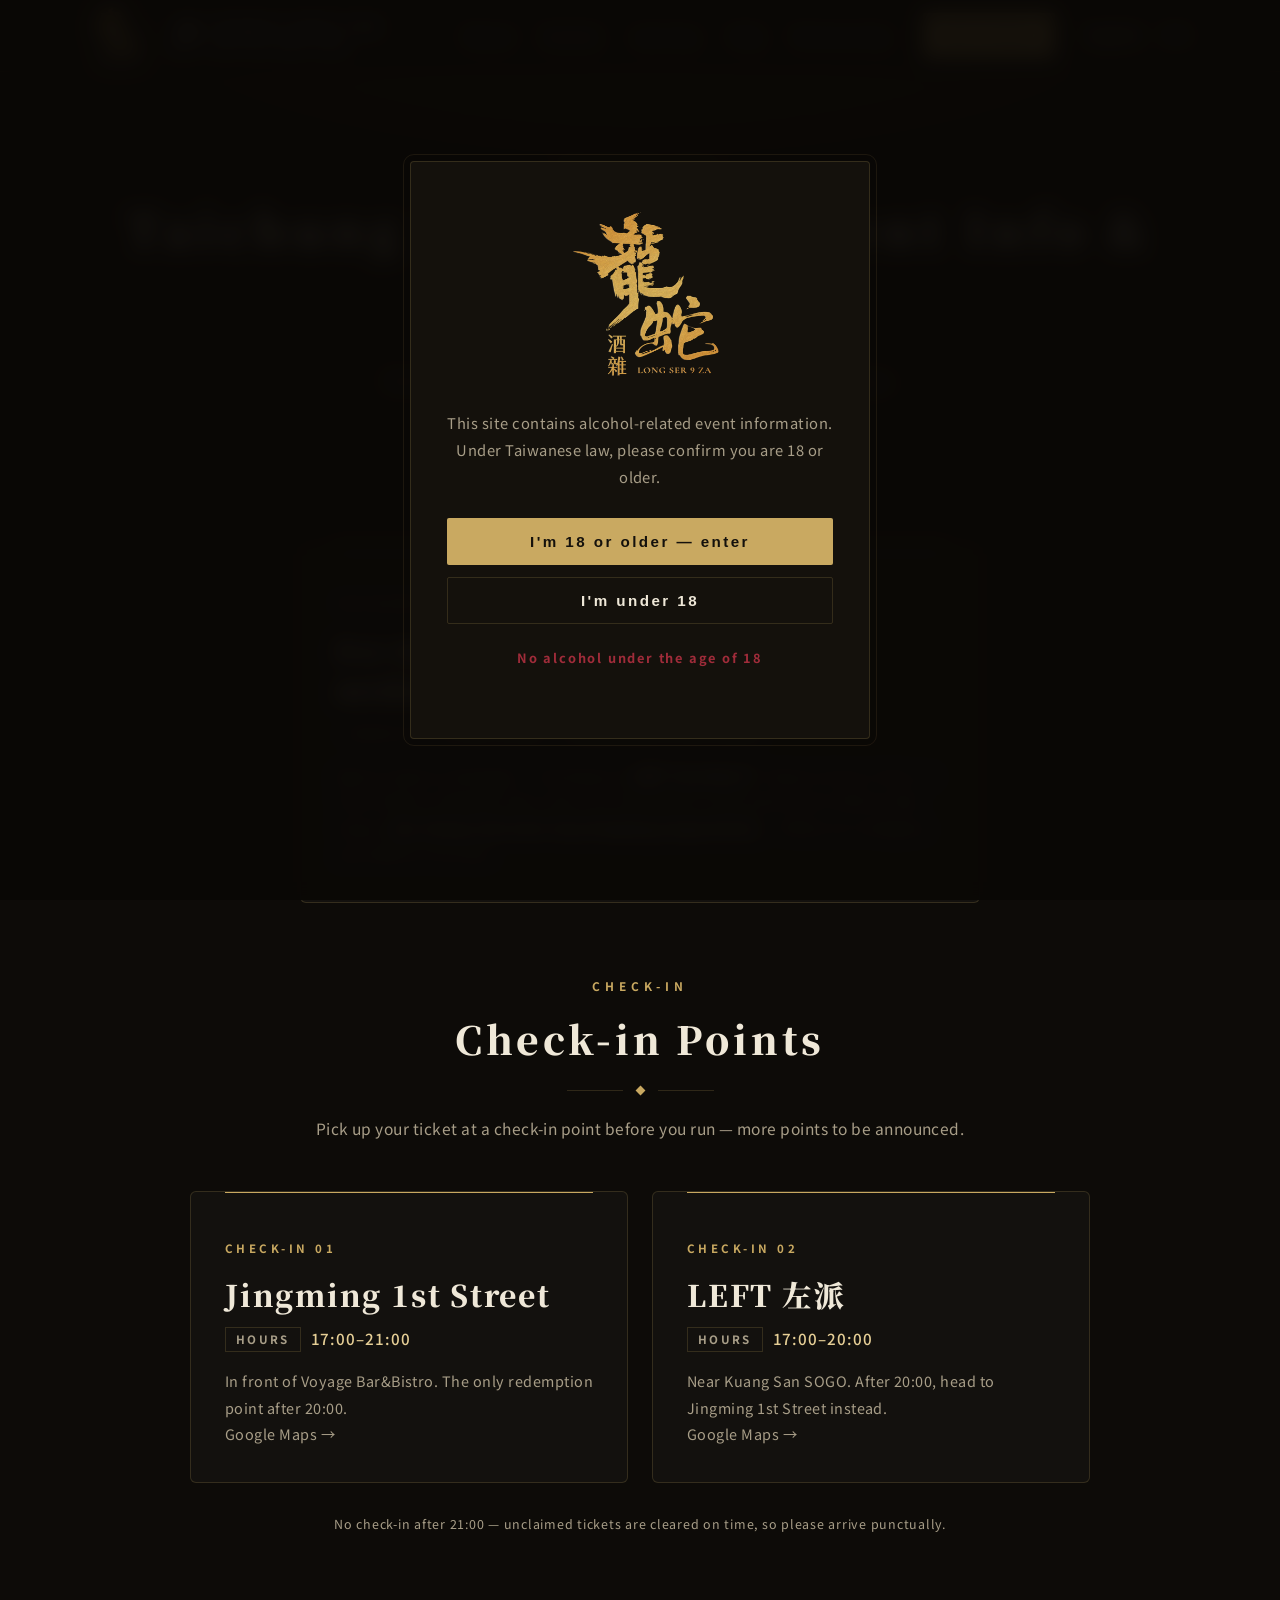
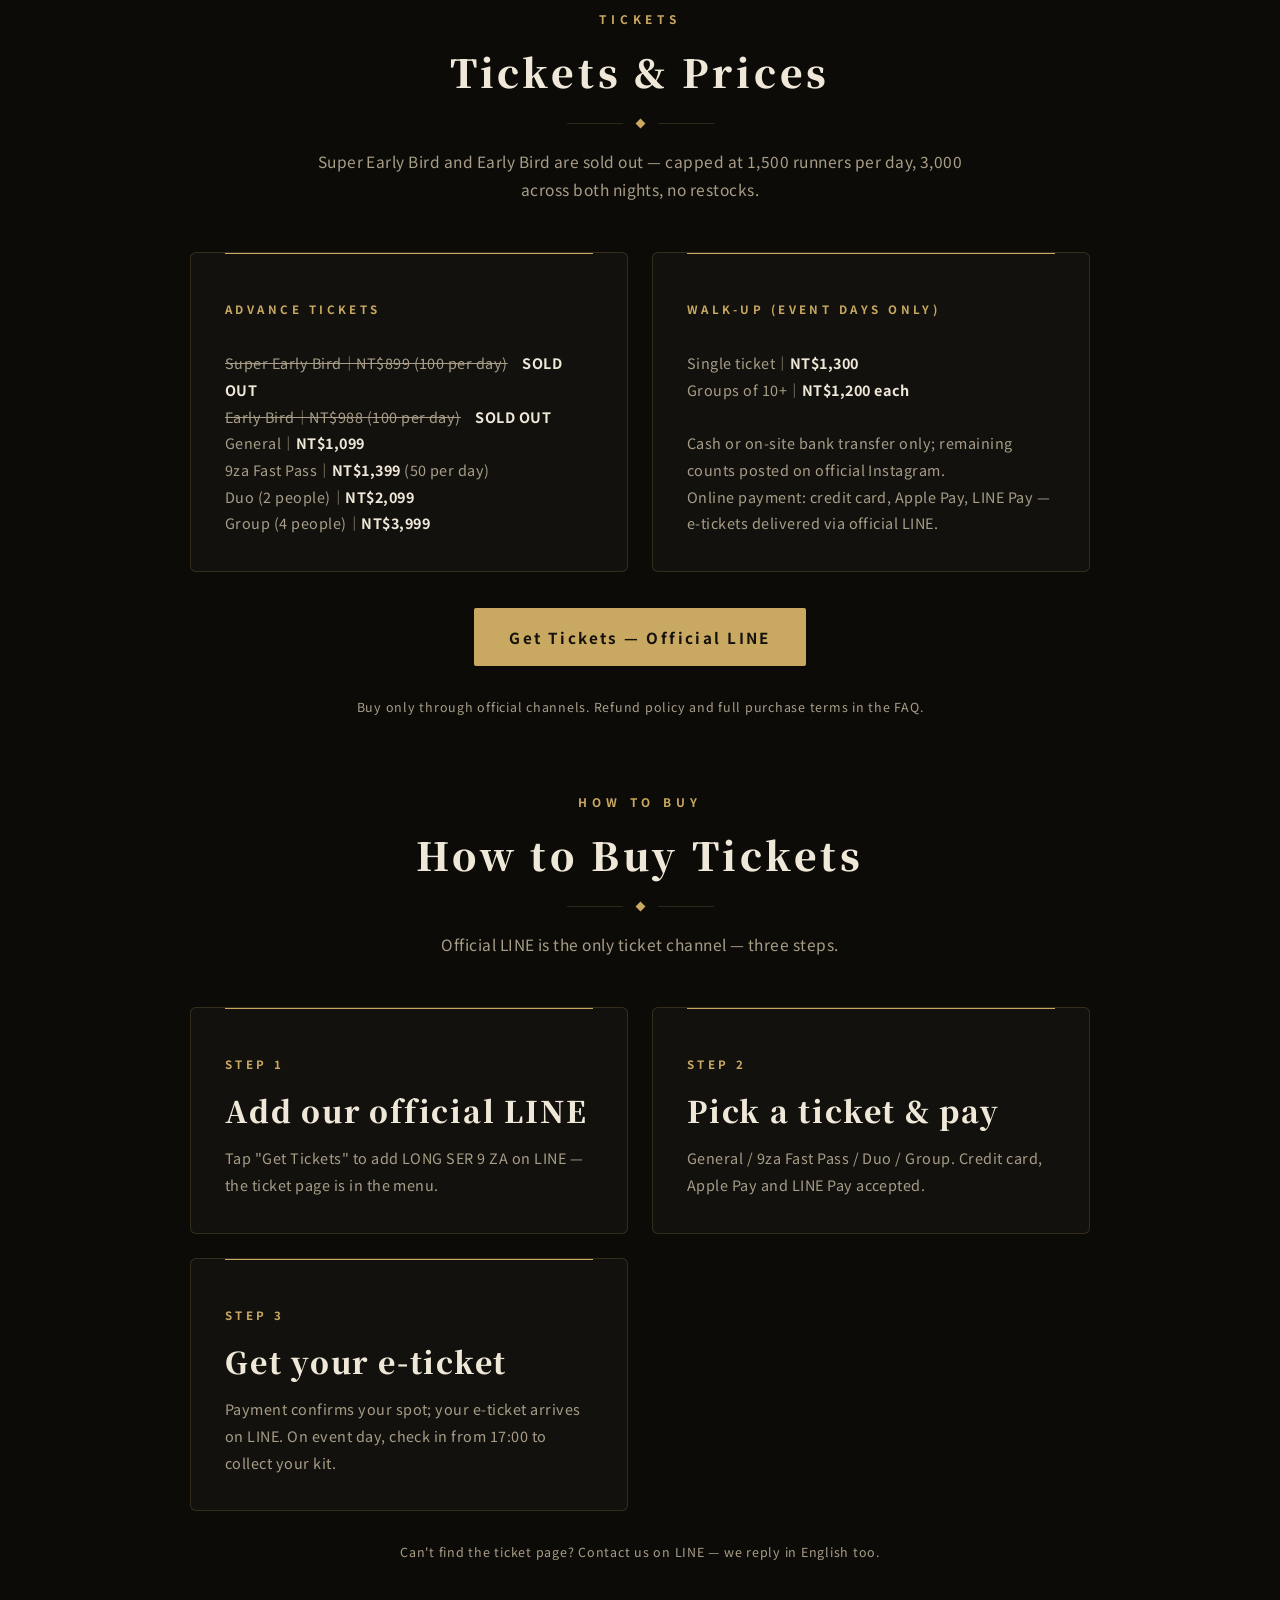
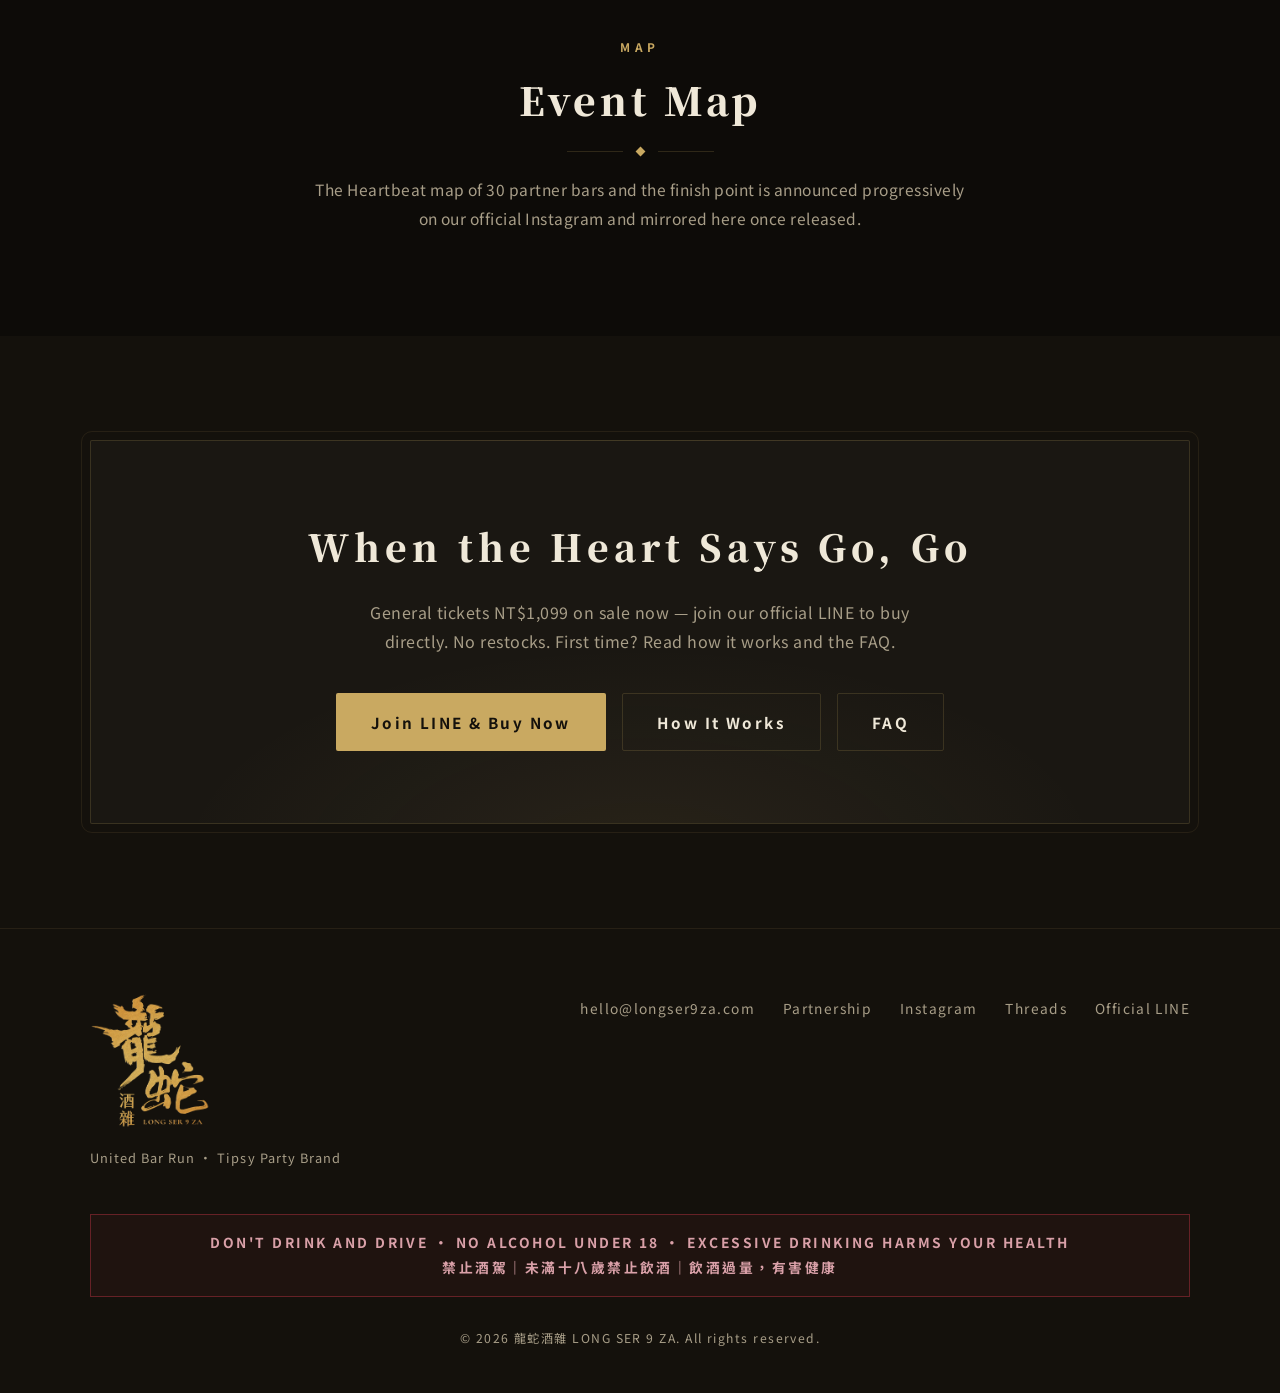
<file: en/events/index.html>
<!DOCTYPE html>
<html lang="en">
<head>
<!-- Google tag (gtag.js) -->
<script async src="https://www.googletagmanager.com/gtag/js?id=G-QSQNS27K21"></script>
<script>
  window.dataLayer = window.dataLayer || [];
  function gtag(){dataLayer.push(arguments);}
  gtag("js", new Date());
  gtag("config", "G-QSQNS27K21");
</script>
<meta charset="UTF-8">
<meta name="viewport" content="width=device-width, initial-scale=1.0">
<title>Taichung Heartbeat Bar Crawl · Tickets, Prices &amp; Map｜LONG SER 9 ZA Oct 23–24</title>
<meta name="description" content="Taichung Heartbeat bar crawl, Oct 23–24: how to buy tickets, prices from NT$1,099, check-in points and event map. Check-in from 5pm, run 7pm–midnight.">
<meta property="og:title" content="Events｜LONG SER 9 ZA · Taichung Heartbeat">
<meta property="og:description" content="Oct 23–24 · Taichung Heartbeat 心動篇 — early birds sold out! Tickets from NT$1,099. When the heart says go, go.">
<meta property="og:type" content="website">
<meta property="og:url" content="https://longser9za.com/en/events/">
<meta property="og:image" content="https://longser9za.com/og-image.png">
<meta property="og:image:width" content="1200">
<meta property="og:image:height" content="630">
<meta property="og:site_name" content="LONG SER 9 ZA">
<meta property="og:locale" content="en_US">
<meta name="twitter:card" content="summary_large_image">
<meta name="theme-color" content="#0d0b08">
<link rel="icon" type="image/png" href="/favicon.png">
<link rel="canonical" href="https://longser9za.com/en/events/">
<link rel="alternate" hreflang="zh-Hant" href="https://longser9za.com/events/">
<link rel="alternate" hreflang="en" href="https://longser9za.com/en/events/">
<link rel="alternate" hreflang="x-default" href="https://longser9za.com/events/">
<link rel="preconnect" href="https://fonts.googleapis.com">
<link rel="preconnect" href="https://fonts.gstatic.com" crossorigin>
<link href="https://fonts.googleapis.com/css2?family=Noto+Sans+TC:wght@400;500;700&family=Noto+Serif+TC:wght@600;700;900&display=swap" rel="stylesheet">
<link rel="stylesheet" href="/assets/style.css?v=20260920">
<script type="application/ld+json">
{
  "@context": "https://schema.org",
  "@type": "Event",
  "name": "LONG SER 9 ZA Taichung Heartbeat Edition｜Bar Crawl",
  "startDate": "2026-10-23T19:00:00+08:00",
  "endDate": "2026-10-25T00:00:00+08:00",
  "doorTime": "17:00",
  "eventAttendanceMode": "https://schema.org/OfflineEventAttendanceMode",
  "eventStatus": "https://schema.org/EventScheduled",
  "location": {
    "@type": "Place",
    "name": "Jingming 1st Street area (in front of Voyage Bar&Bistro), Taichung",
    "address": { "@type": "PostalAddress", "addressLocality": "Taichung", "addressCountry": "TW" }
  },
  "image": ["https://longser9za.com/og-image.png"],
  "description": "Taiwan's biggest bar crawl returns to Taichung: one ticket, one night, 30 partner bars. Check-in 17:00–21:00, run 19:00–00:00. Early birds sold out, tickets from NT$1,099. 18+ only.",
  "organizer": { "@type": "Organization", "name": "LONG SER 9 ZA 龍蛇酒雜", "url": "https://longser9za.com/" },
  "offers": { "@type": "AggregateOffer", "url": "https://lin.ee/oYGXbLJ", "availability": "https://schema.org/InStock", "priceCurrency": "TWD", "lowPrice": "1099", "highPrice": "3999" },
  "typicalAgeRange": "18-",
  "inLanguage": "en"
}
</script>
<noscript><style>.age-gate{display:none}.reveal{opacity:1;transform:none}</style></noscript>
</head>
<body>

<div class="age-gate" id="ageGate" role="dialog" aria-modal="true" aria-labelledby="ageTitle">
  <div class="age-card">
    <span class="logo-img logo-gate" role="img" aria-label="LONG SER 9 ZA"></span>
    <p class="sr-only" id="ageTitle">LONG SER 9 ZA</p>
    <p>This site contains alcohol-related event information.<br>Under Taiwanese law, please confirm you are 18 or older.</p>
    <button class="btn btn-primary btn-block" id="ageYes">I'm 18 or older — enter</button>
    <div style="height:12px"></div>
    <button class="btn btn-ghost btn-block" id="ageNo">I'm under 18</button>
    <p class="age-note">No alcohol under the age of 18</p>
  </div>
</div>

<header>
  <nav class="nav wrap" aria-label="Main menu">
    <a class="brand" href="/en/" aria-label="LONG SER 9 ZA — back to home">
      <span class="logo-img logo-nav"></span>
      <span class="brand-sep" aria-hidden="true"></span>
      <span class="brand-bars"><span class="b-num">30</span><span class="b-word">Bars+</span></span>
      <span class="brand-tag"><span class="tag-top">TAIWAN'S MOST FUN</span><span class="tag-main">UNITED BAR RUN</span></span>
    </a>
    <button class="nav-toggle" id="navToggle" aria-expanded="false" aria-controls="navLinks" aria-label="Toggle menu">
      <span></span><span></span><span></span>
    </button>
    <ul class="nav-links" id="navLinks">
      <li><a href="/en/about/">About</a></li>
      <li><a href="/en/events/" aria-current="page">Events</a></li>
      <li><a href="/en/history/">Journey</a></li>
      <li><a href="/en/faq/">FAQ</a></li>
      <li><a href="/en/partner/">Partnership</a></li>
      <li><a class="btn btn-primary" href="https://lin.ee/oYGXbLJ" target="_blank" rel="noopener">Get Tickets</a></li>
      <li class="lang"><a href="/en/events/" hreflang="en" aria-current="page">English</a><span class="lang-div" aria-hidden="true">|</span><a href="/events/" hreflang="zh-Hant">中文</a></li>
    </ul>
  </nav>
</header>

<!-- ===== Page hero ===== -->
<section class="page-hero">
  <div class="wrap">
    <p class="kicker">Taichung 2026</p>
    <h1>Taichung Heartbeat · Event Info &amp; Tickets</h1>
    <div class="rule-orn" aria-hidden="true"><span class="diamond"></span></div>
    <p class="lede">When the heart says go, go — this October, back where it all began.</p>
  </div>
</section>

<!-- ===== Events ===== -->
<section class="section" style="padding-top:40px">
  <div class="wrap">
    <div class="events" style="grid-template-columns:1fr;max-width:680px;margin-inline:auto">
      <article class="event-card reveal">
        <span class="event-week">Taichung · Heartbeat Edition</span>
        <div class="event-date">Fri Oct 23 &amp; Sat Oct 24 · 7pm–midnight</div>
        <div class="event-place"><small>CHECK-IN</small>17:00–21:00 · Lucky draw 21:00–00:00</div>
        <p class="event-desc">Back to where it all began — the theme is <b>心動 "Heartbeat"</b>. Check in from 17:00, run from 19:00 to midnight, then return for the finisher lucky draw from 21:00 (no late draws). <b>Bar lineup and event map dropping progressively</b> — follow our Instagram and LINE for first look.</p>
      </article>
    </div>

    <div class="center reveal" style="margin-top:72px">
      <p class="kicker">Check-in</p>
      <h2 class="title">Check-in Points</h2>
      <div class="rule-orn" aria-hidden="true"><span class="diamond"></span></div>
      <p class="section-lede">Pick up your ticket at a check-in point before you run — more points to be announced.</p>
    </div>
    <div class="events" style="max-width:900px;margin-inline:auto">
      <article class="event-card reveal">
        <span class="event-week">Check-in 01</span>
        <div class="event-date">Jingming 1st Street</div>
        <div class="event-place"><small>HOURS</small>17:00–21:00</div>
        <p class="event-desc">In front of Voyage Bar&amp;Bistro. The only redemption point after 20:00.<br><a href="https://maps.app.goo.gl/eJb4xnJpiYs55caT7" target="_blank" rel="noopener">Google Maps →</a></p>
      </article>
      <article class="event-card reveal">
        <span class="event-week">Check-in 02</span>
        <div class="event-date">LEFT 左派</div>
        <div class="event-place"><small>HOURS</small>17:00–20:00</div>
        <p class="event-desc">Near Kuang San SOGO. After 20:00, head to Jingming 1st Street instead.<br><a href="https://maps.app.goo.gl/RzGfBC5SRbMeCzPv7" target="_blank" rel="noopener">Google Maps →</a></p>
      </article>
    </div>
    <p class="event-note">No check-in after 21:00 — unclaimed tickets are cleared on time, so please arrive punctually.</p>

    <div class="center reveal" style="margin-top:72px">
      <p class="kicker">Tickets</p>
      <h2 class="title">Tickets &amp; Prices</h2>
      <div class="rule-orn" aria-hidden="true"><span class="diamond"></span></div>
      <p class="section-lede">Super Early Bird and Early Bird are sold out — capped at 1,500 runners per day, 3,000 across both nights, no restocks.</p>
    </div>
    <div class="events" style="max-width:900px;margin-inline:auto">
      <article class="event-card reveal">
        <span class="event-week">Advance Tickets</span>
        <p class="event-desc" style="margin-top:14px">
          <s>Super Early Bird｜NT$899 (100 per day)</s>　<b>SOLD OUT</b><br>
          <s>Early Bird｜NT$988 (100 per day)</s>　<b>SOLD OUT</b><br>
          General｜<b>NT$1,099</b><br>
          9za Fast Pass｜<b>NT$1,399</b> (50 per day)<br>
          Duo (2 people)｜<b>NT$2,099</b><br>
          Group (4 people)｜<b>NT$3,999</b>
        </p>
      </article>
      <article class="event-card reveal">
        <span class="event-week">Walk-up (event days only)</span>
        <p class="event-desc" style="margin-top:14px">
          Single ticket｜<b>NT$1,300</b><br>
          Groups of 10+｜<b>NT$1,200 each</b><br><br>
          Cash or on-site bank transfer only; remaining counts posted on official Instagram.<br>
          Online payment: credit card, Apple Pay, LINE Pay — e-tickets delivered via official LINE.
        </p>
      </article>
    </div>
    <div class="center reveal" style="margin-top:36px">
      <a class="btn btn-primary" href="https://lin.ee/oYGXbLJ" target="_blank" rel="noopener">Get Tickets — Official LINE</a>
    </div>
    <p class="event-note">Buy only through official channels. Refund policy and full purchase terms in the <a href="/en/faq/">FAQ</a>.</p>

    <div class="center reveal" id="how-to-buy" style="margin-top:72px">
      <p class="kicker">How to buy</p>
      <h2 class="title">How to Buy Tickets</h2>
      <div class="rule-orn" aria-hidden="true"><span class="diamond"></span></div>
      <p class="section-lede">Official LINE is the only ticket channel — three steps.</p>
    </div>
    <div class="events" style="max-width:900px;margin-inline:auto">
      <article class="event-card reveal">
        <span class="event-week">STEP 1</span>
        <div class="event-date">Add our official LINE</div>
        <p class="event-desc">Tap "Get Tickets" to add <a href="https://lin.ee/oYGXbLJ" target="_blank" rel="noopener">LONG SER 9 ZA on LINE</a> — the ticket page is in the menu.</p>
      </article>
      <article class="event-card reveal">
        <span class="event-week">STEP 2</span>
        <div class="event-date">Pick a ticket &amp; pay</div>
        <p class="event-desc">General / 9za Fast Pass / Duo / Group. Credit card, Apple Pay and LINE Pay accepted.</p>
      </article>
      <article class="event-card reveal">
        <span class="event-week">STEP 3</span>
        <div class="event-date">Get your e-ticket</div>
        <p class="event-desc">Payment confirms your spot; your e-ticket arrives on LINE. On event day, check in from 17:00 to collect your kit.</p>
      </article>
    </div>
    <p class="event-note">Can't find the ticket page? Contact us on LINE — we reply in English too.</p>

    <div class="center reveal" id="map" style="margin-top:72px">
      <p class="kicker">Map</p>
      <h2 class="title">Event Map</h2>
      <div class="rule-orn" aria-hidden="true"><span class="diamond"></span></div>
      <p class="section-lede">The Heartbeat map of 30 partner bars and the finish point is announced progressively on our <a href="https://www.instagram.com/longser9za/" target="_blank" rel="noopener">official Instagram</a> and mirrored here once released.</p>
    </div>
  </div>
</section>

<!-- ===== CTA ===== -->
<section class="section section-alt">
  <div class="wrap reveal">
    <div class="cta-box">
      <h2>When the Heart Says Go, Go</h2>
      <p>General tickets NT$1,099 on sale now — join our official LINE to buy directly. No restocks. First time? Read how it works and the FAQ.</p>
      <div class="cta-actions">
        <a class="btn btn-primary" href="https://lin.ee/oYGXbLJ" target="_blank" rel="noopener">Join LINE &amp; Buy Now</a>
        <a class="btn btn-ghost" href="/en/about/">How It Works</a>
        <a class="btn btn-ghost" href="/en/faq/">FAQ</a>
      </div>
    </div>
  </div>
</section>

<footer>
  <div class="wrap">
    <div class="foot-grid">
      <div class="foot-brand">
        <span class="logo-img logo-foot" role="img" aria-label="LONG SER 9 ZA"></span>
        <small>United Bar Run · Tipsy Party Brand</small>
      </div>
      <ul class="foot-links">
        <li><a href="mailto:hello@longser9za.com">hello@longser9za.com</a></li>
        <li><a href="/en/partner/">Partnership</a></li>
        <li><a href="https://www.instagram.com/longser9za/" target="_blank" rel="noopener">Instagram</a></li>
        <li><a href="https://www.threads.com/@longser9za" target="_blank" rel="noopener">Threads</a></li>
        <li><a href="https://lin.ee/oYGXbLJ" target="_blank" rel="noopener">Official LINE</a></li>
      </ul>
    </div>
    <div class="warning">DON'T DRINK AND DRIVE · NO ALCOHOL UNDER 18 · EXCESSIVE DRINKING HARMS YOUR HEALTH<br>禁止酒駕｜未滿十八歲禁止飲酒｜飲酒過量，有害健康</div>
    <p class="copyright">© <span id="year">2026</span> 龍蛇酒雜 LONG SER 9 ZA. All rights reserved.</p>
  </div>
</footer>

<script src="/assets/main.js?v=20260905"></script>
</body>
</html>
</file>
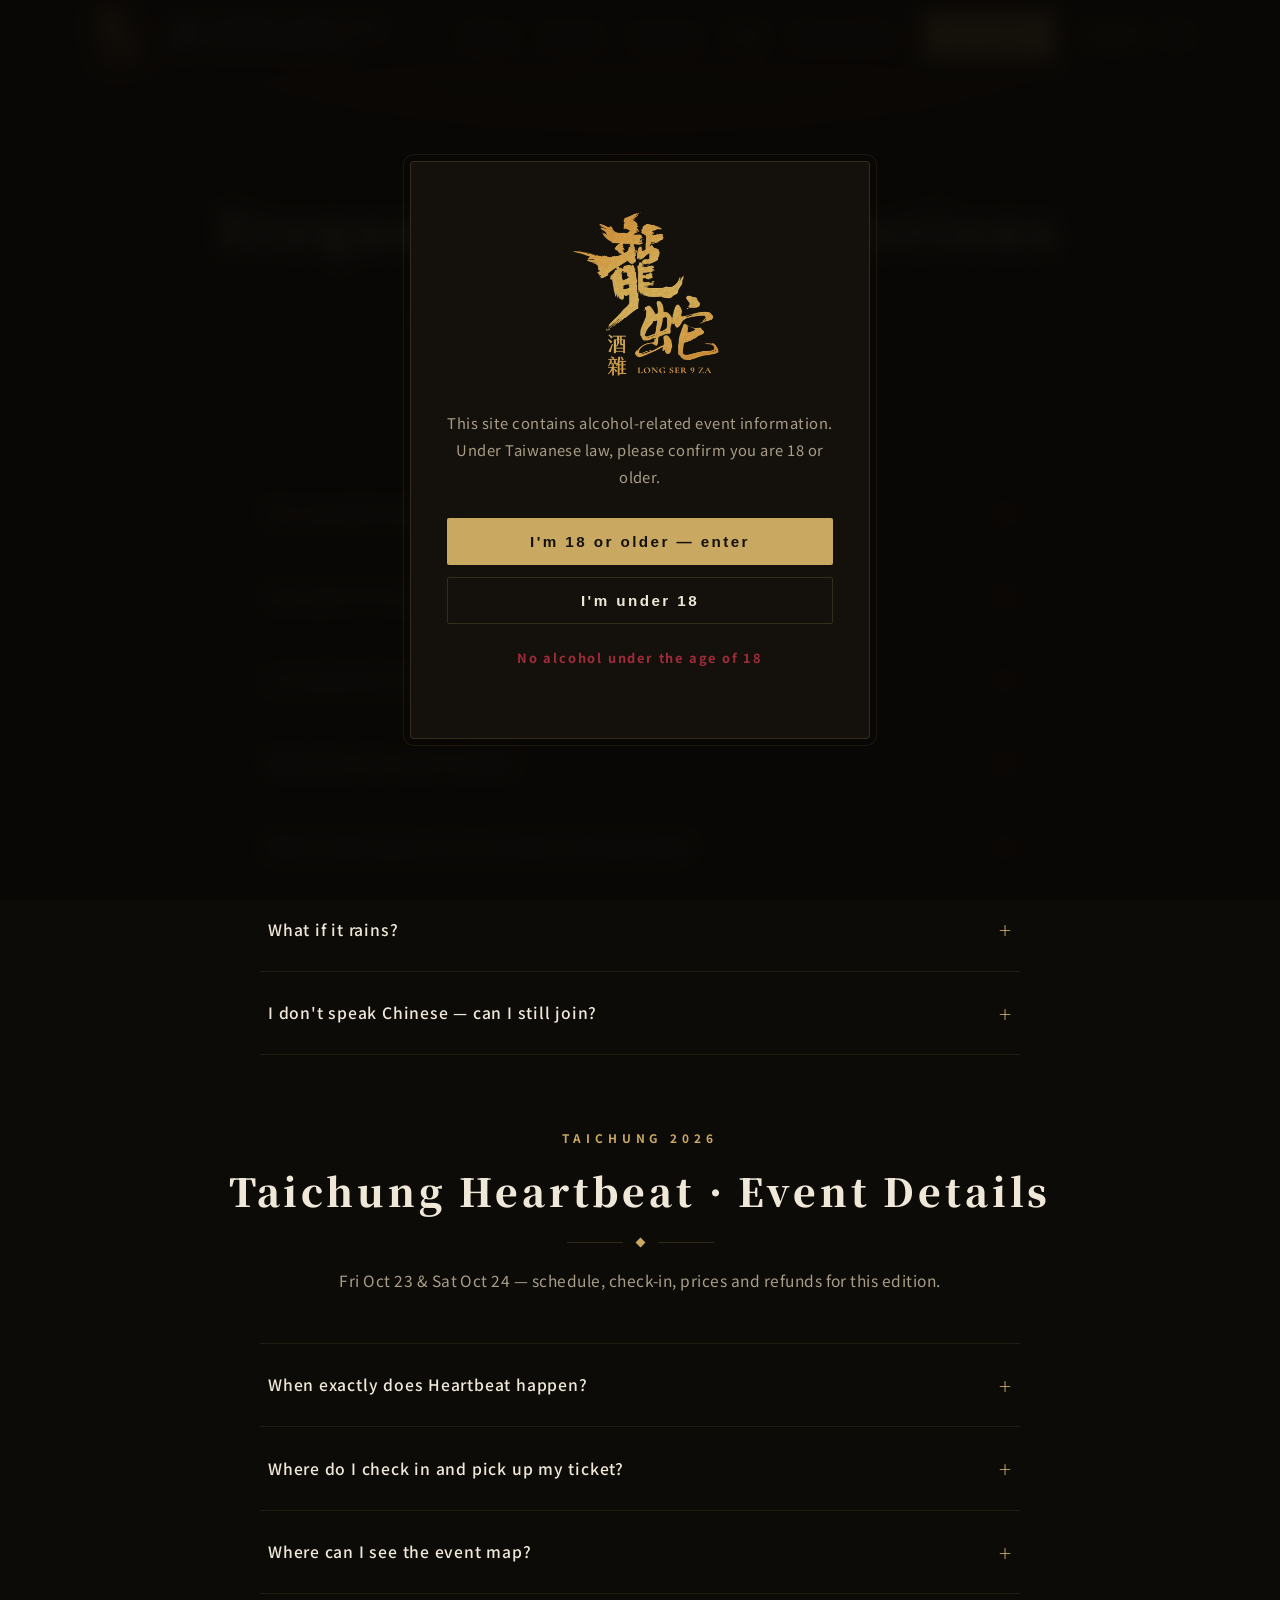
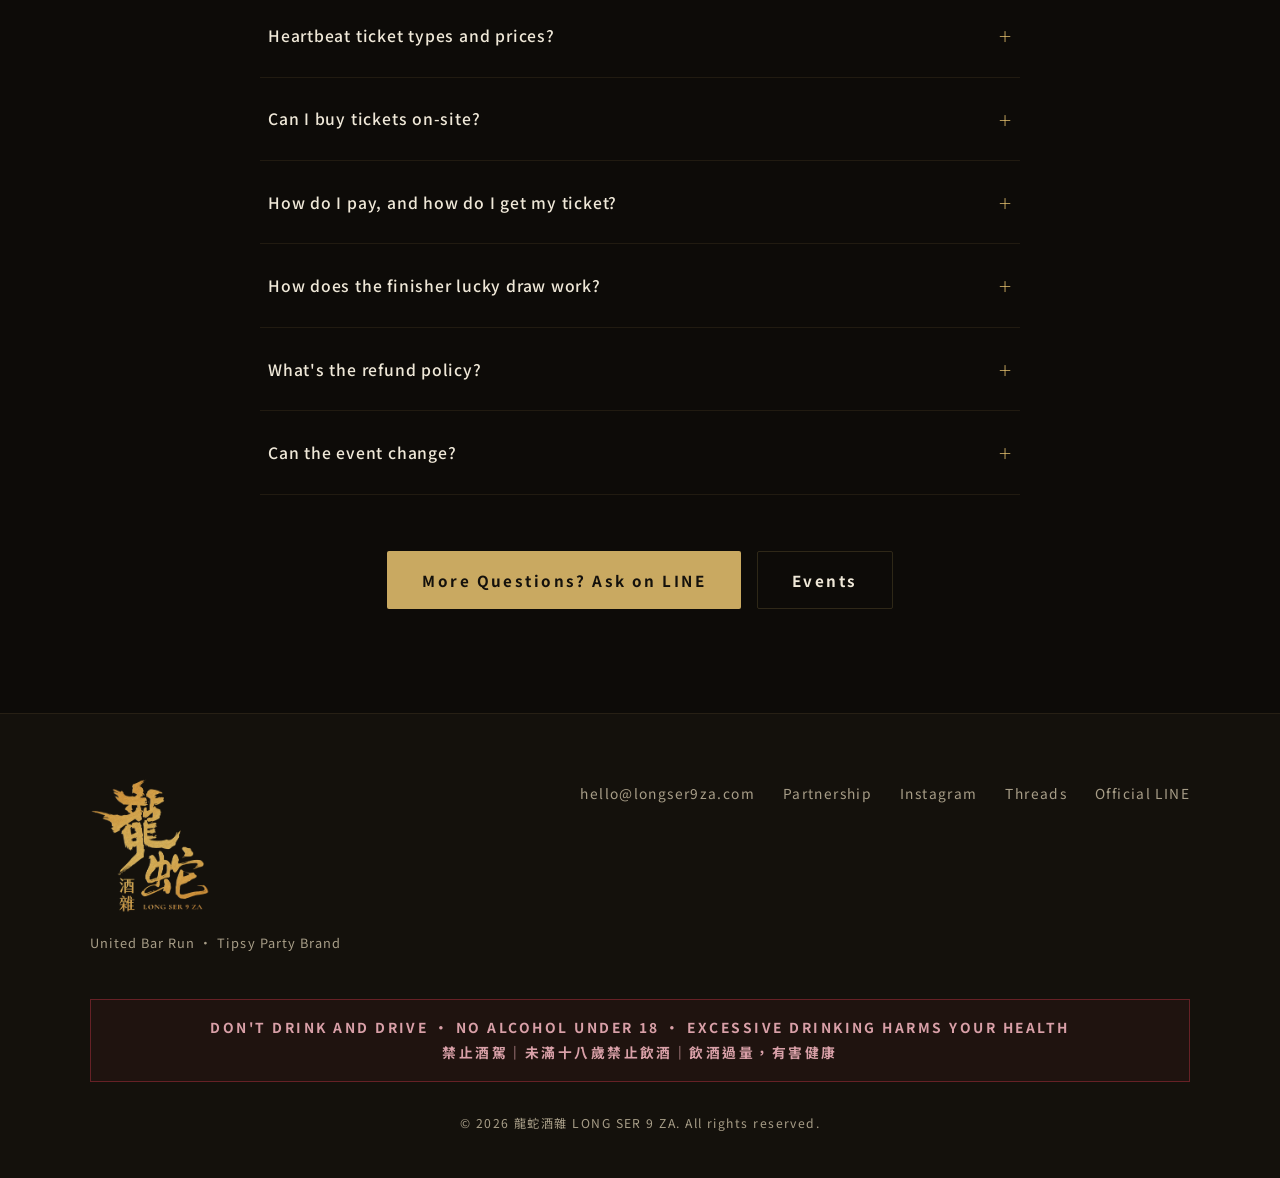
<file: en/faq/index.html>
<!DOCTYPE html>
<html lang="en">
<head>
<!-- Google tag (gtag.js) -->
<script async src="https://www.googletagmanager.com/gtag/js?id=G-QSQNS27K21"></script>
<script>
  window.dataLayer = window.dataLayer || [];
  function gtag(){dataLayer.push(arguments);}
  gtag("js", new Date());
  gtag("config", "G-QSQNS27K21");
</script>
<meta charset="UTF-8">
<meta name="viewport" content="width=device-width, initial-scale=1.0">
<title>FAQ｜LONG SER 9 ZA · Bar Run Questions Answered</title>
<meta name="description" content="Bar run FAQ — Taichung Heartbeat Oct 23–24: schedule, check-in points, ticket prices, payment and refund policy, plus everything else answered.">
<meta property="og:title" content="FAQ｜LONG SER 9 ZA">
<meta property="og:description" content="Heartbeat Edition schedule, check-in points, prices and refunds — all answered.">
<meta property="og:type" content="website">
<meta property="og:url" content="https://longser9za.com/en/faq/">
<meta property="og:image" content="https://longser9za.com/og-image.png">
<meta property="og:image:width" content="1200">
<meta property="og:image:height" content="630">
<meta property="og:site_name" content="LONG SER 9 ZA">
<meta property="og:locale" content="en_US">
<meta name="twitter:card" content="summary_large_image">
<meta name="theme-color" content="#0d0b08">
<link rel="icon" type="image/png" href="/favicon.png">
<link rel="canonical" href="https://longser9za.com/en/faq/">
<link rel="alternate" hreflang="zh-Hant" href="https://longser9za.com/faq/">
<link rel="alternate" hreflang="en" href="https://longser9za.com/en/faq/">
<link rel="alternate" hreflang="x-default" href="https://longser9za.com/faq/">
<link rel="preconnect" href="https://fonts.googleapis.com">
<link rel="preconnect" href="https://fonts.gstatic.com" crossorigin>
<link href="https://fonts.googleapis.com/css2?family=Noto+Sans+TC:wght@400;500;700&family=Noto+Serif+TC:wght@600;700;900&display=swap" rel="stylesheet">
<link rel="stylesheet" href="/assets/style.css?v=20260920">
<noscript><style>.age-gate{display:none}.reveal{opacity:1;transform:none}</style></noscript>
</head>
<body>

<div class="age-gate" id="ageGate" role="dialog" aria-modal="true" aria-labelledby="ageTitle">
  <div class="age-card">
    <span class="logo-img logo-gate" role="img" aria-label="LONG SER 9 ZA"></span>
    <p class="sr-only" id="ageTitle">LONG SER 9 ZA</p>
    <p>This site contains alcohol-related event information.<br>Under Taiwanese law, please confirm you are 18 or older.</p>
    <button class="btn btn-primary btn-block" id="ageYes">I'm 18 or older — enter</button>
    <div style="height:12px"></div>
    <button class="btn btn-ghost btn-block" id="ageNo">I'm under 18</button>
    <p class="age-note">No alcohol under the age of 18</p>
  </div>
</div>

<header>
  <nav class="nav wrap" aria-label="Main menu">
    <a class="brand" href="/en/" aria-label="LONG SER 9 ZA — back to home">
      <span class="logo-img logo-nav"></span>
      <span class="brand-sep" aria-hidden="true"></span>
      <span class="brand-bars"><span class="b-num">30</span><span class="b-word">Bars+</span></span>
      <span class="brand-tag"><span class="tag-top">TAIWAN'S MOST FUN</span><span class="tag-main">UNITED BAR RUN</span></span>
    </a>
    <button class="nav-toggle" id="navToggle" aria-expanded="false" aria-controls="navLinks" aria-label="Toggle menu">
      <span></span><span></span><span></span>
    </button>
    <ul class="nav-links" id="navLinks">
      <li><a href="/en/about/">About</a></li>
      <li><a href="/en/events/">Events</a></li>
      <li><a href="/en/history/">Journey</a></li>
      <li><a href="/en/faq/" aria-current="page">FAQ</a></li>
      <li><a href="/en/partner/">Partnership</a></li>
      <li><a class="btn btn-primary" href="https://lin.ee/oYGXbLJ" target="_blank" rel="noopener">Get Tickets</a></li>
      <li class="lang"><a href="/en/faq/" hreflang="en" aria-current="page">English</a><span class="lang-div" aria-hidden="true">|</span><a href="/faq/" hreflang="zh-Hant">中文</a></li>
    </ul>
  </nav>
</header>

<!-- ===== Page hero ===== -->
<section class="page-hero">
  <div class="wrap">
    <p class="kicker">FAQ</p>
    <h1>Frequently Asked Questions</h1>
    <div class="rule-orn" aria-hidden="true"><span class="diamond"></span></div>
    <p class="lede">First bar run? Everything you need to know, answered here.</p>
  </div>
</section>

<!-- ===== FAQ ===== -->
<section class="section" style="padding-top:24px">
  <div class="wrap">
    <div class="faq reveal">
      <details>
        <summary>Do I actually have to run?</summary>
        <div class="answer">Not at all. You walk the whole thing — cruise the neighborhood at your own pace, bar to bar, drink to drink. It's about having fun, not being fast.</div>
      </details>
      <details>
        <summary>Can I join if I'm under 18?</summary>
        <div class="answer">No. The event involves alcoholic drinks throughout and is strictly 18+. Photo ID is checked at entry, so please bring it.</div>
      </details>
      <details>
        <summary>Is it awkward to come alone?</summary>
        <div class="answer">Not even a little. The games and interactive stops make it easy to meet people — and of course, bringing your whole crew earns group discounts too.</div>
      </details>
      <details>
        <summary>What does the ticket include?</summary>
        <div class="answer">30+ exclusive drink redemptions at partner bars, an event-exclusive shot cup, and a limited gift pack. Exact inclusions and ticket types per event follow the official announcements.</div>
      </details>
      <details>
        <summary>Which ticket types exist, and what's the best deal?</summary>
        <div class="answer">Super early bird, early bird, general, fast pass, duo and group tickets — the earlier you buy, the cheaper it gets, and crews save the most. Taichung Heartbeat prices are listed in the event section below; purchases go through our official LINE ticket page.</div>
      </details>
      <details>
        <summary>What if it rains?</summary>
        <div class="answer">The run happens rain or shine. If typhoon-grade weather forces changes, we announce them immediately on our official Instagram and LINE.</div>
      </details>
      <details>
        <summary>I don't speak Chinese — can I still join?</summary>
        <div class="answer">Absolutely. The bar map is easy to follow, and plenty of bar staff and fellow runners speak English. Message us on Instagram if you have questions before the event.</div>
      </details>
    </div>

    <div class="center reveal" style="margin-top:72px">
      <p class="kicker">Taichung 2026</p>
      <h2 class="title">Taichung Heartbeat · Event Details</h2>
      <div class="rule-orn" aria-hidden="true"><span class="diamond"></span></div>
      <p class="section-lede">Fri Oct 23 &amp; Sat Oct 24 — schedule, check-in, prices and refunds for this edition.</p>
    </div>
    <div class="faq reveal">
      <details>
        <summary>When exactly does Heartbeat happen?</summary>
        <div class="answer">Two nights: Fri Oct 23 and Sat Oct 24, 2026.<br>Check-in 17:00–21:00<br>Bar run 19:00–00:00<br>Finisher lucky draw 21:00–00:00<br><br>Running late or have questions? Message us early via official LINE or Instagram — messages get buried fast on event day.</div>
      </details>
      <details>
        <summary>Where do I check in and pick up my ticket?</summary>
        <div class="answer">Two check-in points announced so far, more coming:<br>· Jingming 1st Street area (in front of Voyage Bar&amp;Bistro)｜17:00–21:00｜<a href="https://maps.app.goo.gl/eJb4xnJpiYs55caT7" target="_blank" rel="noopener">Google Maps</a><br>· LEFT (near Kuang San SOGO)｜17:00–20:00｜<a href="https://maps.app.goo.gl/RzGfBC5SRbMeCzPv7" target="_blank" rel="noopener">Google Maps</a><br><br>After 20:00, only the Jingming 1st Street point redeems tickets. No check-in after 21:00 — unclaimed tickets are cleared on time, so please arrive punctually.</div>
      </details>
      <details>
        <summary>Where can I see the event map?</summary>
        <div class="answer">The bar map is released progressively on our <a href="https://www.instagram.com/longser9za/" target="_blank" rel="noopener">official Instagram</a> — double-check the latest version before you run.</div>
      </details>
      <details>
        <summary>Heartbeat ticket types and prices?</summary>
        <div class="answer"><s>Super Early Bird｜NT$899 (100 per day)</s>　<b>SOLD OUT</b><br><s>Early Bird｜NT$988 (100 per day)</s>　<b>SOLD OUT</b><br>General｜NT$1,099<br>9za Fast Pass｜NT$1,399 (50 per day)<br>Duo (2 people)｜NT$2,099<br>Group (4 people)｜NT$3,999<br><br>Capped at 1,500 runners per day, 3,000 across both nights — no restocks once sold out. Buy only through official channels.</div>
      </details>
      <details>
        <summary>Can I buy tickets on-site?</summary>
        <div class="answer">Yes, event days only, cash or bank transfer only: NT$1,300 per ticket, or NT$1,200 each for groups of 10+. Remaining ticket counts are posted on our official Instagram.</div>
      </details>
      <details>
        <summary>How do I pay, and how do I get my ticket?</summary>
        <div class="answer">Online: credit card, Apple Pay and LINE Pay. Payment confirms your registration and your e-ticket is delivered via official LINE. One ticket per person, entry by ticket — keep it safe, lost tickets are not reissued. Please make sure your details are correct at purchase.</div>
      </details>
      <details>
        <summary>How does the finisher lucky draw work?</summary>
        <div class="answer">The draw runs 21:00–00:00 at the finish point (details being updated). Make sure you're back within draw hours — no late draws.</div>
      </details>
      <details>
        <summary>What's the refund policy?</summary>
        <div class="answer">More than 15 days before the event｜80% refund<br>Within 15 days｜50% refund<br>Within 7 days｜30% refund<br>Within 3 days｜no refunds<br><br>Refunds are returned to the original payment method within 14 working days after review. Note: if you transfer your ticket by screenshot and it fails to validate, we can't take responsibility.</div>
      </details>
      <details>
        <summary>Can the event change?</summary>
        <div class="answer">The organizer reserves the right to adjust content, times and locations; changes are announced on official platforms and via official LINE. If force majeure cancels the event, refunds follow the official announcement.</div>
      </details>
    </div>
    <div class="hero-cta" style="margin-top:56px">
      <a class="btn btn-primary" href="https://lin.ee/oYGXbLJ" target="_blank" rel="noopener">More Questions? Ask on LINE</a>
      <a class="btn btn-ghost" href="/en/events/">Events</a>
    </div>
  </div>
</section>

<footer>
  <div class="wrap">
    <div class="foot-grid">
      <div class="foot-brand">
        <span class="logo-img logo-foot" role="img" aria-label="LONG SER 9 ZA"></span>
        <small>United Bar Run · Tipsy Party Brand</small>
      </div>
      <ul class="foot-links">
        <li><a href="mailto:hello@longser9za.com">hello@longser9za.com</a></li>
        <li><a href="/en/partner/">Partnership</a></li>
        <li><a href="https://www.instagram.com/longser9za/" target="_blank" rel="noopener">Instagram</a></li>
        <li><a href="https://www.threads.com/@longser9za" target="_blank" rel="noopener">Threads</a></li>
        <li><a href="https://lin.ee/oYGXbLJ" target="_blank" rel="noopener">Official LINE</a></li>
      </ul>
    </div>
    <div class="warning">DON'T DRINK AND DRIVE · NO ALCOHOL UNDER 18 · EXCESSIVE DRINKING HARMS YOUR HEALTH<br>禁止酒駕｜未滿十八歲禁止飲酒｜飲酒過量，有害健康</div>
    <p class="copyright">© <span id="year">2026</span> 龍蛇酒雜 LONG SER 9 ZA. All rights reserved.</p>
  </div>
</footer>

<script src="/assets/main.js?v=20260905"></script>
</body>
</html>
</file>
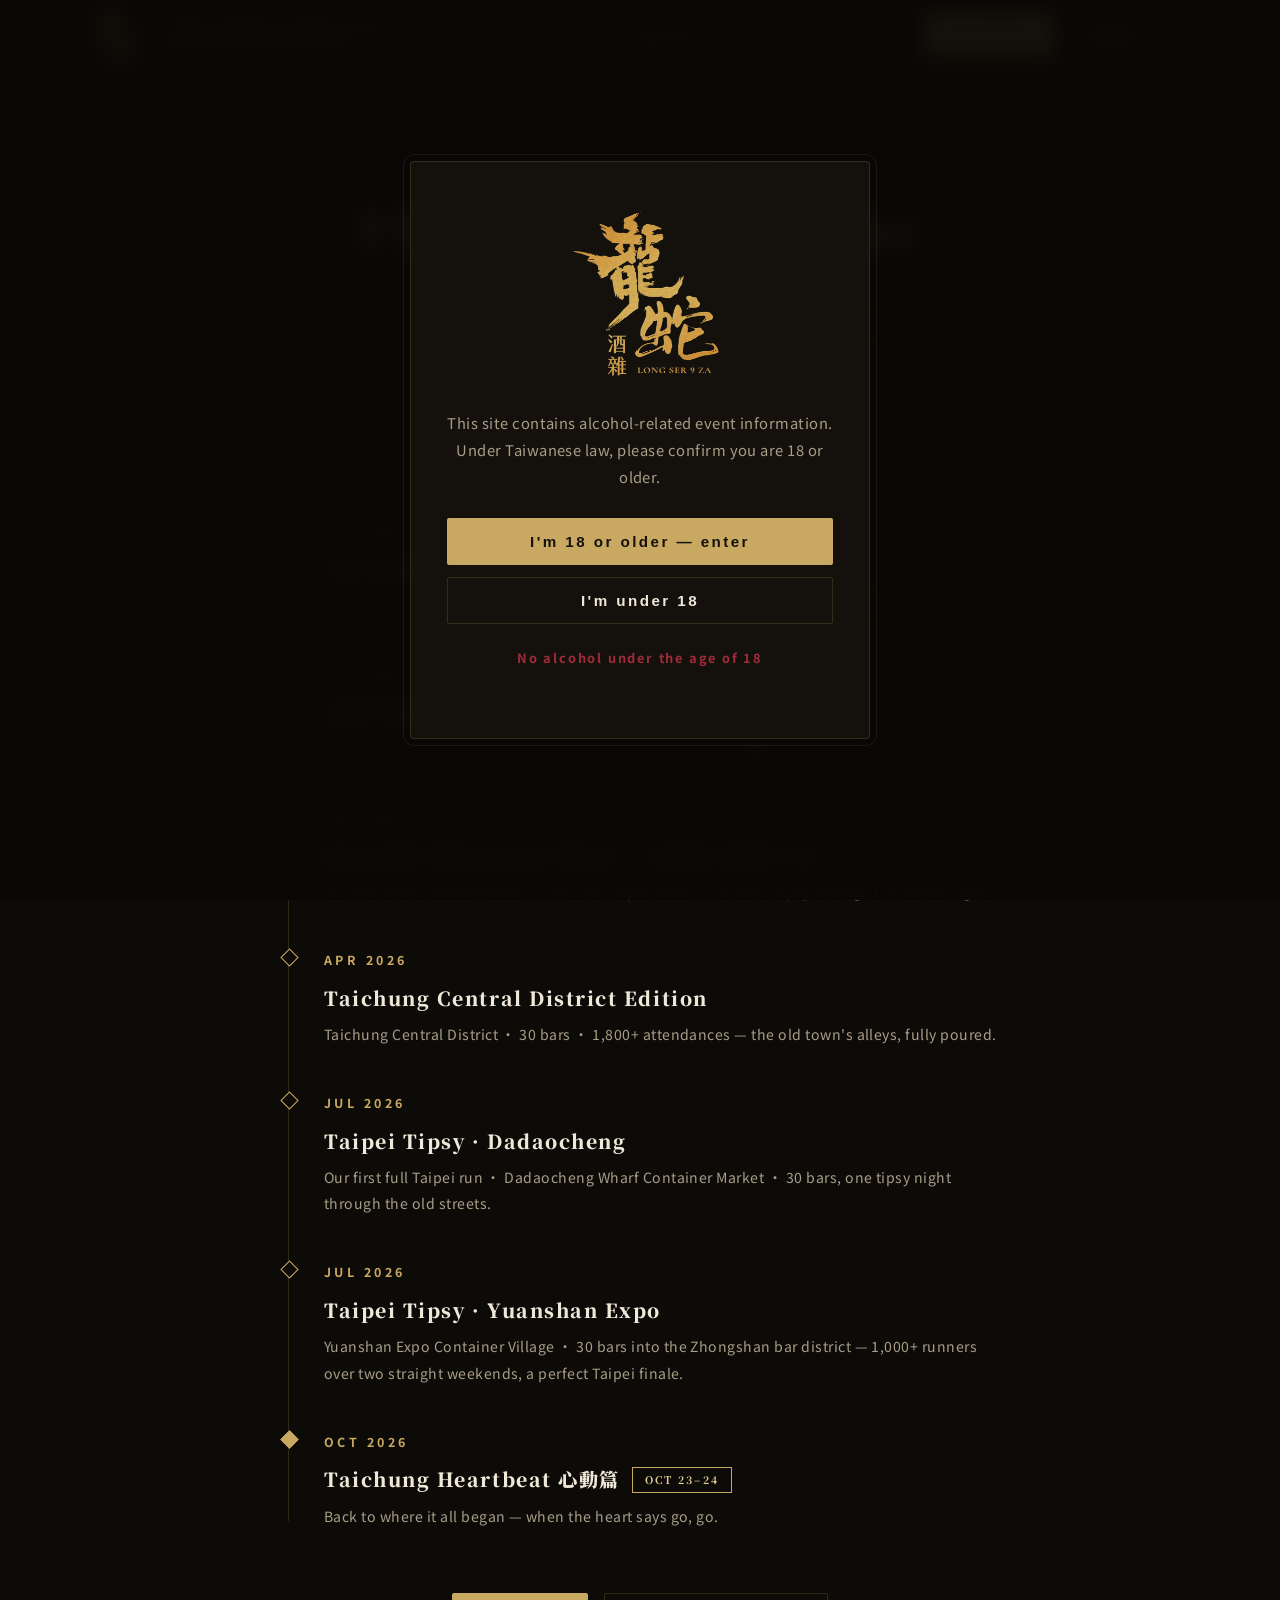
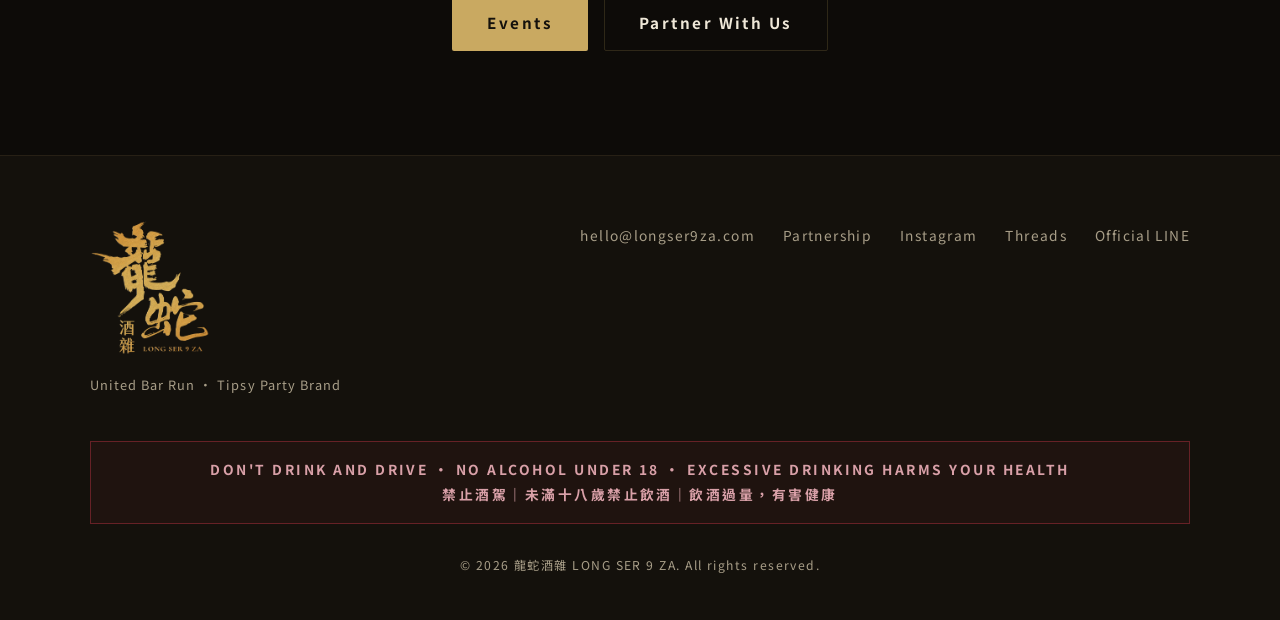
<file: en/history/index.html>
<!DOCTYPE html>
<html lang="en">
<head>
<!-- Google tag (gtag.js) -->
<script async src="https://www.googletagmanager.com/gtag/js?id=G-QSQNS27K21"></script>
<script>
  window.dataLayer = window.dataLayer || [];
  function gtag(){dataLayer.push(arguments);}
  gtag("js", new Date());
  gtag("config", "G-QSQNS27K21");
</script>
<meta charset="UTF-8">
<meta name="viewport" content="width=device-width, initial-scale=1.0">
<title>Journey｜LONG SER 9 ZA · From Taichung to Taipei</title>
<meta name="description" content="The LONG SER 9 ZA story — born in Taichung in 2024, two Taipei Tipsy weekends in 2026, next up Taichung Heartbeat Oct 23–24. 11,000+ attendances and counting.">
<meta property="og:title" content="Journey｜LONG SER 9 ZA">
<meta property="og:description" content="From the first pour in Taichung to Taipei's container markets — every run bigger than the last.">
<meta property="og:type" content="website">
<meta property="og:url" content="https://longser9za.com/en/history/">
<meta property="og:image" content="https://longser9za.com/og-image.png">
<meta property="og:image:width" content="1200">
<meta property="og:image:height" content="630">
<meta property="og:site_name" content="LONG SER 9 ZA">
<meta property="og:locale" content="en_US">
<meta name="twitter:card" content="summary_large_image">
<meta name="theme-color" content="#0d0b08">
<link rel="icon" type="image/png" href="/favicon.png">
<link rel="canonical" href="https://longser9za.com/en/history/">
<link rel="alternate" hreflang="zh-Hant" href="https://longser9za.com/history/">
<link rel="alternate" hreflang="en" href="https://longser9za.com/en/history/">
<link rel="alternate" hreflang="x-default" href="https://longser9za.com/history/">
<link rel="preconnect" href="https://fonts.googleapis.com">
<link rel="preconnect" href="https://fonts.gstatic.com" crossorigin>
<link href="https://fonts.googleapis.com/css2?family=Noto+Sans+TC:wght@400;500;700&family=Noto+Serif+TC:wght@600;700;900&display=swap" rel="stylesheet">
<link rel="stylesheet" href="/assets/style.css?v=20260920">
<noscript><style>.age-gate{display:none}.reveal{opacity:1;transform:none}</style></noscript>
</head>
<body>

<div class="age-gate" id="ageGate" role="dialog" aria-modal="true" aria-labelledby="ageTitle">
  <div class="age-card">
    <span class="logo-img logo-gate" role="img" aria-label="LONG SER 9 ZA"></span>
    <p class="sr-only" id="ageTitle">LONG SER 9 ZA</p>
    <p>This site contains alcohol-related event information.<br>Under Taiwanese law, please confirm you are 18 or older.</p>
    <button class="btn btn-primary btn-block" id="ageYes">I'm 18 or older — enter</button>
    <div style="height:12px"></div>
    <button class="btn btn-ghost btn-block" id="ageNo">I'm under 18</button>
    <p class="age-note">No alcohol under the age of 18</p>
  </div>
</div>

<header>
  <nav class="nav wrap" aria-label="Main menu">
    <a class="brand" href="/en/" aria-label="LONG SER 9 ZA — back to home">
      <span class="logo-img logo-nav"></span>
      <span class="brand-sep" aria-hidden="true"></span>
      <span class="brand-bars"><span class="b-num">30</span><span class="b-word">Bars+</span></span>
      <span class="brand-tag"><span class="tag-top">TAIWAN'S MOST FUN</span><span class="tag-main">UNITED BAR RUN</span></span>
    </a>
    <button class="nav-toggle" id="navToggle" aria-expanded="false" aria-controls="navLinks" aria-label="Toggle menu">
      <span></span><span></span><span></span>
    </button>
    <ul class="nav-links" id="navLinks">
      <li><a href="/en/about/">About</a></li>
      <li><a href="/en/events/">Events</a></li>
      <li><a href="/en/history/" aria-current="page">Journey</a></li>
      <li><a href="/en/faq/">FAQ</a></li>
      <li><a href="/en/partner/">Partnership</a></li>
      <li><a class="btn btn-primary" href="https://lin.ee/oYGXbLJ" target="_blank" rel="noopener">Get Tickets</a></li>
      <li class="lang"><a href="/en/history/" hreflang="en" aria-current="page">English</a><span class="lang-div" aria-hidden="true">|</span><a href="/history/" hreflang="zh-Hant">中文</a></li>
    </ul>
  </nav>
</header>

<!-- ===== Page hero ===== -->
<section class="page-hero">
  <div class="wrap">
    <p class="kicker">Our Journey</p>
    <h1>The Journey So Far</h1>
    <div class="rule-orn" aria-hidden="true"><span class="diamond"></span></div>
    <p class="lede">From the first pour in Taichung's West District to Taipei's container markets — every run bigger than the last.</p>
  </div>
</section>

<!-- ===== Timeline ===== -->
<section class="section" style="padding-top:40px">
  <div class="wrap">
    <div class="timeline reveal">
      <div class="t-item">
        <span class="t-date">OCT 2024</span>
        <h3>1st Taichung United Bar Run</h3>
        <p>Taichung West District · 3 days · 30 bars · nearly 2,000 attendances — the bar run is born.</p>
      </div>
      <div class="t-item">
        <span class="t-date">OCT 2025</span>
        <h3>2nd Taichung United Bar Run</h3>
        <p>Taichung West District · 30 bars · 3,500+ attendances — bigger than ever.</p>
      </div>
      <div class="t-item">
        <span class="t-date">DEC 2025</span>
        <h3>Insta360 Christmas Tipsy × LONG SER 9 ZA</h3>
        <p>Our first brand collaboration — and our Taipei debut · 20 bars, tipsy through Christmas night.</p>
      </div>
      <div class="t-item">
        <span class="t-date">APR 2026</span>
        <h3>Taichung Central District Edition</h3>
        <p>Taichung Central District · 30 bars · 1,800+ attendances — the old town's alleys, fully poured.</p>
      </div>
      <div class="t-item">
        <span class="t-date">JUL 2026</span>
        <h3>Taipei Tipsy · Dadaocheng</h3>
        <p>Our first full Taipei run · Dadaocheng Wharf Container Market · 30 bars, one tipsy night through the old streets.</p>
      </div>
      <div class="t-item">
        <span class="t-date">JUL 2026</span>
        <h3>Taipei Tipsy · Yuanshan Expo</h3>
        <p>Yuanshan Expo Container Village · 30 bars into the Zhongshan bar district — 1,000+ runners over two straight weekends, a perfect Taipei finale.</p>
      </div>
      <div class="t-item hot">
        <span class="t-date">OCT 2026</span>
        <h3>Taichung Heartbeat 心動篇<span class="t-tag">OCT 23–24</span></h3>
        <p>Back to where it all began — when the heart says go, go.</p>
      </div>
    </div>
    <div class="hero-cta" style="margin-top:64px">
      <a class="btn btn-primary" href="/en/events/">Events</a>
      <a class="btn btn-ghost" href="/en/partner/">Partner With Us</a>
    </div>
  </div>
</section>

<footer>
  <div class="wrap">
    <div class="foot-grid">
      <div class="foot-brand">
        <span class="logo-img logo-foot" role="img" aria-label="LONG SER 9 ZA"></span>
        <small>United Bar Run · Tipsy Party Brand</small>
      </div>
      <ul class="foot-links">
        <li><a href="mailto:hello@longser9za.com">hello@longser9za.com</a></li>
        <li><a href="/en/partner/">Partnership</a></li>
        <li><a href="https://www.instagram.com/longser9za/" target="_blank" rel="noopener">Instagram</a></li>
        <li><a href="https://www.threads.com/@longser9za" target="_blank" rel="noopener">Threads</a></li>
        <li><a href="https://lin.ee/oYGXbLJ" target="_blank" rel="noopener">Official LINE</a></li>
      </ul>
    </div>
    <div class="warning">DON'T DRINK AND DRIVE · NO ALCOHOL UNDER 18 · EXCESSIVE DRINKING HARMS YOUR HEALTH<br>禁止酒駕｜未滿十八歲禁止飲酒｜飲酒過量，有害健康</div>
    <p class="copyright">© <span id="year">2026</span> 龍蛇酒雜 LONG SER 9 ZA. All rights reserved.</p>
  </div>
</footer>

<script src="/assets/main.js?v=20260905"></script>
</body>
</html>
</file>
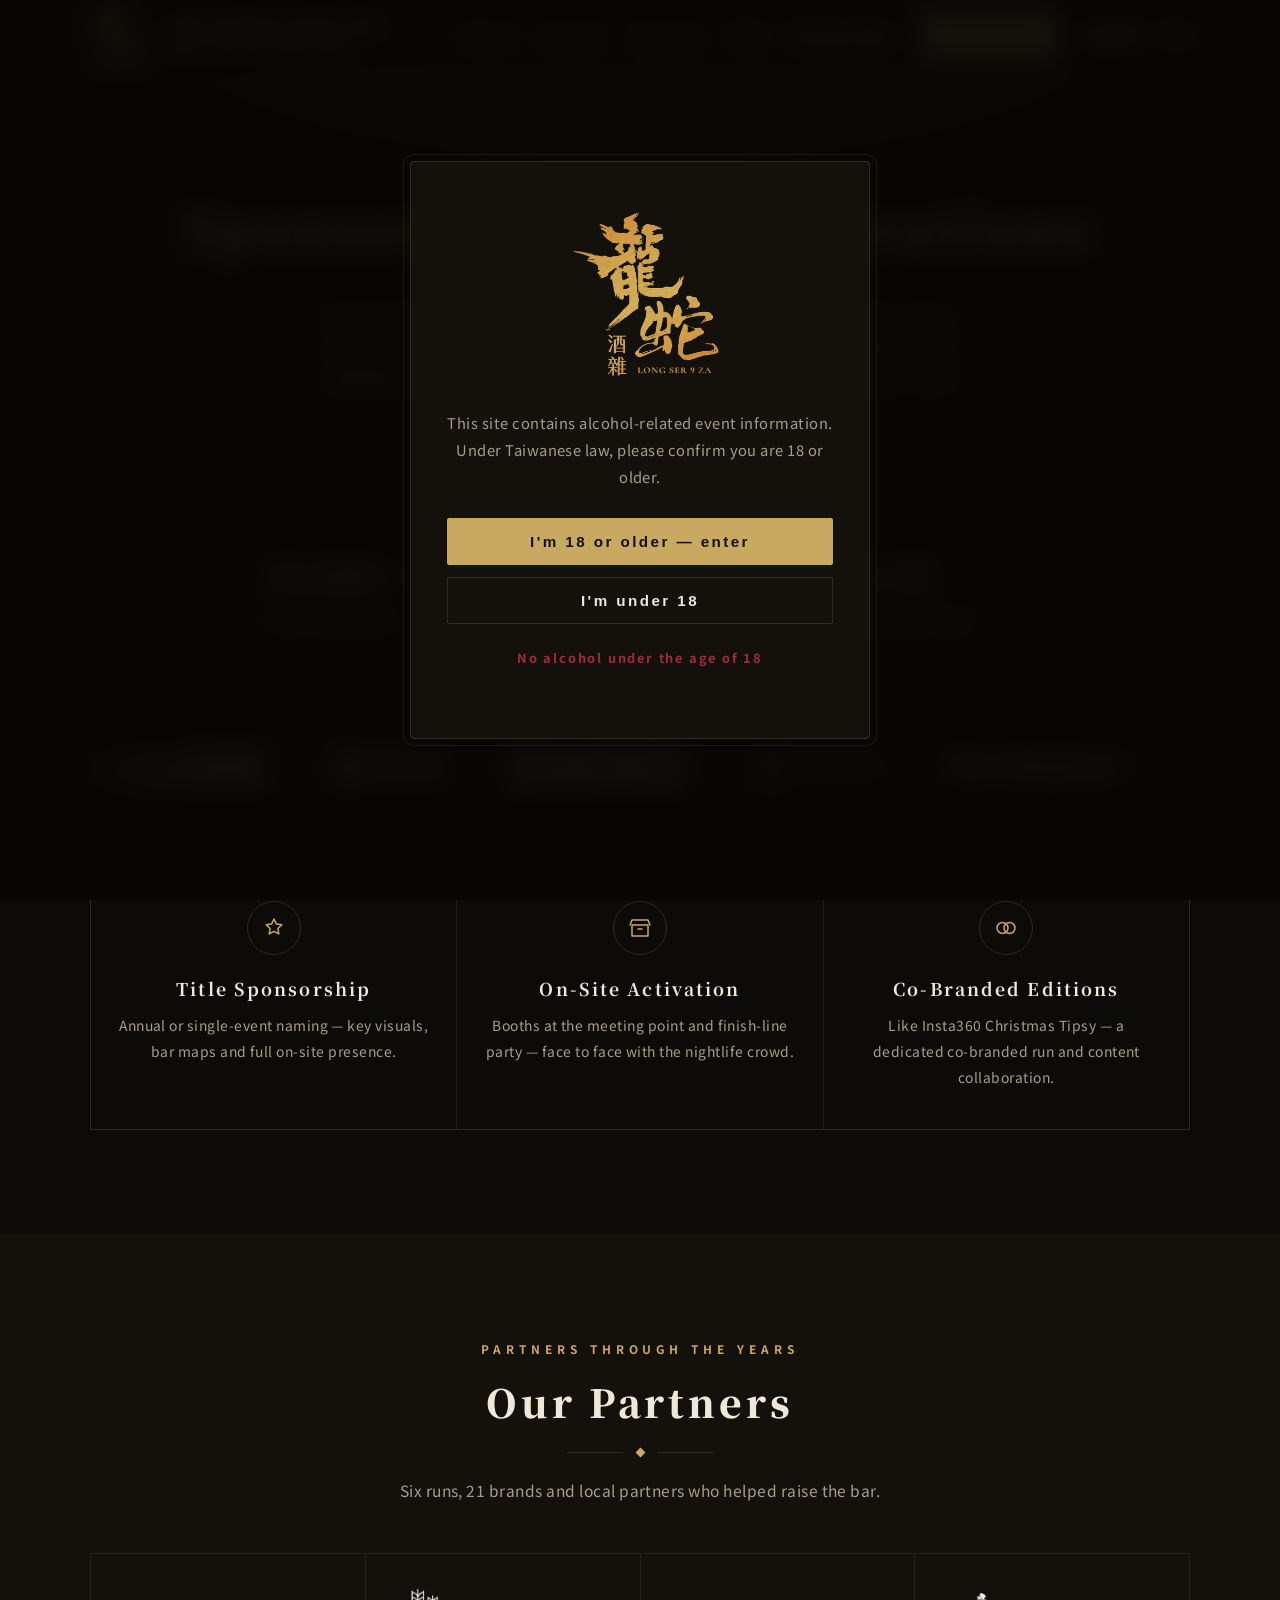
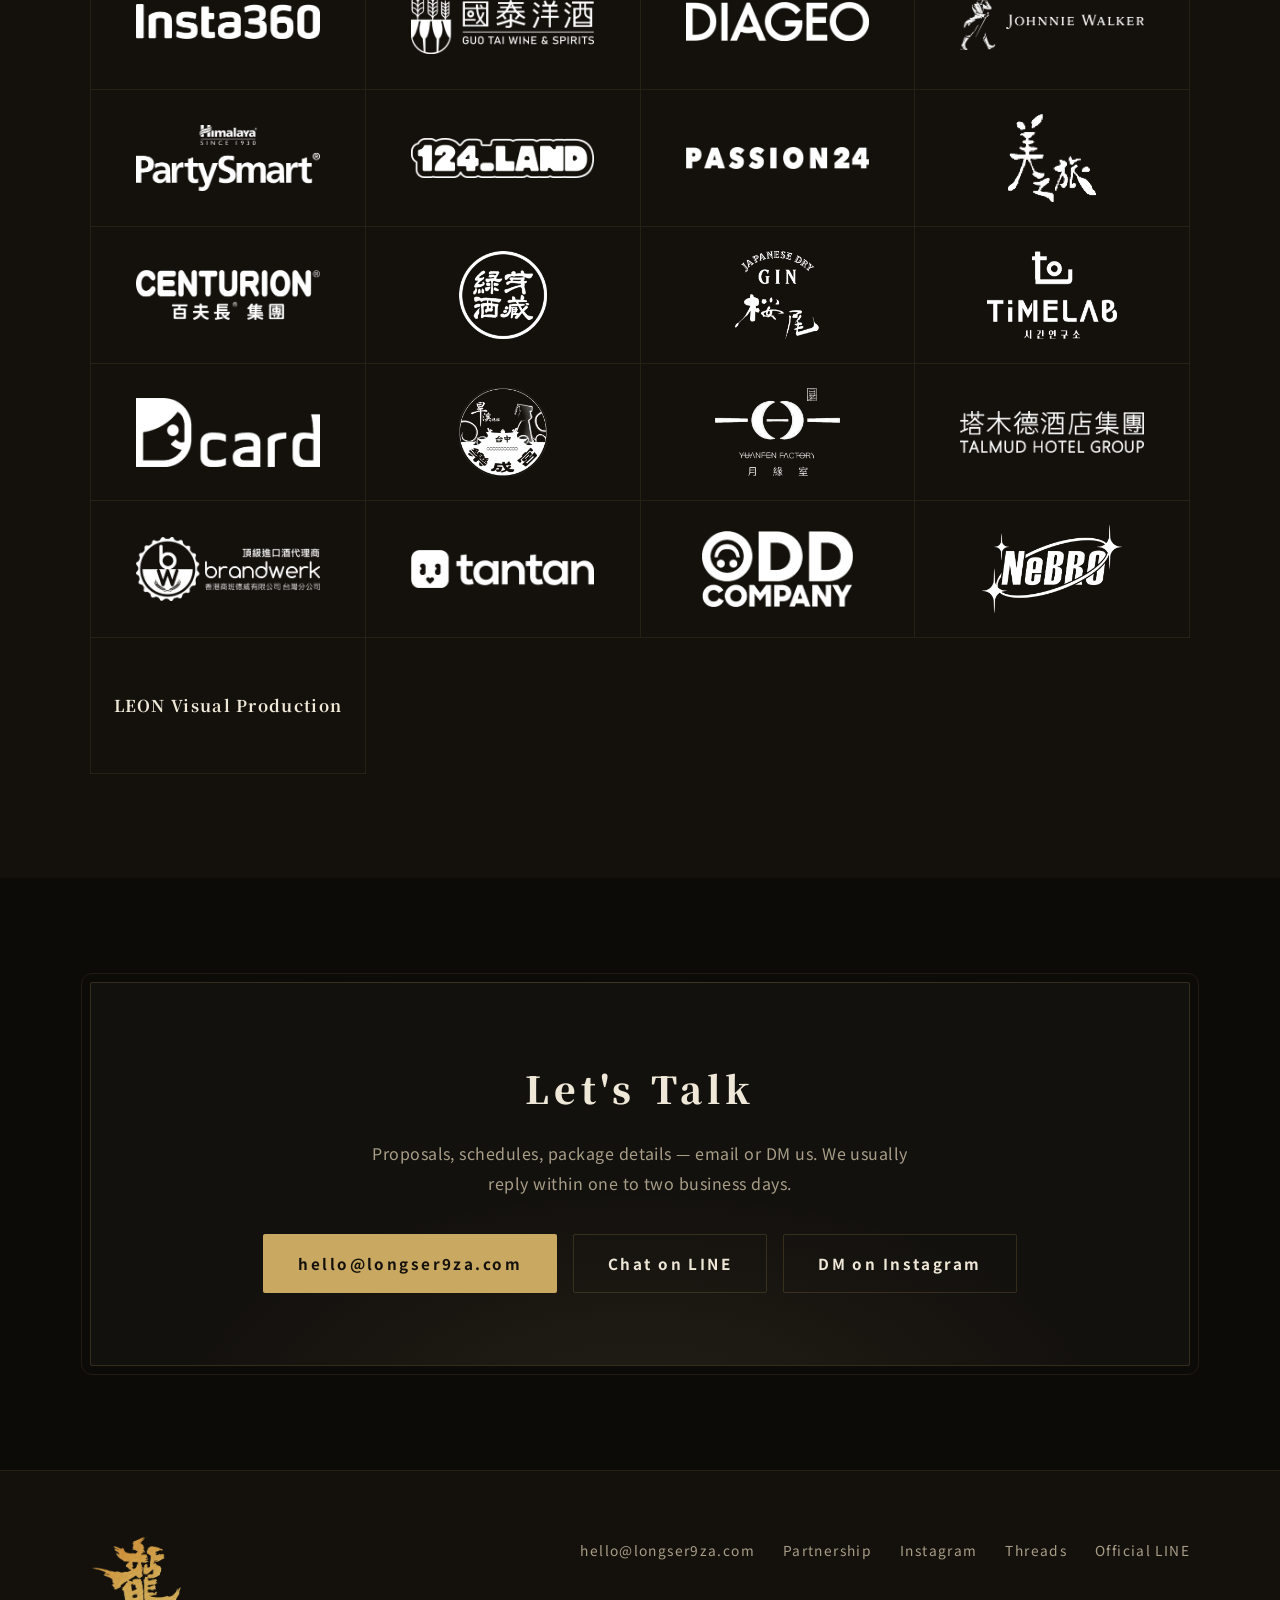
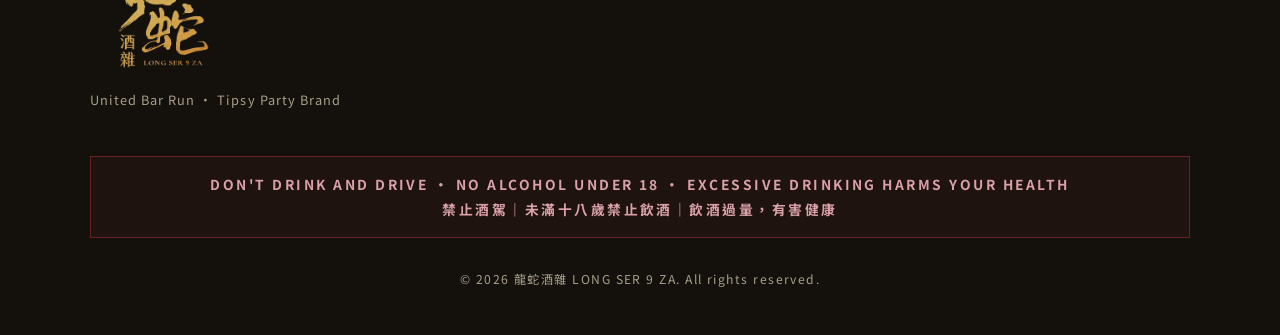
<file: en/partner/index.html>
<!DOCTYPE html>
<html lang="en">
<head>
<!-- Google tag (gtag.js) -->
<script async src="https://www.googletagmanager.com/gtag/js?id=G-QSQNS27K21"></script>
<script>
  window.dataLayer = window.dataLayer || [];
  function gtag(){dataLayer.push(arguments);}
  gtag("js", new Date());
  gtag("config", "G-QSQNS27K21");
</script>
<meta charset="UTF-8">
<meta name="viewport" content="width=device-width, initial-scale=1.0">
<title>Partnership｜LONG SER 9 ZA · Sponsorship &amp; Collaborations</title>
<meta name="description" content="Partner with LONG SER 9 ZA — title sponsorship, on-site booths and co-branded runs reaching 18–35 nightlife crowds in Taichung and Taipei. 21 partner brands to date, including Insta360, Diageo and Johnnie Walker.">
<meta property="og:title" content="Partnership｜LONG SER 9 ZA">
<meta property="og:description" content="Title sponsorship, activations, co-branded editions — reach the 18–35 nightlife crowd.">
<meta property="og:type" content="website">
<meta property="og:url" content="https://longser9za.com/en/partner/">
<meta property="og:image" content="https://longser9za.com/og-image.png">
<meta property="og:image:width" content="1200">
<meta property="og:image:height" content="630">
<meta property="og:site_name" content="LONG SER 9 ZA">
<meta property="og:locale" content="en_US">
<meta name="twitter:card" content="summary_large_image">
<meta name="theme-color" content="#0d0b08">
<link rel="icon" type="image/png" href="/favicon.png">
<link rel="canonical" href="https://longser9za.com/en/partner/">
<link rel="alternate" hreflang="zh-Hant" href="https://longser9za.com/partner/">
<link rel="alternate" hreflang="en" href="https://longser9za.com/en/partner/">
<link rel="alternate" hreflang="x-default" href="https://longser9za.com/partner/">
<link rel="preconnect" href="https://fonts.googleapis.com">
<link rel="preconnect" href="https://fonts.gstatic.com" crossorigin>
<link href="https://fonts.googleapis.com/css2?family=Noto+Sans+TC:wght@400;500;700&family=Noto+Serif+TC:wght@600;700;900&display=swap" rel="stylesheet">
<link rel="stylesheet" href="/assets/style.css?v=20260920">
<noscript><style>.age-gate{display:none}.reveal{opacity:1;transform:none}</style></noscript>
</head>
<body>

<div class="age-gate" id="ageGate" role="dialog" aria-modal="true" aria-labelledby="ageTitle">
  <div class="age-card">
    <span class="logo-img logo-gate" role="img" aria-label="LONG SER 9 ZA"></span>
    <p class="sr-only" id="ageTitle">LONG SER 9 ZA</p>
    <p>This site contains alcohol-related event information.<br>Under Taiwanese law, please confirm you are 18 or older.</p>
    <button class="btn btn-primary btn-block" id="ageYes">I'm 18 or older — enter</button>
    <div style="height:12px"></div>
    <button class="btn btn-ghost btn-block" id="ageNo">I'm under 18</button>
    <p class="age-note">No alcohol under the age of 18</p>
  </div>
</div>

<header>
  <nav class="nav wrap" aria-label="Main menu">
    <a class="brand" href="/en/" aria-label="LONG SER 9 ZA — back to home">
      <span class="logo-img logo-nav"></span>
      <span class="brand-sep" aria-hidden="true"></span>
      <span class="brand-bars"><span class="b-num">30</span><span class="b-word">Bars+</span></span>
      <span class="brand-tag"><span class="tag-top">TAIWAN'S MOST FUN</span><span class="tag-main">UNITED BAR RUN</span></span>
    </a>
    <button class="nav-toggle" id="navToggle" aria-expanded="false" aria-controls="navLinks" aria-label="Toggle menu">
      <span></span><span></span><span></span>
    </button>
    <ul class="nav-links" id="navLinks">
      <li><a href="/en/about/">About</a></li>
      <li><a href="/en/events/">Events</a></li>
      <li><a href="/en/history/">Journey</a></li>
      <li><a href="/en/faq/">FAQ</a></li>
      <li><a href="/en/partner/" aria-current="page">Partnership</a></li>
      <li><a class="btn btn-primary" href="https://lin.ee/oYGXbLJ" target="_blank" rel="noopener">Get Tickets</a></li>
      <li class="lang"><a href="/en/partner/" hreflang="en" aria-current="page">English</a><span class="lang-div" aria-hidden="true">|</span><a href="/partner/" hreflang="zh-Hant">中文</a></li>
    </ul>
  </nav>
</header>

<!-- ===== Page hero ===== -->
<section class="page-hero">
  <div class="wrap">
    <p class="kicker">Partnership</p>
    <h1>Sponsorship &amp; Collaborations</h1>
    <div class="rule-orn" aria-hidden="true"><span class="diamond"></span></div>
    <p class="lede">Since the "Insta360 Christmas Tipsy × LONG SER 9 ZA" co-branded edition, we've kept raising the bar with our partners. Want to reach Taiwan's most playful 18–35 nightlife crowd? Title sponsorship, on-site activations, co-branded editions — let's talk.</p>
  </div>
</section>

<!-- ===== Numbers ===== -->
<section class="section" style="padding-top:32px">
  <div class="wrap">
    <div class="stats reveal" style="margin-top:0">
      <div class="stat"><b>11,000+</b><span>Total attendances</span></div>
      <div class="stat"><b>180+</b><span>Partner bars</span></div>
      <div class="stat"><b>7</b><span>Bar runs held</span></div>
      <div class="stat"><b>18–35</b><span>Core audience age</span></div>
    </div>
<!-- logo-marquee -->
    <div class="logo-marquee reveal" aria-label="Partner brands">
      <div class="lm-track">
        <img src="/assets/sponsors/insta360.png" alt="Insta360" loading="lazy" decoding="async">
        <img src="/assets/sponsors/cathay.png" alt="國泰洋酒 Cathay Liquor" loading="lazy" decoding="async">
        <img src="/assets/sponsors/diageo.png" alt="Diageo" loading="lazy" decoding="async">
        <img src="/assets/sponsors/jw.png" alt="Johnnie Walker" loading="lazy" decoding="async">
        <img src="/assets/sponsors/partygummy-wide.png" alt="派對軟糖" loading="lazy" decoding="async">
        <img src="/assets/sponsors/land124.png" alt="124LAND" loading="lazy" decoding="async">
        <img src="/assets/sponsors/passion24.png" alt="Passion24" loading="lazy" decoding="async">
        <img src="/assets/sponsors/meizhilu.png" alt="美之旅" loading="lazy" decoding="async">
        <img src="/assets/sponsors/centurion.png" alt="百夫長" loading="lazy" decoding="async">
        <img src="/assets/sponsors/greenbud.png" alt="綠芽酒藏" loading="lazy" decoding="async">
        <img src="/assets/sponsors/sakurao.png" alt="Sakurao Gin" loading="lazy" decoding="async">
        <img src="/assets/sponsors/timelab.png" alt="TimeLab" loading="lazy" decoding="async">
        <img src="/assets/sponsors/dcard.png" alt="Dcard" loading="lazy" decoding="async">
        <img src="/assets/sponsors/lecheng.png" alt="Lecheng Temple 樂成宮" loading="lazy" decoding="async">
        <img src="/assets/sponsors/yueyuan.png" alt="月緣室" loading="lazy" decoding="async">
        <img src="/assets/sponsors/talmud.png" alt="Talmud Hotel Group" loading="lazy" decoding="async">
        <img src="/assets/sponsors/bandwei.png" alt="班德威" loading="lazy" decoding="async">
        <img src="/assets/sponsors/tantan.png" alt="探探" loading="lazy" decoding="async">
        <img src="/assets/sponsors/oddcompany.png" alt="Odd Company" loading="lazy" decoding="async">
        <img src="/assets/sponsors/yiqunren.png" alt="衣群人" loading="lazy" decoding="async">
        <img src="/assets/sponsors/insta360.png" alt="" loading="lazy" decoding="async" aria-hidden="true">
        <img src="/assets/sponsors/cathay.png" alt="" loading="lazy" decoding="async" aria-hidden="true">
        <img src="/assets/sponsors/diageo.png" alt="" loading="lazy" decoding="async" aria-hidden="true">
        <img src="/assets/sponsors/jw.png" alt="" loading="lazy" decoding="async" aria-hidden="true">
        <img src="/assets/sponsors/partygummy-wide.png" alt="" loading="lazy" decoding="async" aria-hidden="true">
        <img src="/assets/sponsors/land124.png" alt="" loading="lazy" decoding="async" aria-hidden="true">
        <img src="/assets/sponsors/passion24.png" alt="" loading="lazy" decoding="async" aria-hidden="true">
        <img src="/assets/sponsors/meizhilu.png" alt="" loading="lazy" decoding="async" aria-hidden="true">
        <img src="/assets/sponsors/centurion.png" alt="" loading="lazy" decoding="async" aria-hidden="true">
        <img src="/assets/sponsors/greenbud.png" alt="" loading="lazy" decoding="async" aria-hidden="true">
        <img src="/assets/sponsors/sakurao.png" alt="" loading="lazy" decoding="async" aria-hidden="true">
        <img src="/assets/sponsors/timelab.png" alt="" loading="lazy" decoding="async" aria-hidden="true">
        <img src="/assets/sponsors/dcard.png" alt="" loading="lazy" decoding="async" aria-hidden="true">
        <img src="/assets/sponsors/lecheng.png" alt="" loading="lazy" decoding="async" aria-hidden="true">
        <img src="/assets/sponsors/yueyuan.png" alt="" loading="lazy" decoding="async" aria-hidden="true">
        <img src="/assets/sponsors/talmud.png" alt="" loading="lazy" decoding="async" aria-hidden="true">
        <img src="/assets/sponsors/bandwei.png" alt="" loading="lazy" decoding="async" aria-hidden="true">
        <img src="/assets/sponsors/tantan.png" alt="" loading="lazy" decoding="async" aria-hidden="true">
        <img src="/assets/sponsors/oddcompany.png" alt="" loading="lazy" decoding="async" aria-hidden="true">
        <img src="/assets/sponsors/yiqunren.png" alt="" loading="lazy" decoding="async" aria-hidden="true">
      </div>
    </div>
    <!-- /logo-marquee -->
    <div class="mini-points" style="margin-top:48px">
      <div class="mini reveal">
        <div class="ico" aria-hidden="true">
          <svg viewBox="0 0 24 24"><path d="M12 3l2.4 4.9 5.4.8-3.9 3.8.9 5.4-4.8-2.5-4.8 2.5.9-5.4L4.2 8.7l5.4-.8L12 3z"/></svg>
        </div>
        <h3>Title Sponsorship</h3>
        <p>Annual or single-event naming — key visuals, bar maps and full on-site presence.</p>
      </div>
      <div class="mini reveal">
        <div class="ico" aria-hidden="true">
          <svg viewBox="0 0 24 24"><path d="M4 9h16v11H4z"/><path d="M2 9l2-5h16l2 5"/><path d="M10 13h4"/></svg>
        </div>
        <h3>On-Site Activation</h3>
        <p>Booths at the meeting point and finish-line party — face to face with the nightlife crowd.</p>
      </div>
      <div class="mini reveal">
        <div class="ico" aria-hidden="true">
          <svg viewBox="0 0 24 24"><circle cx="8.5" cy="12" r="5.5"/><circle cx="15.5" cy="12" r="5.5"/></svg>
        </div>
        <h3>Co-Branded Editions</h3>
        <p>Like Insta360 Christmas Tipsy — a dedicated co-branded run and content collaboration.</p>
      </div>
    </div>
  </div>
</section>

<!-- ===== Partners ===== -->
<section class="section section-alt" id="partners">
  <div class="wrap">
    <div class="center reveal">
      <p class="kicker">Partners Through the Years</p>
      <h2 class="title">Our Partners</h2>
      <div class="rule-orn" aria-hidden="true"><span class="diamond"></span></div>
      <p class="section-lede">Six runs, 21 brands and local partners who helped raise the bar.</p>
    </div>
    <div class="sp-wall reveal" id="spWall" role="group" aria-label="Partner brands">
        <div class="sp-btn" data-brand="insta360">
          <img class="sp-logo" src="/assets/sponsors/insta360.png" alt="Insta360" loading="lazy" decoding="async">
        </div>
        <div class="sp-btn" data-brand="cathay">
          <img class="sp-logo mid" src="/assets/sponsors/cathay.png" alt="國泰洋酒 Cathay Liquor" loading="lazy" decoding="async">
        </div>
        <div class="sp-btn" data-brand="diageo">
          <img class="sp-logo" src="/assets/sponsors/diageo.png" alt="Diageo" loading="lazy" decoding="async">
        </div>
        <div class="sp-btn" data-brand="jw">
          <img class="sp-logo mid" src="/assets/sponsors/jw.png" alt="Johnnie Walker" loading="lazy" decoding="async">
        </div>
        <div class="sp-btn" data-brand="partygummy">
          <img class="sp-logo mid" src="/assets/sponsors/partygummy.png" alt="派對軟糖" loading="lazy" decoding="async">
        </div>
        <div class="sp-btn" data-brand="land124">
          <img class="sp-logo" src="/assets/sponsors/land124.png" alt="124LAND" loading="lazy" decoding="async">
        </div>
        <div class="sp-btn" data-brand="passion24">
          <img class="sp-logo" src="/assets/sponsors/passion24.png" alt="Passion24" loading="lazy" decoding="async">
        </div>
        <div class="sp-btn" data-brand="meizhilu">
          <img class="sp-logo tall" src="/assets/sponsors/meizhilu.png" alt="美之旅" loading="lazy" decoding="async">
        </div>
        <div class="sp-btn" data-brand="centurion">
          <img class="sp-logo" src="/assets/sponsors/centurion.png" alt="百夫長" loading="lazy" decoding="async">
        </div>
        <div class="sp-btn" data-brand="greenbud">
          <img class="sp-logo tall" src="/assets/sponsors/greenbud.png" alt="綠芽酒藏" loading="lazy" decoding="async">
        </div>
        <div class="sp-btn" data-brand="sakurao">
          <img class="sp-logo tall" src="/assets/sponsors/sakurao.png" alt="Sakurao Gin" loading="lazy" decoding="async">
        </div>
        <div class="sp-btn" data-brand="timelab">
          <img class="sp-logo tall" src="/assets/sponsors/timelab.png" alt="TimeLab" loading="lazy" decoding="async">
        </div>
        <div class="sp-btn" data-brand="dcard">
          <img class="sp-logo mid" src="/assets/sponsors/dcard.png" alt="Dcard" loading="lazy" decoding="async">
        </div>
        <div class="sp-btn" data-brand="lecheng">
          <img class="sp-logo tall" src="/assets/sponsors/lecheng.png" alt="Lecheng Temple 樂成宮" loading="lazy" decoding="async">
        </div>
        <div class="sp-btn" data-brand="yueyuan">
          <img class="sp-logo tall" src="/assets/sponsors/yueyuan.png" alt="月緣室" loading="lazy" decoding="async">
        </div>
        <div class="sp-btn" data-brand="talmud">
          <img class="sp-logo" src="/assets/sponsors/talmud.png" alt="Talmud Hotel Group" loading="lazy" decoding="async">
        </div>
        <div class="sp-btn" data-brand="bandwei">
          <img class="sp-logo mid" src="/assets/sponsors/bandwei.png" alt="班德威" loading="lazy" decoding="async">
        </div>
        <div class="sp-btn" data-brand="tantan">
          <img class="sp-logo" src="/assets/sponsors/tantan.png" alt="探探" loading="lazy" decoding="async">
        </div>
        <div class="sp-btn" data-brand="oddcompany">
          <img class="sp-logo mid" src="/assets/sponsors/oddcompany.png" alt="Odd Company" loading="lazy" decoding="async">
        </div>
        <div class="sp-btn" data-brand="yiqunren">
          <img class="sp-logo tall" src="/assets/sponsors/yiqunren.png" alt="衣群人" loading="lazy" decoding="async">
        </div>
        <div class="sp-btn" data-brand="leon">
          <span class="sp-mark">LEON Visual Production</span>
        </div>
    </div>
  </div>
</section>

<!-- ===== Contact ===== -->
<section class="section">
  <div class="wrap reveal">
    <div class="cta-box">
      <h2>Let's Talk</h2>
      <p>Proposals, schedules, package details — email or DM us. We usually reply within one to two business days.</p>
      <div class="cta-actions">
        <a class="btn btn-primary" href="mailto:hello@longser9za.com?subject=Partnership%20Inquiry">hello@longser9za.com</a>
        <a class="btn btn-ghost" href="https://lin.ee/oYGXbLJ" target="_blank" rel="noopener">Chat on LINE</a>
        <a class="btn btn-ghost" href="https://www.instagram.com/longser9za/" target="_blank" rel="noopener">DM on Instagram</a>
      </div>
    </div>
  </div>
</section>

<footer>
  <div class="wrap">
    <div class="foot-grid">
      <div class="foot-brand">
        <span class="logo-img logo-foot" role="img" aria-label="LONG SER 9 ZA"></span>
        <small>United Bar Run · Tipsy Party Brand</small>
      </div>
      <ul class="foot-links">
        <li><a href="mailto:hello@longser9za.com">hello@longser9za.com</a></li>
        <li><a href="/en/partner/">Partnership</a></li>
        <li><a href="https://www.instagram.com/longser9za/" target="_blank" rel="noopener">Instagram</a></li>
        <li><a href="https://www.threads.com/@longser9za" target="_blank" rel="noopener">Threads</a></li>
        <li><a href="https://lin.ee/oYGXbLJ" target="_blank" rel="noopener">Official LINE</a></li>
      </ul>
    </div>
    <div class="warning">DON'T DRINK AND DRIVE · NO ALCOHOL UNDER 18 · EXCESSIVE DRINKING HARMS YOUR HEALTH<br>禁止酒駕｜未滿十八歲禁止飲酒｜飲酒過量，有害健康</div>
    <p class="copyright">© <span id="year">2026</span> 龍蛇酒雜 LONG SER 9 ZA. All rights reserved.</p>
  </div>
</footer>

<script src="/assets/main.js?v=20260905"></script>
</body>
</html>
</file>
<file: assets/style.css>
:root{
  --bg:#0d0b08;
  --bg-2:#14110c;
  --card:rgba(255,255,255,.028);
  --line:rgba(201,169,97,.18);
  --line-soft:rgba(201,169,97,.10);
  --ink:#efe8d8;
  --muted:#a89e88;
  --gold:#c9a961;
  --gold-2:#e6cf96;
  --crimson:#a02c3a;
  --serif:"Noto Serif TC","Songti TC",PMingLiU,serif;
  --sans:"Noto Sans TC","PingFang TC","Microsoft JhengHei",system-ui,sans-serif;
  --radius:6px;
  --header-h:72px;
}
*{margin:0;padding:0;box-sizing:border-box}
html{scroll-behavior:smooth}
body{
  background:var(--bg);
  color:var(--ink);
  font-family:var(--sans);
  line-height:1.85;
  letter-spacing:.03em;
  overflow-x:hidden;
}
::selection{background:var(--gold);color:#14110c}
img{max-width:100%;display:block}
a{color:inherit;text-decoration:none}
section{scroll-margin-top:calc(var(--header-h) + 16px)}
.wrap{width:min(1100px,92%);margin-inline:auto}

/* ---------- brand logo ---------- */
.sr-only{
  position:absolute;width:1px;height:1px;padding:0;margin:-1px;
  overflow:hidden;clip:rect(0 0 0 0);white-space:nowrap;border:0;
}
.logo-img{
  display:inline-block;
  aspect-ratio:570/640;
  background:url("/logo.webp") center/contain no-repeat;
}
.logo-nav{height:58px}
/* translateX nudges compensate the artwork's left-heavy ink mass (optical centering) */
.logo-gate{width:150px;transform:translateX(4%)}
/* display:block keeps the hero logo on its own centered line at any viewport width */
/* ignite: bulb-style power-on — 心動篇 edition: gold logo hue-shifted to neon
   pink (hue-rotate) with magenta/violet bloom */
@keyframes heroIgnite{
  0%{filter:hue-rotate(285deg) saturate(1.5) brightness(.15)}
  40%{filter:hue-rotate(285deg) saturate(1.5) brightness(.5) drop-shadow(0 0 6px rgba(255,140,205,.15))}
  50%{filter:hue-rotate(285deg) saturate(1.5) brightness(.35) drop-shadow(0 0 4px rgba(255,140,205,.1))}
  68%{filter:hue-rotate(285deg) saturate(1.5) brightness(.95) drop-shadow(0 0 14px rgba(255,140,205,.4))}
  76%{filter:hue-rotate(285deg) saturate(1.5) brightness(.8) drop-shadow(0 0 10px rgba(255,140,205,.3))}
  100%{filter:hue-rotate(285deg) saturate(1.5) brightness(1.18) drop-shadow(0 0 16px rgba(255,140,205,.55)) drop-shadow(0 0 42px rgba(154,92,242,.4))}
}
.logo-hero{
  display:block;margin-inline:auto;
  width:min(62vw,330px);
  filter:hue-rotate(285deg) saturate(1.5) brightness(1.18) drop-shadow(0 0 16px rgba(255,140,205,.55)) drop-shadow(0 0 42px rgba(154,92,242,.4));
  transform:translateX(4%);
  animation:heroIgnite 2.4s ease-out .3s both;
}
@keyframes eyebrowIgnitePink{
  0%{opacity:.1}
  40%{opacity:.5}
  50%{opacity:.35}
  68%{opacity:.95}
  76%{opacity:.8}
  100%{opacity:1}
}
.hero .eyebrow{
  color:#f4b6da;
  text-shadow:0 0 12px rgba(255,140,205,.45);
  animation:eyebrowIgnitePink 2.4s ease-out .3s both;
}
.hero .eyebrow::before,.hero .eyebrow::after{background:rgba(255,140,205,.28)}
.logo-foot{width:120px}

/* ---------- ornaments ---------- */
.rule-orn{
  display:flex;align-items:center;justify-content:center;gap:14px;
  margin:22px auto 0;
}
.rule-orn::before,.rule-orn::after{
  content:"";width:56px;height:1px;background:var(--line);
}
.rule-orn .diamond{
  width:7px;height:7px;background:var(--gold);
  transform:rotate(45deg);flex-shrink:0;
}

/* ---------- age gate ---------- */
.age-gate{
  position:fixed;inset:0;z-index:1000;
  display:flex;align-items:center;justify-content:center;
  background:rgba(10,8,6,.94);
  backdrop-filter:blur(10px);
  padding:24px;
  transition:opacity .4s ease,visibility .4s ease;
}
.age-gate.hidden{opacity:0;visibility:hidden;pointer-events:none}
.age-card{
  width:min(460px,100%);
  background:var(--bg-2);
  border:1px solid var(--line);
  outline:1px solid var(--line-soft);
  outline-offset:6px;
  border-radius:4px;
  padding:48px 36px 40px;
  text-align:center;
}
.age-card p{color:var(--muted);font-size:.92rem;margin:22px 0 28px}
.age-card .age-note{
  font-size:.8rem;color:var(--crimson);font-weight:700;letter-spacing:.14em;
  margin-top:22px;
}

/* ---------- buttons ---------- */
.btn{
  display:inline-flex;align-items:center;justify-content:center;gap:8px;
  padding:14px 34px;border-radius:2px;
  font-size:.95rem;font-weight:700;letter-spacing:.16em;
  border:1px solid transparent;cursor:pointer;
  transition:all .25s ease;
  -webkit-tap-highlight-color:transparent;
}
.btn:active{transform:scale(.98)}
.btn-primary{
  background:var(--gold);color:#14110c;
}
.btn-primary:hover{background:var(--gold-2)}
.btn-ghost{
  background:transparent;color:var(--ink);
  border-color:var(--line);
}
.btn-ghost:hover{border-color:var(--gold);color:var(--gold-2)}
.btn-block{width:100%}

/* ---------- header ---------- */
header{
  position:fixed;top:0;left:0;right:0;z-index:900;
  height:var(--header-h);
  background:rgba(13,11,8,.9);
  backdrop-filter:blur(12px);
  border-bottom:1px solid var(--line-soft);
}
.nav{
  height:100%;display:flex;align-items:center;justify-content:space-between;gap:16px;
}
.brand{display:flex;align-items:center;gap:14px;white-space:nowrap}
.brand-sep{width:1px;height:32px;background:var(--line);flex-shrink:0}
/* bulb-glow shared by the three brand pieces */
@keyframes brandGlow{
  0%,100%{filter:drop-shadow(0 0 6px rgba(230,207,150,.4)) drop-shadow(0 0 18px rgba(201,169,97,.22))}
  50%{filter:drop-shadow(0 0 11px rgba(230,207,150,.75)) drop-shadow(0 0 30px rgba(201,169,97,.45))}
}
.brand .logo-nav{
  filter:drop-shadow(0 0 8px rgba(230,207,150,.5)) drop-shadow(0 0 22px rgba(201,169,97,.3));
  animation:brandGlow 3.4s ease-in-out infinite;
}
/* circular badge composition: number over word, no ring */
.brand-bars{
  display:flex;flex-direction:column;align-items:center;justify-content:center;
  line-height:1;gap:3px;
}
.brand-bars .b-num,
.brand-bars .b-word{
  font-family:var(--sans);color:#fff;
}
.brand-bars .b-num{font-size:1.2rem;font-weight:700}
.brand-bars .b-word{font-size:.6rem;font-weight:500;letter-spacing:.14em}
.brand-tag{display:flex;flex-direction:column;gap:3px;line-height:1.3;margin-left:-6px}
.brand-tag .tag-top{
  font-size:.72rem;font-weight:700;letter-spacing:.26em;
  color:#fff;
}
.brand-tag .tag-main{
  font-size:.72rem;font-weight:500;letter-spacing:.26em;
  color:#fff;
}
.nav-links{display:flex;align-items:center;gap:32px;list-style:none}
.nav-links a{
  font-size:.86rem;font-weight:500;letter-spacing:.12em;
  color:var(--muted);transition:color .2s;white-space:nowrap;
}
.nav-links a:hover{color:var(--gold-2)}
.nav-links a[aria-current="page"]{color:var(--gold-2)}
.nav-links .btn{padding:9px 22px;font-size:.82rem}
.nav-links .btn-primary{color:#14110c}
.lang{display:flex;align-items:center;gap:9px}
.lang a{font-size:.82rem;font-weight:500;letter-spacing:.08em;color:var(--muted);transition:color .2s}
.lang a:hover{color:var(--gold-2)}
.lang a[aria-current="page"]{color:var(--gold-2);font-weight:700}
.lang-div{color:var(--line);font-size:.8rem}
.nav-toggle{
  display:none;background:none;border:none;cursor:pointer;
  width:44px;height:44px;position:relative;z-index:960;
}
.nav-toggle span{
  display:block;width:24px;height:1.5px;background:var(--ink);
  margin:6px auto;transition:transform .3s ease,opacity .3s ease;
}
.nav-toggle[aria-expanded="true"] span:nth-child(1){transform:translateY(7.5px) rotate(45deg)}
.nav-toggle[aria-expanded="true"] span:nth-child(2){opacity:0}
.nav-toggle[aria-expanded="true"] span:nth-child(3){transform:translateY(-7.5px) rotate(-45deg)}

/* ---------- home hero ---------- */
.hero{
  position:relative;
  min-height:100svh;
  display:flex;align-items:center;
  padding:calc(var(--header-h) + 56px) 0 80px;
  overflow:hidden;
  background:
    radial-gradient(ellipse 70% 45% at 50% 0%, rgba(201,169,97,.10), transparent 65%),
    var(--bg);
}
.hero-char{
  position:absolute;top:50%;font-family:var(--serif);font-weight:900;
  font-size:clamp(280px,34vw,520px);line-height:1;color:var(--gold);
  opacity:.04;pointer-events:none;user-select:none;transform:translateY(-50%);
}
.hero-char.l{left:-4%}
.hero-char.r{right:-4%}
.hero-inner{position:relative;z-index:2;text-align:center;width:100%}
.eyebrow{
  display:inline-flex;align-items:center;gap:16px;
  font-size:.78rem;font-weight:500;letter-spacing:.34em;
  color:var(--gold);text-transform:uppercase;
  margin-bottom:34px;
}
.eyebrow::before,.eyebrow::after{
  content:"";width:44px;height:1px;background:var(--line);
}
.hero .slogan{
  font-family:var(--serif);
  font-size:clamp(1.15rem,4vw,1.55rem);font-weight:700;letter-spacing:.12em;
  margin-top:30px;color:var(--ink);
}
.hero .lede{
  max-width:580px;margin:18px auto 0;color:var(--muted);
  font-size:clamp(.92rem,2.6vw,1rem);
}
.countdown{margin-top:38px}
.cd-label{
  display:block;font-size:.76rem;font-weight:700;letter-spacing:.3em;
  color:var(--gold);margin-bottom:14px;
}
.cd-grid{display:inline-flex;border:1px solid var(--line-soft);background:rgba(201,169,97,.03)}
.cd-cell{padding:14px 26px;text-align:center}
.cd-cell + .cd-cell{border-left:1px solid var(--line-soft)}
.cd-cell b{
  display:block;min-width:2.2ch;
  font-family:var(--serif);font-size:1.7rem;font-weight:700;line-height:1.2;
  color:var(--gold-2);font-variant-numeric:tabular-nums;
}
.cd-cell span{font-size:.7rem;letter-spacing:.24em;color:var(--muted)}
.hero-cta{display:flex;flex-wrap:wrap;gap:16px;justify-content:center;margin-top:42px}
.stats{
  display:grid;grid-template-columns:repeat(4,1fr);
  max-width:760px;margin:64px auto 0;
  border-block:1px solid var(--line-soft);
  padding:26px 0;
}
.stat{padding:4px 10px}
.stat + .stat{border-left:1px solid var(--line-soft)}
.stat b{
  display:block;
  font-family:var(--serif);
  font-size:clamp(1.35rem,4vw,1.9rem);font-weight:700;
  color:var(--gold-2);
}
.stat span{font-size:.76rem;letter-spacing:.1em;color:var(--muted)}

/* ---------- page hero (inner pages) ---------- */
.page-hero{
  padding:calc(var(--header-h) + 88px) 0 64px;
  text-align:center;
  background:
    radial-gradient(ellipse 70% 60% at 50% 0%, rgba(201,169,97,.09), transparent 65%),
    var(--bg);
}
.page-hero h1{
  font-family:var(--serif);
  font-size:clamp(1.9rem,6.5vw,2.9rem);font-weight:900;letter-spacing:.14em;
  line-height:1.3;
}
.page-hero .lede{
  max-width:640px;margin:18px auto 0;color:var(--muted);font-size:.97rem;
}

/* ---------- announcement strip ---------- */
.marquee{
  border-block:1px solid var(--line-soft);
  background:var(--bg-2);
  overflow:hidden;white-space:nowrap;
  padding:15px 0;
}
.marquee-track{display:inline-block;animation:scroll 38s linear infinite}
.marquee:hover .marquee-track{animation-play-state:paused}
.marquee span{
  font-size:.82rem;font-weight:500;letter-spacing:.26em;
  color:var(--gold);margin-right:56px;
}
@keyframes scroll{from{transform:translateX(0)}to{transform:translateX(-50%)}}

/* ---------- sections ---------- */
.section{padding:104px 0}
.section-alt{background:var(--bg-2)}
.kicker{
  font-size:.74rem;font-weight:700;letter-spacing:.42em;color:var(--gold);
  text-transform:uppercase;margin-bottom:16px;
}
h2.title{
  font-family:var(--serif);
  font-size:clamp(1.65rem,5.5vw,2.4rem);font-weight:900;letter-spacing:.1em;
  line-height:1.35;margin-bottom:16px;
}
.section-lede{color:var(--muted);max-width:660px;font-size:.97rem}
.center{text-align:center}
.center .section-lede{margin-inline:auto}
.center h2.title + .rule-orn{margin-bottom:20px}

/* icons */
.ico{
  width:54px;height:54px;border-radius:50%;
  display:flex;align-items:center;justify-content:center;
  border:1px solid var(--line);color:var(--gold);
  flex-shrink:0;
}
.ico svg{width:24px;height:24px;stroke:currentColor;fill:none;stroke-width:1.5;stroke-linecap:round;stroke-linejoin:round}

/* about mini points */
.mini-points{
  display:grid;grid-template-columns:repeat(3,1fr);gap:1px;
  background:var(--line-soft);
  border:1px solid var(--line-soft);
  margin-top:48px;
}
.mini{
  background:var(--bg);
  padding:38px 28px;text-align:center;
}
.section-alt .mini{background:var(--bg-2)}
.mini .ico{margin:0 auto 18px}
.mini h3{font-family:var(--serif);font-size:1.1rem;font-weight:700;letter-spacing:.12em;margin-bottom:8px}
.mini p{font-size:.87rem;color:var(--muted)}

/* events */
.events{display:grid;grid-template-columns:1fr 1fr;gap:24px;margin-top:48px}
.event-card{
  position:relative;
  background:var(--card);
  border:1px solid var(--line);
  border-radius:var(--radius);
  padding:40px 34px 34px;
  transition:border-color .3s ease,background .3s ease;
}
.event-card:hover{border-color:var(--gold);background:rgba(201,169,97,.05)}
.event-card::before{
  content:"";position:absolute;top:0;left:34px;right:34px;height:1px;
  background:var(--gold);
}
.event-week{
  display:inline-block;font-size:.72rem;font-weight:700;letter-spacing:.3em;
  color:var(--gold);text-transform:uppercase;
  margin-bottom:16px;
}
.event-date{
  font-family:var(--serif);
  font-size:clamp(1.4rem,4.5vw,1.85rem);font-weight:900;letter-spacing:.06em;line-height:1.3;
}
.event-place{
  font-size:.95rem;font-weight:500;color:var(--gold-2);margin-top:10px;letter-spacing:.06em;
}
.event-place small{
  display:inline-block;font-size:.72rem;font-weight:700;letter-spacing:.2em;
  color:var(--muted);border:1px solid var(--line);
  padding:1px 10px;margin-right:10px;vertical-align:1px;
}
.event-desc{font-size:.9rem;color:var(--muted);margin-top:16px}
.event-desc b{color:var(--ink);font-weight:700}
.event-note{
  margin-top:30px;font-size:.78rem;letter-spacing:.06em;color:var(--muted);text-align:center;
}

/* features */
.features{
  display:grid;grid-template-columns:repeat(3,1fr);gap:1px;
  background:var(--line-soft);border:1px solid var(--line-soft);
  margin-top:48px;
}
.feature{
  background:var(--bg);
  padding:36px 30px;
  transition:background .3s ease;
}
.section-alt .feature{background:var(--bg-2)}
.feature:hover{background:rgba(201,169,97,.04)}
.feature .ico{margin-bottom:18px}
.feature h3{font-family:var(--serif);font-size:1.08rem;font-weight:700;letter-spacing:.1em;margin-bottom:8px}
.feature p{font-size:.88rem;color:var(--muted)}

/* steps */
.steps{display:grid;grid-template-columns:repeat(4,1fr);gap:24px;margin-top:48px}
.step{
  position:relative;text-align:center;
  padding:34px 20px 0;
  border-top:1px solid var(--line);
}
.step .num{
  position:absolute;top:-19px;left:50%;transform:translateX(-50%);
  width:38px;height:38px;border-radius:50%;
  background:var(--bg-2);border:1px solid var(--gold);
  display:flex;align-items:center;justify-content:center;
  font-family:var(--serif);font-size:1.05rem;font-weight:700;color:var(--gold-2);
}
.step h3{font-family:var(--serif);font-size:1.05rem;font-weight:700;letter-spacing:.14em;margin-bottom:8px}
.step p{font-size:.86rem;color:var(--muted)}

/* timeline */
.timeline{max-width:720px;margin:48px auto 0;position:relative}
.timeline::before{
  content:"";position:absolute;left:8px;top:8px;bottom:8px;width:1px;
  background:var(--line);
}
.t-item{position:relative;padding:0 0 40px 44px}
.t-item:last-child{padding-bottom:0}
.t-item::before{
  content:"";position:absolute;left:3px;top:7px;width:11px;height:11px;
  background:var(--bg);border:1px solid var(--gold);transform:rotate(45deg);
}
.t-item.hot::before{background:var(--gold)}
.section-alt .t-item::before{background:var(--bg-2)}
.section-alt .t-item.hot::before{background:var(--gold)}
.t-date{
  font-size:.78rem;font-weight:700;letter-spacing:.28em;color:var(--gold);
}
.t-item h3{font-family:var(--serif);font-size:1.2rem;font-weight:900;letter-spacing:.08em;margin:6px 0 6px}
.t-item p{font-size:.88rem;color:var(--muted)}
.t-tag{
  display:inline-block;margin-left:12px;font-size:.66rem;font-weight:700;letter-spacing:.2em;
  color:var(--gold-2);border:1px solid var(--gold);
  padding:2px 12px;vertical-align:3px;
}

/* faq */
.faq{max-width:760px;margin:48px auto 0;border-top:1px solid var(--line-soft)}
.faq details{
  border-bottom:1px solid var(--line-soft);
}
.faq summary{
  list-style:none;cursor:pointer;
  display:flex;align-items:center;justify-content:space-between;gap:16px;
  padding:22px 8px;font-weight:500;font-size:.98rem;letter-spacing:.05em;
  transition:color .2s;
}
.faq summary:hover{color:var(--gold-2)}
.faq summary::-webkit-details-marker{display:none}
.faq summary::after{
  content:"+";font-family:var(--serif);font-size:1.3rem;font-weight:400;color:var(--gold);
  transition:transform .25s ease;flex-shrink:0;
}
.faq details[open] summary::after{transform:rotate(45deg)}
.faq .answer{padding:0 8px 24px;color:var(--muted);font-size:.9rem}

/* home teasers */
.teasers{display:grid;grid-template-columns:repeat(3,1fr);gap:24px;margin-top:48px}
.teaser{
  position:relative;display:block;
  background:var(--card);
  border:1px solid var(--line);
  border-radius:var(--radius);
  padding:38px 32px 34px;
  transition:border-color .3s ease,background .3s ease,transform .3s ease;
}
.teaser:hover{border-color:var(--gold);background:rgba(201,169,97,.05);transform:translateY(-3px)}
.teaser::before{
  content:"";position:absolute;top:0;left:32px;right:32px;height:1px;
  background:var(--gold);
}
.teaser .kicker{margin-bottom:12px}
.teaser h3{
  font-family:var(--serif);font-size:1.3rem;font-weight:900;letter-spacing:.1em;
  margin-bottom:10px;
}
.teaser p{font-size:.88rem;color:var(--muted)}
.teaser .more{
  display:inline-block;margin-top:20px;
  font-size:.78rem;font-weight:700;letter-spacing:.24em;color:var(--gold);
  transition:color .2s;
}
.teaser:hover .more{color:var(--gold-2)}

/* cta */
.cta-box{
  position:relative;
  border:1px solid var(--line);
  outline:1px solid var(--line-soft);
  outline-offset:8px;
  border-radius:2px;
  padding:72px 32px;text-align:center;
  background:
    radial-gradient(ellipse 60% 80% at 50% 110%, rgba(201,169,97,.08), transparent 70%),
    var(--card);
}
.cta-box h2{
  font-family:var(--serif);
  font-size:clamp(1.6rem,5.5vw,2.3rem);font-weight:900;letter-spacing:.14em;margin-bottom:16px;
}
.cta-box p{color:var(--muted);max-width:540px;margin:0 auto 36px}
.cta-actions{display:flex;flex-wrap:wrap;gap:16px;justify-content:center}

/* footer */
footer{border-top:1px solid var(--line-soft);padding:64px 0 44px;background:var(--bg-2)}
.foot-grid{
  display:flex;flex-wrap:wrap;justify-content:space-between;gap:32px;align-items:flex-start;
}
.foot-brand small{
  display:block;font-weight:400;color:var(--muted);font-size:.8rem;
  letter-spacing:.08em;margin-top:10px;
}
.foot-links{display:flex;gap:28px;list-style:none;flex-wrap:wrap}
.foot-links a{color:var(--muted);font-size:.86rem;letter-spacing:.1em;transition:color .2s}
.foot-links a:hover{color:var(--gold-2)}
.warning{
  margin-top:44px;
  border:1px solid rgba(160,44,58,.55);
  background:rgba(160,44,58,.08);
  padding:15px 20px;
  text-align:center;
  font-weight:700;font-size:.86rem;letter-spacing:.18em;color:#d9a0a8;
}
.copyright{
  margin-top:30px;text-align:center;color:var(--muted);
  font-size:.76rem;letter-spacing:.12em;
}

/* reveal on scroll */
.reveal{opacity:0;transform:translateY(24px);transition:opacity .8s ease,transform .8s ease}
.reveal.in{opacity:1;transform:none}

/* ---------- nav: tighten, then collapse ---------- */
/* the full nav (brand cluster + 5 links + CTA + lang) needs ~1015px (zh) / ~1120px (en)
   of viewport; below that links used to wrap mid-word, so tighten first, then
   switch to the hamburger earlier than the 860px layout breakpoint */
@media (max-width:1200px){
  .nav-links{gap:22px}
}
@media (max-width:1100px){
  /* backdrop-filter on header would make it the containing block for the
     fixed-position menu overlay, trapping it inside the header bar */
  header{backdrop-filter:none;background:rgba(13,11,8,.97)}
  .brand{position:relative;z-index:955}
  .nav-toggle{display:block}
  .nav-links{
    position:fixed;inset:0;z-index:950;
    flex-direction:column;justify-content:center;gap:34px;
    background:rgba(13,11,8,.98);
    opacity:0;visibility:hidden;transition:opacity .3s ease,visibility .3s ease;
  }
  .nav-links.open{opacity:1;visibility:visible}
  .nav-links a{font-size:1.15rem;letter-spacing:.2em}
}

/* ---------- mobile ---------- */
@media (max-width:860px){
  .features,.mini-points,.teasers{grid-template-columns:1fr}
  .events{grid-template-columns:1fr}
  .steps{grid-template-columns:1fr;gap:40px;max-width:420px;margin-inline:auto}
  .stats{grid-template-columns:1fr 1fr;max-width:460px;row-gap:22px}
  .stat:nth-child(3){border-left:none}
  .section{padding:80px 0}
  .hero{padding-bottom:64px}
  .hero-char{display:none}
  .page-hero{padding:calc(var(--header-h) + 64px) 0 48px}
}
@media (max-width:560px){
  /* keep the 30 Bars+ badge and tagline beside the logo on phones, sized down */
  .logo-nav{height:46px}
  .brand{gap:9px}
  .brand-sep{height:26px}
  .brand-bars .b-num{font-size:1.02rem}
  .brand-bars .b-word{font-size:.52rem}
  .brand-tag{gap:2px}
  .brand-tag .tag-top,.brand-tag .tag-main{font-size:.6rem;letter-spacing:.16em}
  /* hero eyebrow: compact tracking + short side rules so it stays on ONE line */
  .hero .eyebrow{font-size:.68rem;letter-spacing:.2em;gap:10px;white-space:nowrap}
  .hero .eyebrow::before,.hero .eyebrow::after{width:18px}
}
@media (max-width:360px){
  /* very small phones: drop the tagline, keep logo + 30 Bars+ */
  .brand-tag,.brand-sep:last-of-type{display:none}
}
@media (max-width:480px){
  .hero-cta .btn{width:100%}
  .cta-actions .btn{width:100%}
  .foot-grid{flex-direction:column}
  .cd-cell{padding:10px 14px}
  .cd-cell b{font-size:1.35rem}
}
@media (prefers-reduced-motion:reduce){
  *,*::before,*::after{animation:none!important;transition:none!important}
  html{scroll-behavior:auto}
  .reveal{opacity:1;transform:none}
}

/* ---------- partner logo marquee ---------- */
.logo-marquee{
  position:relative;overflow:hidden;
  margin:56px 0 0;padding:28px 0;
  border-block:1px solid var(--line-soft);
  -webkit-mask-image:linear-gradient(90deg,transparent,#000 12%,#000 88%,transparent);
  mask-image:linear-gradient(90deg,transparent,#000 12%,#000 88%,transparent);
}
.lm-track{
  display:flex;align-items:center;width:max-content;
  animation:lmScroll 48s linear infinite;
}
.logo-marquee:hover .lm-track{animation-play-state:paused}
.lm-track img{
  height:36px;width:auto;max-width:170px;object-fit:contain;
  margin-right:76px;flex-shrink:0;opacity:.88;
}
@keyframes lmScroll{from{transform:translateX(0)}to{transform:translateX(-50%)}}

/* ---------- partners (歷年合作品牌) ---------- */
.sp-wall{
  display:grid;grid-template-columns:repeat(4,1fr);
  border-top:1px solid var(--line-soft);border-left:1px solid var(--line-soft);
  margin-top:48px;
}
.sp-btn{
  display:flex;flex-direction:column;align-items:center;justify-content:center;gap:8px;
  min-height:136px;padding:24px 16px;
  background:var(--bg-2);color:var(--ink);font:inherit;
  border:0;border-right:1px solid var(--line-soft);border-bottom:1px solid var(--line-soft);
  text-align:center;letter-spacing:.03em;
  transition:background .3s ease,box-shadow .3s ease;
  -webkit-tap-highlight-color:transparent;
}
.sp-btn:hover{background:rgba(201,169,97,.06)}
.sp-btn .sp-mark{
  font-family:var(--serif);font-size:1.02rem;font-weight:700;letter-spacing:.08em;
  line-height:1.4;
}
/* when a logo file is supplied: <img class="sp-logo" src="/assets/sponsors/x.png" alt="Brand"> replaces .sp-mark */
.sp-btn .sp-logo{max-height:60px;width:auto;max-width:76%;object-fit:contain}
.sp-btn .sp-logo.tall{max-height:88px}
.sp-btn .sp-logo.mid{max-height:76px}
@media (max-width:860px){
  .sp-wall{grid-template-columns:repeat(2,1fr)}
  .sp-btn{min-height:112px;padding:18px 10px}
  .sp-btn .sp-logo.tall{max-height:76px}
  .sp-btn .sp-logo.mid{max-height:64px}
  .sp-btn .sp-mark{font-size:.94rem}
  .logo-marquee{margin-top:40px;padding:22px 0}
  .lm-track img{height:28px;max-width:130px;margin-right:48px}
}
</file>
